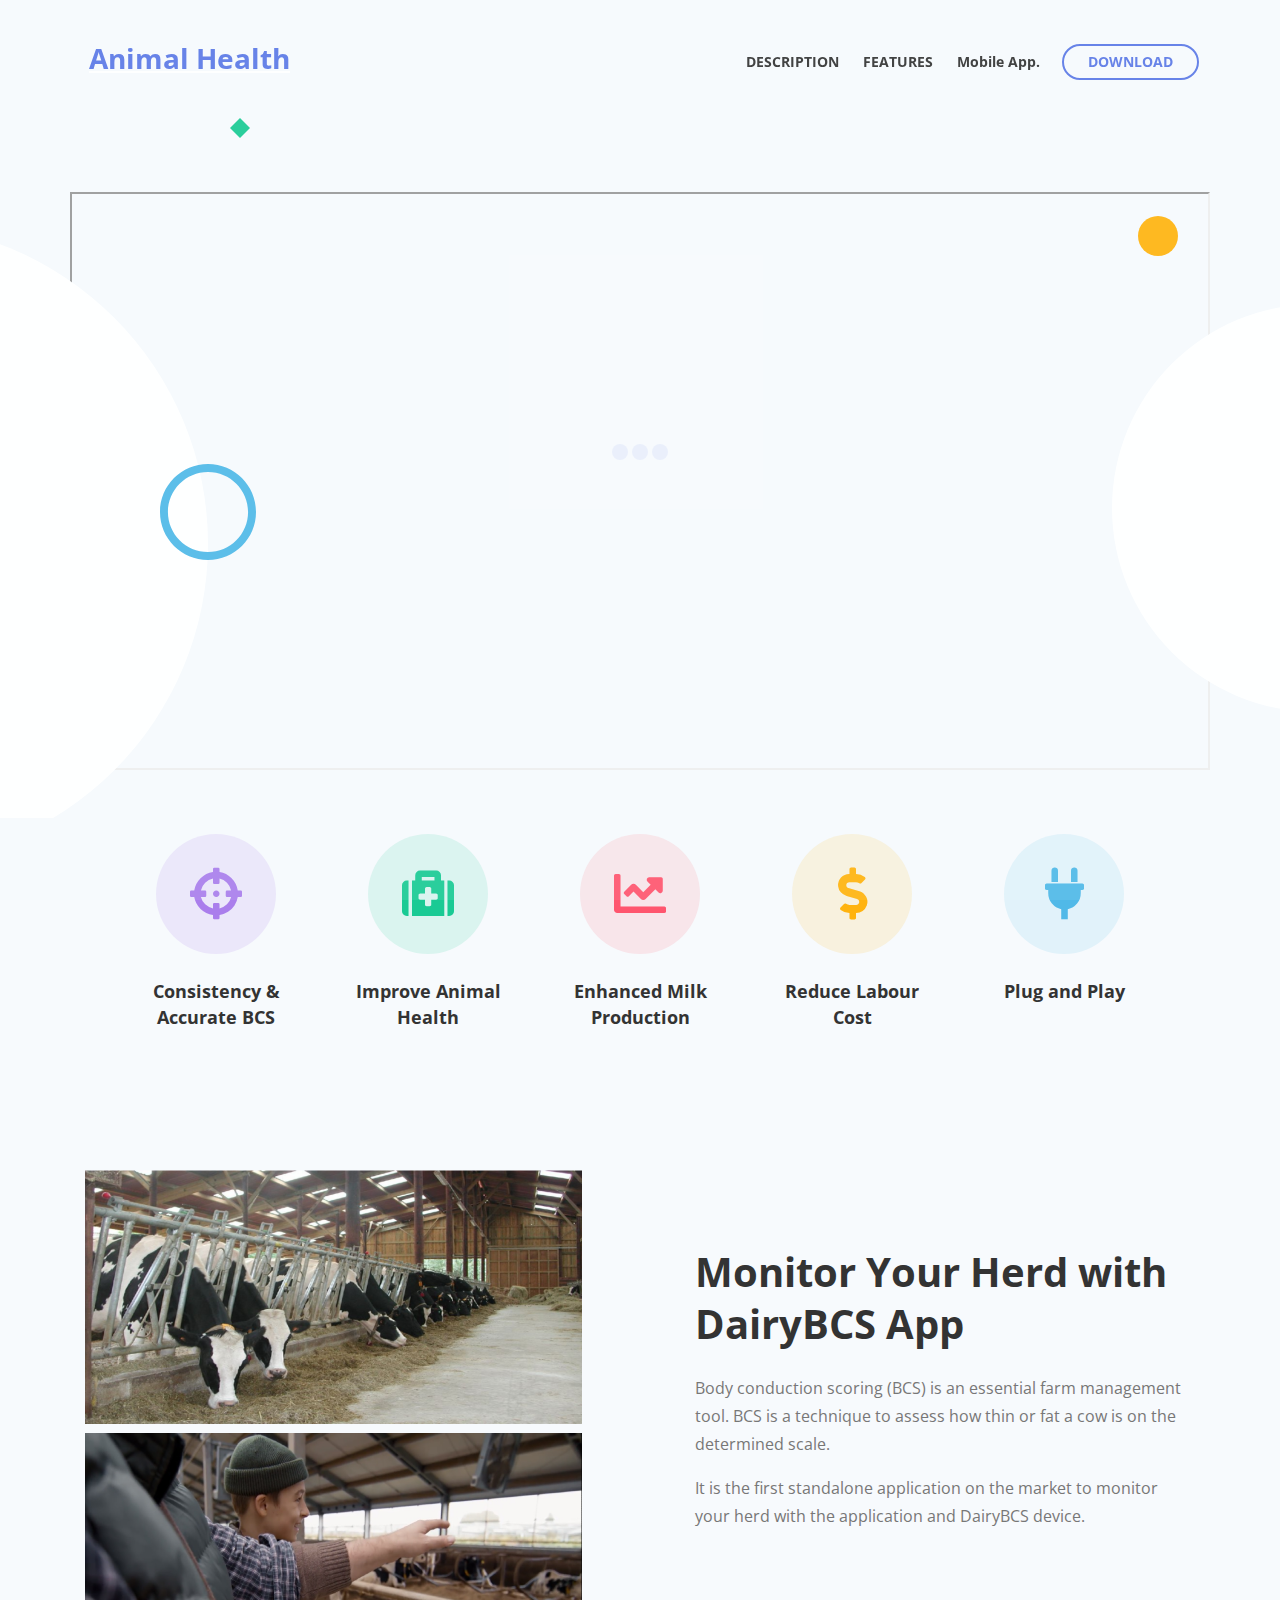
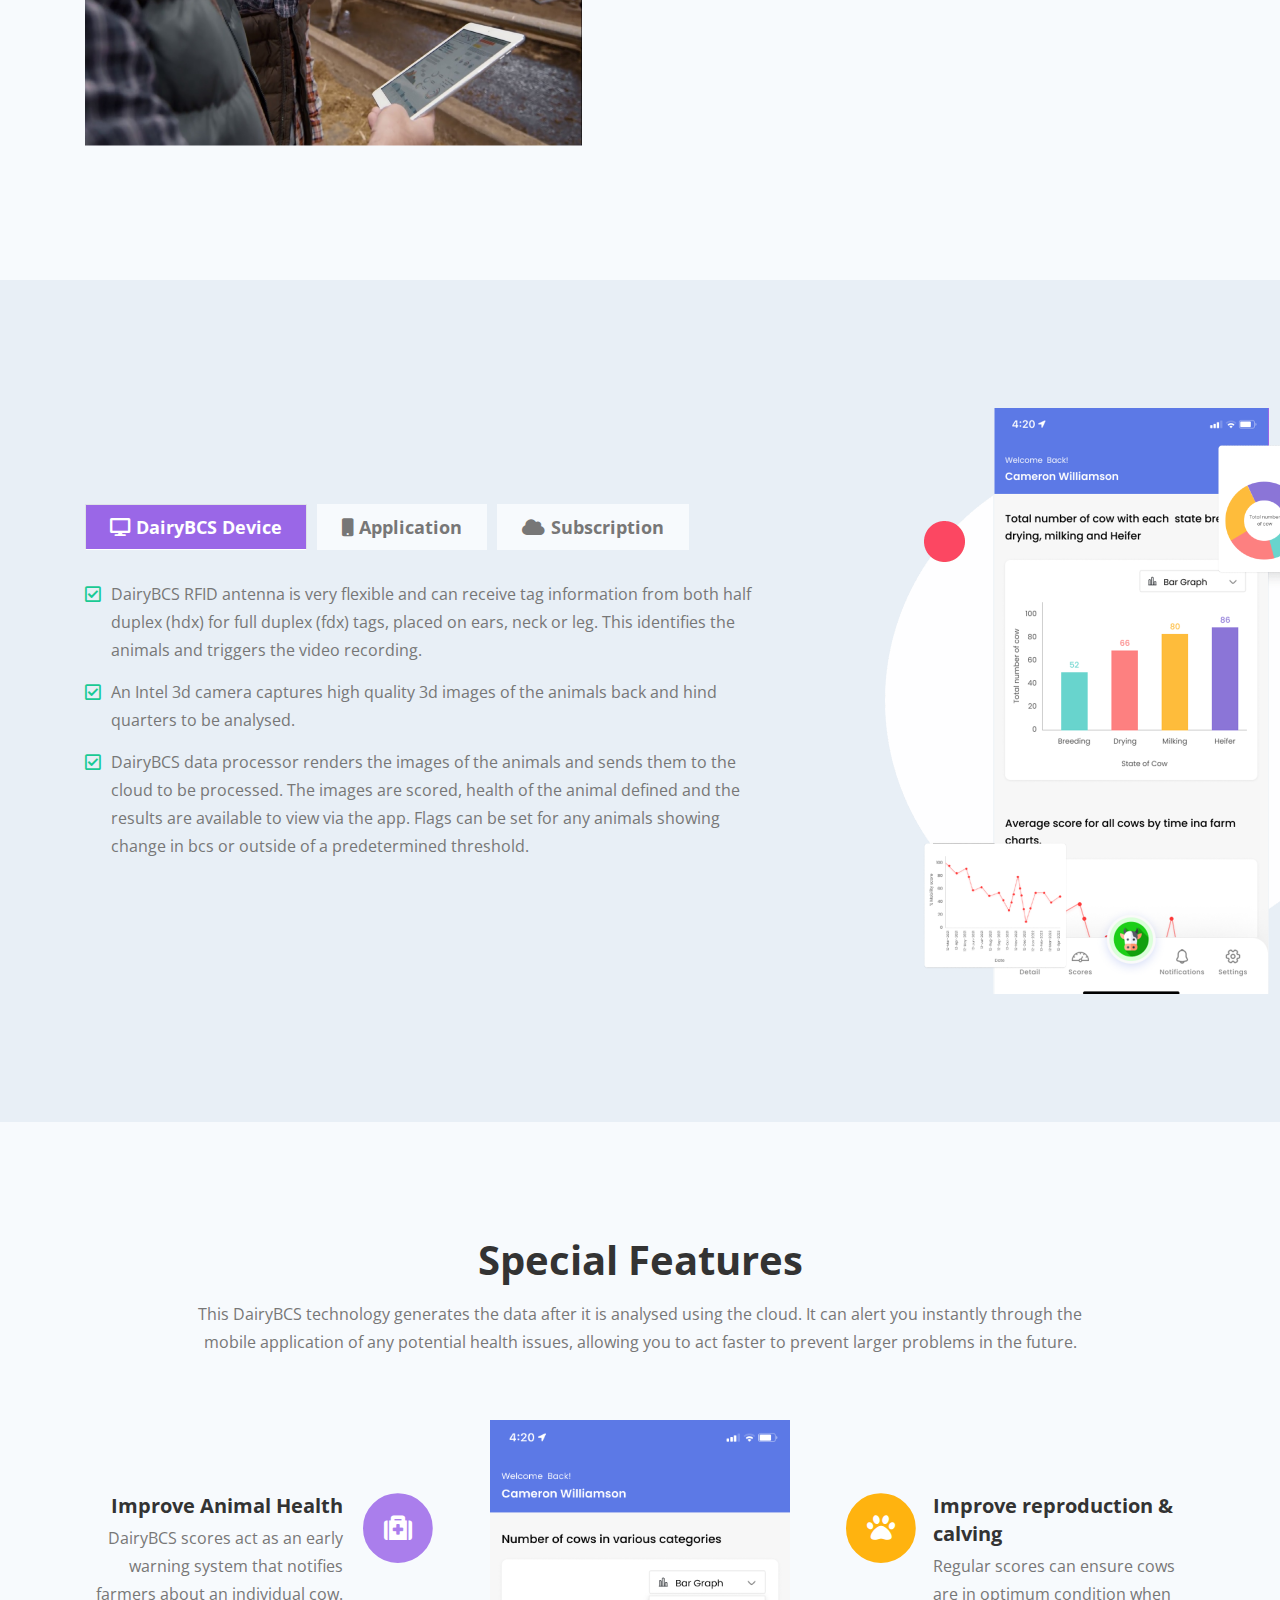
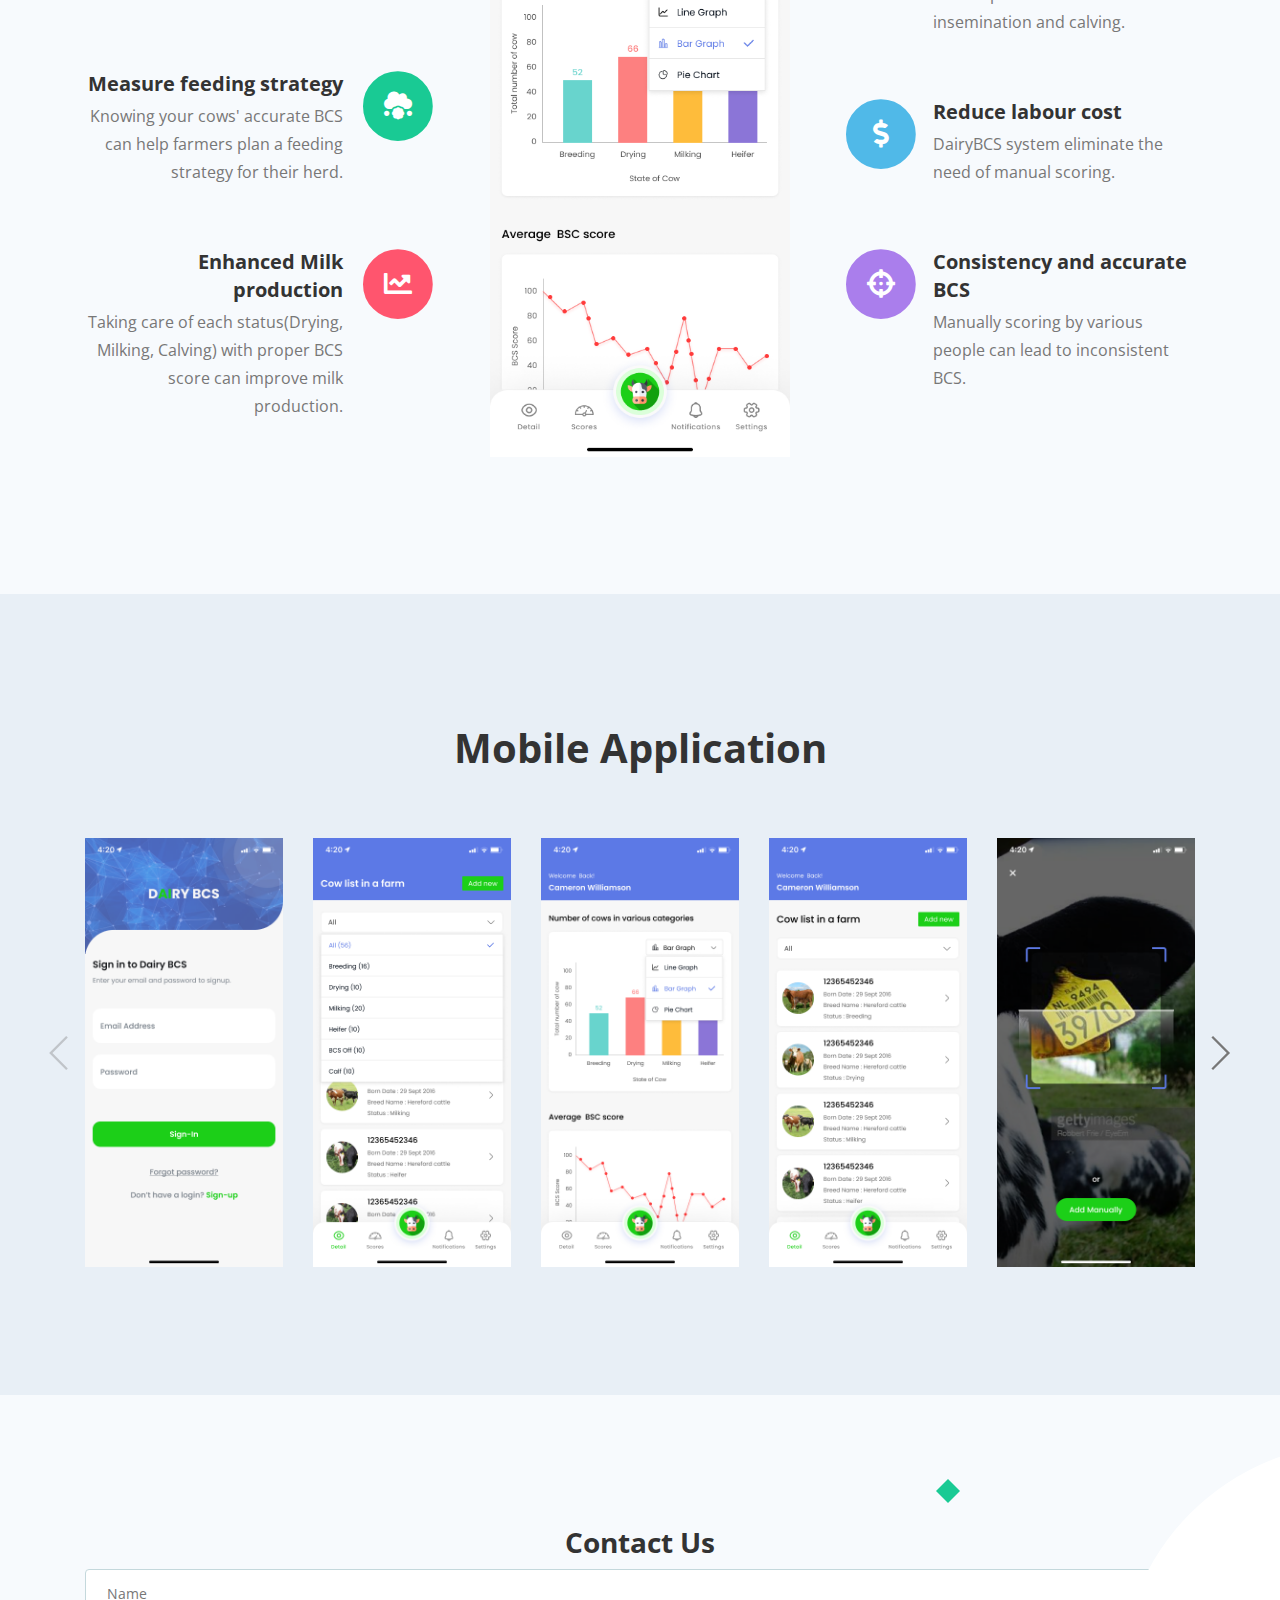
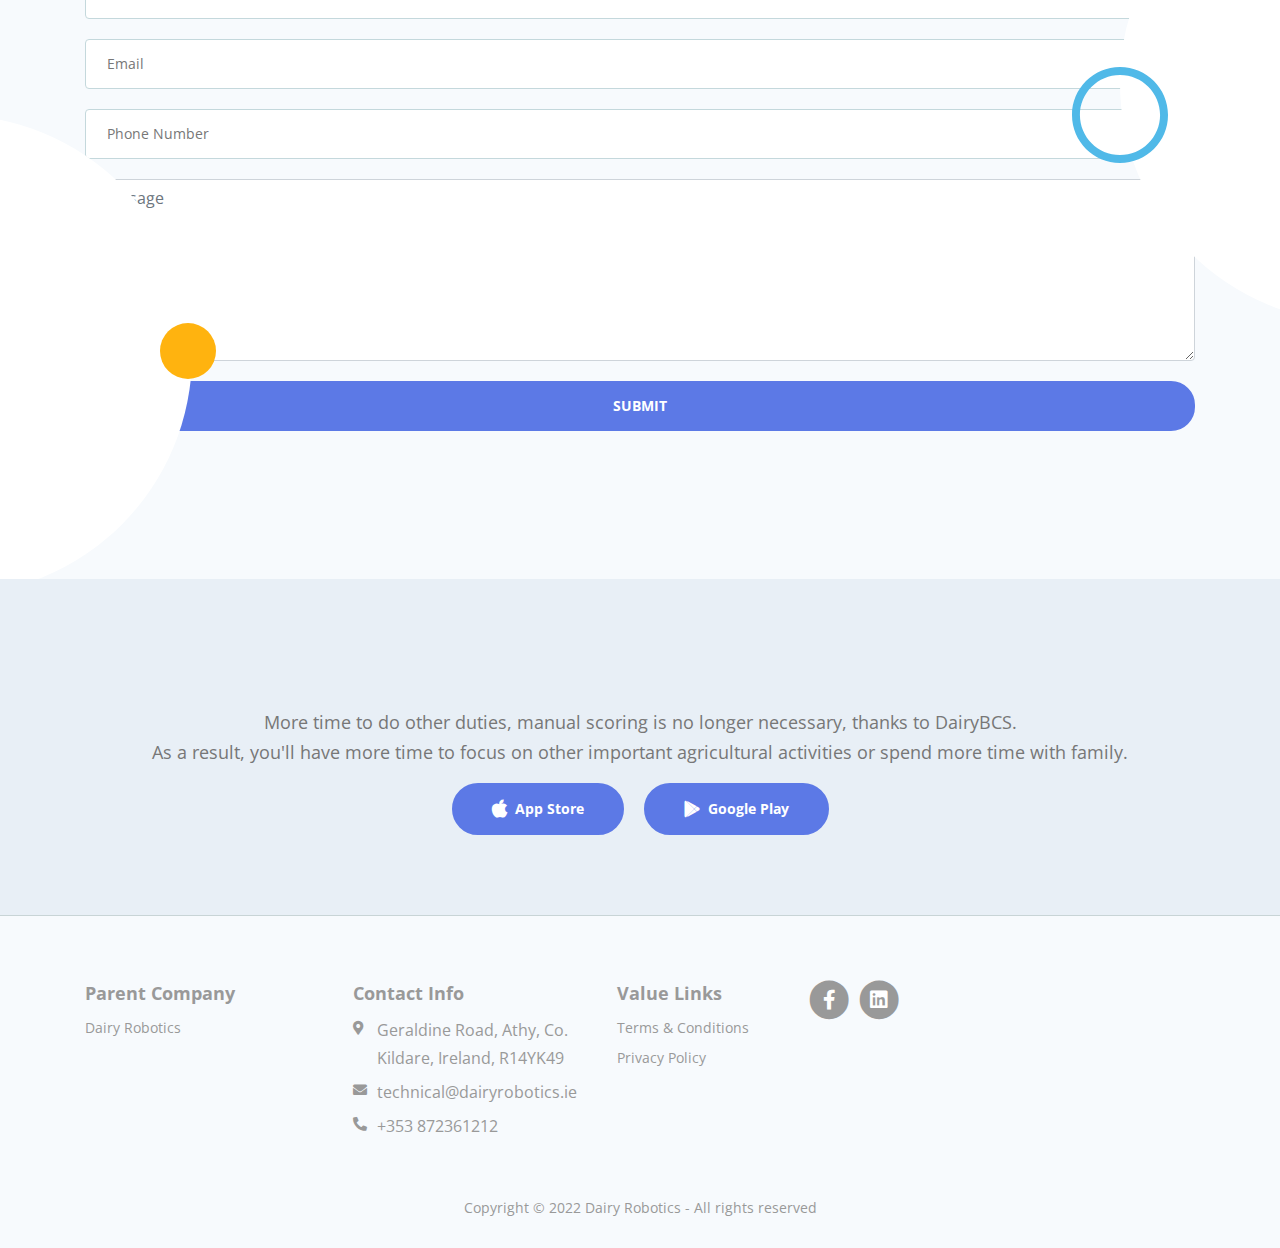
<file: index.html>
<!DOCTYPE html>
<html lang="en">
<head>
    <meta charset="utf-8">
    <meta name="viewport" content="width=device-width, initial-scale=1, shrink-to-fit=no">
    
    <!-- SEO Meta Tags -->
    <meta name="description" content="dairy bcs dairybcs">
    <meta name="author" content="dairyRobotics">
    <meta name="google-site-verification" content="1ugHwO7YHWYn-CmAWvENjt_U1_9eD6QpPOZ2xokNauk" />

    <!-- OG Meta Tags to improve the way the post looks when you share the page on LinkedIn, Facebook, Google+ -->
	<meta property="og:site_name" content="dairybcs" /> <!-- website name -->
	<meta property="og:site" content="http://www.dairybcs.ie/" /> <!-- website link -->
	<meta property="og:title" content="Dairy BCS"/> <!-- title shown in the actual shared post -->
	<meta property="og:description" content="find your cow bcs score" /> <!-- description shown in the actual shared post -->
	<meta property="og:image" content="" /> <!-- image link, make sure it's jpg -->
	<meta property="og:url" content="" /> <!-- where do you want your post to link to -->
	<meta property="og:type" content="article" />
    <meta name="keywords" content="Dairy BCS, Dairybcs, cow, animal health, animal, bcs, body, condiction, score, dairy, bcs score,bcsscore, mobility score,mobilityscore">

    <!-- Webpage Title -->
    <title>Dairy BCS</title>
    
    <!-- Styles -->
    <!-- CSS only -->
    <link href="https://cdn.jsdelivr.net/npm/bootstrap@5.1.3/dist/css/bootstrap.min.css" rel="stylesheet" integrity="sha384-1BmE4kWBq78iYhFldvKuhfTAU6auU8tT94WrHftjDbrCEXSU1oBoqyl2QvZ6jIW3" crossorigin="anonymous">
    <link href="https://fonts.googleapis.com/css?family=Open+Sans:400,400i,700&display=swap&subset=latin-ext" rel="stylesheet">
    <link href="css/bootstrap.css" rel="stylesheet">
    <link href="css/fontawesome-all.css" rel="stylesheet">
    <link href="css/swiper.css" rel="stylesheet">
	<link href="css/magnific-popup.css" rel="stylesheet">
	<link href="css/styles.css" rel="stylesheet">
	
	<!-- Favicon  -->
    <link rel="icon" href="images/favicon.png">

    <style>
        .video-popup {
            z-index: 3;
        }
    </style>

</head>
<body data-spy="scroll" data-target=".fixed-top">
    
    <!-- Preloader -->
	<div class="spinner-wrapper">
        <div class="spinner">
            <div class="bounce1"></div>
            <div class="bounce2"></div>
            <div class="bounce3"></div>
        </div>
    </div>
    <!-- end of preloader -->
    

    <!-- Navigation -->
    <nav class="navbar navbar-expand-lg navbar-dark navbar-custom fixed-top">
        <div class="container">
            <!-- Text Logo - Use this if you don't have a graphic logo -->
            <!-- <a class="navbar-brand logo-text page-scroll" href="index.html">Sync</a> -->

            <!-- Image Logo -->
            <a class="navbar-brand logo-image" href="index.html"><h3 style="color:#5C79E6;">Animal Health</h3></a>
            
            <!-- Mobile Menu Toggle Button -->
            <button class="navbar-toggler" type="button" data-toggle="collapse" data-target="#navbarsExampleDefault" aria-controls="navbarsExampleDefault" aria-expanded="false" aria-label="Toggle navigation">
                <span class="navbar-toggler-awesome fas fa-bars"></span>
                <span class="navbar-toggler-awesome fas fa-times"></span>
            </button>
            <!-- end of mobile menu toggle button -->

            <div class="collapse navbar-collapse" id="navbarsExampleDefault">
                <ul class="navbar-nav ml-auto">
                    <li class="nav-item">
                        <a class="nav-link page-scroll" href="#description">DESCRIPTION <span class="sr-only">(current)</span></a>
                    </li>
                    <li class="nav-item">
                        <a class="nav-link page-scroll" href="#features">FEATURES</a>
                    </li>
                    <li class="nav-item">
                        <a class="nav-link page-scroll" href="#screens">Mobile App.</a>
                    </li>

<!--                    <li class="nav-item">-->
<!--                        <a class="nav-link page-scroll" href="#team">TEAM</a>-->
<!--                    </li>-->

                </ul>
                <span class="nav-item">
                    <a class="btn-outline-sm page-scroll" href="#download">DOWNLOAD</a>
                </span>
            </div>
        </div> <!-- end of container -->
    </nav> <!-- end of navbar -->
    <!-- end of navigation -->


    <!-- Header -->
    <header class="header">
        <div class="container container1">
            <div class="row">
                <div class="col-lg-12">
                    <div class="image-container">
                        <div class="videoWrapper">
                            <iframe class="middle" src="https://www.youtube.com/embed/1RS4-NU4IDQ" allow="autoplay"></iframe>
                        </div>
                    </div> <!-- end of text-container -->
                </div> <!-- end of col -->
            </div> <!-- end of row -->
        </div> <!-- end of container -->

        <div class="deco-white-circle-1">
            <img src="images/decorative-white-circle.svg" alt="alternative">
        </div> <!-- end of deco-white-circle-1 -->
        <div class="deco-white-circle-2">
            <img src="images/decorative-white-circle.svg" alt="alternative">
        </div> <!-- end of deco-white-circle-2 -->
        <div class="deco-blue-circle">
            <img src="images/decorative-blue-circle.svg" alt="alternative">
        </div> <!-- end of deco-blue-circle -->
        <div class="deco-yellow-circle">
            <img src="images/decorative-yellow-circle.svg" alt="alternative">
        </div> <!-- end of deco-yellow-circle -->
        <div class="deco-green-diamond">
            <img src="images/decorative-green-diamond.svg" alt="alternative">
        </div> <!-- end of deco-yellow-circle -->
    </header> <!-- end of header -->
    <!-- end of header -->


    <!-- Small Features -->
    <div class="cards-1">
        <div class="container">
            <div class="row">
                <div class="col-lg-12">
                    
                    <!-- Card -->
                    <div class="card">
                        <div class="card-image">
                            <i class="fas fa-crosshairs"></i>
                        </div>
                        <div class="card-body">
                            <h5 class="card-title">Consistency & Accurate BCS</h5>
                        </div>
                    </div>
                    <!-- end of card -->

                    <!-- Card -->
                    <div class="card">
                        <div class="card-image green">
                            <i class="fas fa-medkit"></i>
                        </div>
                        <div class="card-body">
                            <h5 class="card-title">Improve Animal Health</h5>
                        </div>
                    </div>
                    <!-- end of card -->

                    <!-- Card -->
                    <div class="card">
                        <div class="card-image red">
                            <i class="fas fa-chart-line"></i>
                        </div>
                        <div class="card-body">
                            <h5 class="card-title">Enhanced Milk Production</h5>
                        </div>
                    </div>
                    <!-- end of card -->

                    <!-- Card -->
                    <div class="card">
                        <div class="card-image yellow">
                            <i class="fas fa-dollar-sign"></i>
                        </div>
                        <div class="card-body">
                            <h5 class="card-title">Reduce Labour Cost</h5>
                        </div>
                    </div>
                    <!-- end of card -->

                    <!-- Card -->
                    <div class="card">
                        <div class="card-image blue">
                            <i class="fas fa-plug"></i>
                        </div>
                        <div class="card-body">
                            <h5 class="card-title">Plug and Play</h5>
                        </div>
                    </div>
                    <!-- end of card -->

                </div> <!-- end of col -->
            </div> <!-- end of row -->
        </div> <!-- end of container -->
    </div> <!-- end of cards-1 -->
    <!-- end of small features -->

    <!-- Description 1 -->
    <div id="description" class="basic-1">
        <div class="container">
            <div class="row">
                <div class="col-lg-6">
                    <div class="image-container">
                        <img class="img-fluid" src="images/logo2.png" alt="alternative">
                    </div> <!-- end of image-container -->
                </div> <!-- end of col -->
                <div class="col-lg-6">
                    <div class="text-container">
                        <h2>Monitor Your Herd with DairyBCS App</h2>
                        <p>Body conduction scoring (BCS) is an essential farm management tool. BCS is a technique to assess how thin or fat a cow is on the determined scale.</p>
                        <p>It is the first standalone application on the market to monitor your herd with the application and DairyBCS device.</p>
<!--                        <ul class="list-unstyled li-space-lg">-->
<!--                            <li class="media">-->
<!--                                <i class="fas fa-square"></i>-->
<!--                                <div class="media-body">Accurate feeding</div>-->
<!--                            </li>-->
<!--                            <li class="media">-->
<!--                                <i class="fas fa-square"></i>-->
<!--                                <div class="media-body">Improve breeding and calving</div>-->
<!--                            </li>-->
<!--                            <li class="media">-->
<!--                                <i class="fas fa-square"></i>-->
<!--                                <div class="media-body">See the improved results in no more than a couple of weeks</div>-->
<!--                            </li>-->
<!--                        </ul>-->
<!--                        <a class="btn-solid-reg popup-with-move-anim" href="#description-1-details-lightbox">LIGHTBOX</a>-->
                    </div> <!-- end of text-container -->
                </div> <!-- end of col -->
            </div> <!-- end of row -->
        </div> <!-- end of container -->
    </div> <!-- end of basic-1 -->
    <!-- end of description 1 -->

    <!-- Description 1 Details Lightbox -->
	<!-- Details Lightbox -->
<!--	<div id="description-1-details-lightbox" class="lightbox-basic zoom-anim-dialog mfp-hide">-->
<!--        <div class="row">-->
<!--            <button title="Close (Esc)" type="button" class="mfp-close x-button">×</button>-->
<!--			<div class="col-lg-6">-->
<!--                <div class="image-container">-->
<!--                    <img class="img-fluid" src="images/description-1-details-lightbox.jpg" alt="alternative">-->
<!--                </div> &lt;!&ndash; end of image-container &ndash;&gt;-->
<!--			</div>-->
<!--			<div class="col-lg-6">-->
<!--                <h3>Goals Setting</h3>-->
<!--				<hr>-->
<!--                <p>The app can easily help you track your personal development evolution if you take the time to set it up.</p>-->
<!--                <h4>User Feedback</h4>-->
<!--                <p>This is a great app which can help you save time and make your live easier. And it will help improve your productivity.</p>-->
<!--                <ul class="list-unstyled li-space-lg">-->
<!--                    <li class="media">-->
<!--                        <i class="far fa-check-square"></i><div class="media-body">Splash screen panel</div>-->
<!--                    </li>-->
<!--                    <li class="media">-->
<!--                        <i class="far fa-check-square"></i><div class="media-body">Statistics graph report</div>-->
<!--                    </li>-->
<!--                    <li class="media">-->
<!--                        <i class="far fa-check-square"></i><div class="media-body">Events calendar layout</div>-->
<!--                    </li>-->
<!--                    <li class="media">-->
<!--                        <i class="far fa-check-square"></i><div class="media-body">Location details screen</div>-->
<!--                    </li>-->
<!--                    <li class="media">-->
<!--                        <i class="far fa-check-square"></i><div class="media-body">Onboarding steps interface</div>-->
<!--                    </li>-->
<!--                </ul>-->
<!--                <a class="btn-solid-reg mfp-close page-scroll" href="#download">DOWNLOAD</a> <button class="btn-outline-reg mfp-close as-button" type="button">BACK</button>-->
<!--			</div>-->
<!--		</div> &lt;!&ndash; end of row &ndash;&gt;-->
<!--    </div> &lt;!&ndash; end of lightbox-basic &ndash;&gt;-->
    <!-- end of details lightbox -->
    <!-- end of description 1 details lightbox -->

    <!-- Description 2 -->
    <div class="tabs">
        <div class="container">
            <div class="row">
                <div class="col-lg-8">
                    <div class="tabs-container">

                        <!-- Tabs Links -->
                        <ul class="nav nav-tabs" id="cedoTabs" role="tablist">
                            <li class="nav-item">
                                <a class="nav-link active" id="nav-tab-1" data-toggle="tab" href="#tab-1" role="tab" aria-controls="tab-1" aria-selected="true"><i class="fas fa-desktop"></i>DairyBCS Device</a>
                            </li>
                            <li class="nav-item">
                                <a class="nav-link" id="nav-tab-2" data-toggle="tab" href="#tab-2" role="tab" aria-controls="tab-2" aria-selected="false"><i class="fas fa-mobile"></i>Application</a>
                            </li>
                            <li class="nav-item">
                                <a class="nav-link" id="nav-tab-3" data-toggle="tab" href="#tab-3" role="tab" aria-controls="tab-3" aria-selected="false"><i class="fas fa-cloud"></i>Subscription</a>
                            </li>
                        </ul>
                        <!-- end of tabs links -->
                        
                        <!-- Tabs Content -->
                        <div class="tab-content" id="cedoTabsContent">
                            <!-- Tab -->
                            <div class="tab-pane fade show active" id="tab-1" role="tabpanel" aria-labelledby="tab-1">
<!--                                <p><strong>DairyBCS</strong> comes with an industrialized casing. The hardware needs to install on a plane surface. The hardware consists of : </p>-->
                                <ul class="list-unstyled li-space-lg">
                                    <li class="media">
                                        <i class="far fa-check-square"></i>
                                        <div class="media-body">DairyBCS RFID antenna is very flexible and can receive tag information from both half duplex (hdx) for full duplex (fdx) tags, placed on ears, neck or leg. This identifies the animals and triggers the video recording.</div>
                                    </li>
                                    <li class="media">
                                        <i class="far fa-check-square"></i>
                                        <div class="media-body">An Intel 3d camera captures high quality 3d  images of the animals back and hind quarters to be analysed.</div>
                                    </li>
                                    <li class="media">
                                        <i class="far fa-check-square"></i>
                                        <div class="media-body">DairyBCS data processor  renders the images of the animals and sends them to the cloud to be processed. The images are scored, health of the animal defined and the results are available to view via the app. Flags can be set for any animals showing change in bcs or outside of a predetermined threshold.</div>
                                    </li>
                                </ul>
<!--                                <a class="btn-solid-reg page-scroll" href="terms-conditions.html">TERMS</a> <a class="btn-outline-reg page-scroll" href="privacy-policy.html">PRIVACY</a>-->
                            </div> <!-- end of tab-pane -->
                            <!-- end of tab -->

                            <!-- Tab -->
                            <div class="tab-pane fade" id="tab-2" role="tabpanel" aria-labelledby="tab-2">
                                <p><strong>Keep Track of the health of every animal individually: </strong> This application has the record of each cow passing the camera with its BCS score. Based on Machine Learning algorithms, it notifies the farmer of the critical health status of the cow. Thresholds can be set by the user to define BCS scores in their ideal range, any animals outside of this range will be flagged.</p>
                                <p><strong>Scoring Accuracy: </strong> Our unique system has the ability to be more accurate as we have models of various animal breeds, rating your herd based on a country-specific or global-specific choice of breed.</p>
                                <p><strong>Analysis of the current data against past data: </strong> The DairyBSC Application provides a visual representation of the cow BCS score. The previous records can be helpful to solve or monitor any ongoing health problems or flag anomalies at an early stage.</p>
<!--                                <a class="red" href="terms-conditions.html">Terms & Conditions >></a>-->
                            </div> <!-- end of tab-pane -->
                            <!-- end of tab -->

                            <!-- Tab -->
                            <div class="tab-pane fade" id="tab-3" role="tabpanel" aria-labelledby="tab-3">
                                <p>Dairy BCS works on an annual subscription basis. Register your interest and we will send you an offer as an early adopter of this technology.</p>
<!--                                <ul class="list-unstyled li-space-lg">-->
<!--                                    <li class="media">-->
<!--                                        <i class="far fa-check-square"></i>-->
<!--                                        <div class="media-body">DairyBCS devices send the data to Cloud, and further, the data is processed and stored in the cloud-hosted database.</div>-->
<!--                                    </li>-->
<!--                                    <li class="media">-->
<!--                                        <i class="far fa-check-square"></i>-->
<!--                                        <div class="media-body">Every 3D point, Cloud will get the correct BCS score with Cloud GPU's help.</div>-->
<!--                                    </li>-->

<!--                                    <li class="media">-->
<!--                                        <i class="far fa-check-square"></i>-->
<!--                                        <div class="media-body">The Cloud provides secure end-to-end communication between a DairyBCS device and the cloud. </div>-->
<!--                                    </li>-->
<!--&lt;!&ndash;                                    <li class="media">&ndash;&gt;-->
<!--&lt;!&ndash;                                        <i class="far fa-check-square"></i>&ndash;&gt;-->
<!--&lt;!&ndash;                                        <div class="media-body">Recognized by a lot of trainers and life coaches Sync is the number one tool they recommend time management</div>&ndash;&gt;-->
<!--&lt;!&ndash;                                    </li>&ndash;&gt;-->
<!--                                </ul>-->
                            </div> <!-- end of tab-pane -->
                            <!-- end of tab -->
                        </div> <!-- end of tab-content -->
                        <!-- end of nav tabs content -->
                    
                    </div> <!-- end of tabs-container -->
                </div> <!-- end of col -->
                <div class="col-lg-4">
                    <div class="image-container">
                        <img class="img-fluid" src="images/description-1-app.png" alt="alternative">
                    </div> <!-- end of image-container -->
                </div> <!-- end of col -->
            </div> <!-- end of row -->
        </div> <!-- end of container -->
    </div> <!-- end of tabs -->
    <!-- end of description 2 -->


    <!-- Features -->
    <div id="features" class="basic-2">
        <div class="container">
            <div class="row">
                <div class="col-lg-12">
                    <h2>Special Features</h2>
                    <p class="p-heading">This DairyBCS technology generates the data after it is analysed using the cloud. It can alert you instantly through the mobile application of any potential health issues, allowing you to act faster to prevent larger problems in the future.
</p>
                </div> <!-- end of div -->
            </div> <!-- end of div -->
            <div class="row">
                <div class="col-lg-4">
                    <ul class="list-unstyled li-space-lg first">
                        <li class="media">
                            <span class="fa-stack">
                                <i class="fas fa-circle fa-stack-2x"></i>
                                <i class="fas fa-medkit fa-stack-1x"></i>
                            </span>
                            <div class="media-body">
                                <h4>Improve Animal Health</h4>
                                <p>DairyBCS scores act as an early warning system that notifies farmers about an individual cow.</p>
                            </div>
                        </li>
                        <li class="media">
                            <span class="fa-stack">
                                <i class="fas fa-circle fa-stack-2x green"></i>
                                <i class="fas fa-cloud-meatball fa-stack-1x"></i>
                            </span>
                            <div class="media-body">
                                <h4>Measure feeding strategy</h4>
                                <p>Knowing your cows' accurate BCS can help farmers plan a feeding strategy for their herd.</p>
                            </div>
                        </li>
                        <li class="media">
                            <span class="fa-stack">
                                <i class="fas fa-circle fa-stack-2x red"></i>
                                <i class="fas fa-chart-line fa-stack-1x"></i>
                            </span>
                            <div class="media-body">
                                <h4>Enhanced Milk production</h4>
                                <p>Taking care of each status(Drying, Milking, Calving) with proper BCS score can improve milk production.</p>
                            </div>
                        </li>
                    </ul>
                </div> <!-- end of col -->
                <div class="col-lg-4">
                    <img class="img-fluid" src="images/dairybcs_4.png" alt="alternative">
                </div> <!-- end of col -->
                <div class="col-lg-4">
                    <ul class="list-unstyled li-space-lg">
                        <li class="media">
                            <span class="fa-stack">
                                <i class="fas fa-circle fa-stack-2x yellow"></i>
                                <i class="fas fa-paw fa-stack-1x"></i>
                            </span>
                            <div class="media-body">
                                <h4>Improve reproduction & calving</h4>
                                <p>Regular scores can ensure cows are in optimum condition when insemination and calving.</p>
                            </div>
                        </li>
                        <li class="media">
                            <span class="fa-stack">
                                <i class="fas fa-circle fa-stack-2x blue"></i>
                                <i class="fas fa-dollar-sign fa-stack-1x"></i>
                            </span>
                            <div class="media-body">
                                <h4>Reduce labour cost</h4>
                                <p>DairyBCS system eliminate the need of manual scoring.</p>
                            </div>
                        </li>
                        <li class="media">
                            <span class="fa-stack">
                                <i class="fas fa-circle fa-stack-2x"></i>
                                <i class="fas fa-crosshairs fa-stack-1x"></i>
                            </span>
                            <div class="media-body">
                                <h4>Consistency and accurate BCS</h4>
                                <p>Manually scoring by various people can lead to inconsistent BCS. </p>
                            </div>
                        </li>
                    </ul>
                </div> <!-- end of col -->
            </div> <!-- end of row -->
        </div> <!-- end of container -->
    </div> <!-- end of basic-2 -->
    <!-- end of features -->


    <!-- Screenshots -->
    <div id="screens" class="slider">
        <div class="container">
<!--            <div class="row">-->
<!--                <div class="col-lg-12">-->

<!--                </div> &lt;!&ndash; end of col &ndash;&gt;-->
<!--            </div> &lt;!&ndash; end of row &ndash;&gt;-->
            <div class="row">
                <div class="col-lg-12">
                    <h2 style="text-align: center;">Mobile Application</h2> <br/><br/>
                    <!-- Image Slider -->
                    <div class="slider-container">
                        <div class="swiper-container image-slider">
                            <div class="swiper-wrapper">
                                
                                <!-- Slide -->
                                <div class="swiper-slide">
                                    <a href="images/dairybcs_2.png" class="popup-link" data-effect="fadeIn">
                                        <img class="img-fluid" src="images/dairybcs_2.png" alt="alternative">
                                    </a>
                                </div>
                                <!-- end of slide -->

                                <!-- Slide -->
                                <div class="swiper-slide">
                                    <a href="images/dairybcs_1.png" class="popup-link" data-effect="fadeIn">
                                        <img class="img-fluid" src="images/dairybcs_1.png" alt="alternative">
                                    </a>
                                </div>
                                <!-- end of slide -->

                                <!-- Slide -->
                                <div class="swiper-slide">
                                    <a href="images/dairybcs_4.png" class="popup-link" data-effect="fadeIn">
                                        <img class="img-fluid" src="images/dairybcs_4.png" alt="alternative">
                                    </a>
                                </div>
                                <!-- end of slide -->

                                <!-- Slide -->
                                <div class="swiper-slide">
                                    <a href="images/dairybcs_5.png" class="popup-link" data-effect="fadeIn">
                                        <img class="img-fluid" src="images/dairybcs_5.png" alt="alternative">
                                    </a>
                                </div>
                                <!-- end of slide -->

                                <!-- Slide -->
                                <div class="swiper-slide">
                                    <a href="images/dairybcs_6.png" class="popup-link" data-effect="fadeIn">
                                        <img class="img-fluid" src="images/dairybcs_6.png" alt="alternative">
                                    </a>
                                </div>
                                <!-- end of slide -->

                                <!-- Slide -->
                                <div class="swiper-slide">
                                    <a href="images/dairybcs_9.png" class="popup-link" data-effect="fadeIn">
                                        <img class="img-fluid" src="images/dairybcs_9.png" alt="alternative">
                                    </a>
                                </div>
                                <!-- end of slide -->

                                <!-- Slide -->
                                <div class="swiper-slide">
                                    <a href="images/dairybcs_8.png" class="popup-link" data-effect="fadeIn">
                                        <img class="img-fluid" src="images/dairybcs_8.png" alt="alternative">
                                    </a>
                                </div>
                                <!-- end of slide -->

<!--                                &lt;!&ndash; Slide &ndash;&gt;-->
<!--                                <div class="swiper-slide">-->
<!--                                    <a href="images/screenshot-3.jpg" class="popup-link" data-effect="fadeIn">-->
<!--                                        <img class="img-fluid" src="images/screenshot-8.jpg" alt="alternative">-->
<!--                                    </a>-->
<!--                                </div>-->
<!--                                &lt;!&ndash; end of slide &ndash;&gt;-->

<!--                                &lt;!&ndash; Slide &ndash;&gt;-->
<!--                                <div class="swiper-slide">-->
<!--                                    <a href="images/screenshot-4.jpg" class="popup-link" data-effect="fadeIn">-->
<!--                                        <img class="img-fluid" src="images/screenshot-9.jpg" alt="alternative">-->
<!--                                    </a>-->
<!--                                </div>-->
<!--                                &lt;!&ndash; end of slide &ndash;&gt;-->

<!--                                &lt;!&ndash; Slide &ndash;&gt;-->
<!--                                <div class="swiper-slide">-->
<!--                                    <a href="images/screenshot-5.jpg" class="popup-link" data-effect="fadeIn">-->
<!--                                        <img class="img-fluid" src="images/screenshot-10.jpg" alt="alternative">-->
<!--                                    </a>-->
<!--                                </div>-->
<!--                                &lt;!&ndash; end of slide &ndash;&gt;-->
                                
                            </div> <!-- end of swiper-wrapper -->

                            <!-- Add Arrows -->
                            <div class="swiper-button-next"></div>
                            <div class="swiper-button-prev"></div>
                            <!-- end of add arrows -->

                        </div> <!-- end of swiper-container -->
                    </div> <!-- end of slider-container -->
                    <!-- end of image slider -->

                </div> <!-- end of col -->
            </div> <!-- end of row -->
        </div> <!-- end of container -->
    </div> <!-- end of slider -->
    <!-- end of screenshots -->


    <!-- Statistics -->


    <!-- Download -->
    <div  class="basic-3">
        <div class="container">
            <div class="row">

                <div class="col-lg-12">
                            <div class="form-container">
                                <h3>Contact Us</h3>
                                <form action="https://formspree.io/f/xwkyngya" method="POST" data-focus="false">
                                    <div class="form-group">
                                        <input type="text" class="form-control-input" name="name" id="pname" required>
                                        <label class="label-control" for="pname">Name</label>
                                        <div class="help-block with-errors"></div>
                                    </div>
                                    <div class="form-group">
                                        <input type="email" class="form-control-input" name="email" id="pemail" required>
                                        <label class="label-control" for="pemail">Email</label>
                                        <div class="help-block with-errors"></div>
                                    </div>
                                    <div class="form-group">
                                        <input type="tel" class="form-control-input" name="number" id="penumber" >
                                        <label class="label-control" for="penumber">Phone Number</label>
                                        <div class="help-block with-errors"></div>
                                    </div>

                                    <div class="form-group">
                                        <textarea id="" cols="30" rows="7" class="form-control" placeholder="Message" name="message" spellcheck="false"></textarea>
                                    </div>
<!--                                    <div class="form-group checkbox p-small">-->
<!--                                        <input type="checkbox" id="pterms" value="Agreed-to-Terms" required>I have read and agree to Sync's <a href="privacy-policy.html">Privacy Policy</a> and <a href="terms-conditions.html">Terms Conditions</a>-->
<!--                                        <div class="help-block with-errors"></div>-->
<!--                                    </div>-->
                                    <div class="form-group">
                                        <button type="submit" class="form-control-submit-button">SUBMIT</button>
                                    </div>
                                    <div class="form-message">
                                        <div id="pmsgSubmit" class="h3 text-center hidden"></div>
                                    </div>
                                </form>
                            </div>
                </div>

            </div>
        </div> <!-- end of container -->
        <div class="deco-white-circle-1">
            <img src="images/decorative-white-circle.svg" alt="alternative">
        </div> <!-- end of deco-white-circle-1 -->
        <div class="deco-white-circle-2">
            <img src="images/decorative-white-circle.svg" alt="alternative">
        </div> <!-- end of deco-white-circle-2 -->
        <div class="deco-blue-circle">
            <img src="images/decorative-blue-circle.svg" alt="alternative">
        </div> <!-- end of deco-blue-circle -->
        <div class="deco-yellow-circle">
            <img src="images/decorative-yellow-circle.svg" alt="alternative">
        </div> <!-- end of deco-yellow-circle -->
        <div class="deco-green-diamond">
            <img src="images/decorative-green-diamond.svg" alt="alternative">
        </div> <!-- end of deco-yellow-circle -->
    </div> <!-- end of basic-3 -->
    <!-- end of download -->

     <div class="counter" id="download">
        <div class="container">
            <div class="row">
                <div class="col-lg-12">
                    <div class="text-container">

                        <p class="p-large">More time to do other duties, manual scoring is no longer necessary, thanks to DairyBCS.<br/> As a result, you'll have more time to focus on other important agricultural activities or spend more time with family.</p>
                        <a class="btn-solid-lg" href="#your-link"><i class="fab fa-apple"></i>App Store</a>&nbsp;&nbsp;&nbsp;&nbsp;
                        <a class="btn-solid-lg" href="#your-link"><i class="fab fa-google-play"></i>Google Play</a>
                    </div>
                </div> <!-- end of col -->

                </div> <!-- end of col -->
            </div> <!-- end of row -->
        </div> <!-- end of container -->
    </div> <!-- end of counter -->

    <!-- Footer -->
    <div class="footer">
        <div class="container">
            <div class="row">
                <div class="col-lg-12">
                    <div class="footer-col first">
                        <h5>Parent Company</h5>
                        <ul class="list-unstyled li-space-lg p-small">
                            <li><a href="http://dairyrobotics.ie/" target="_blank">Dairy Robotics</a></li>
                        </ul>
                    </div> <!-- end of footer-col -->
                    <div class="footer-col second">
                        <h5>Contact Info</h5>
                        <ul class="list-unstyled li-space-lg p-smetabolic diseasesmall">
                            <li class="media">
                                <i class="fas fa-map-marker-alt"></i>
                                <div class="media-body">Geraldine Road, Athy, Co. Kildare, Ireland, R14YK49</div>
                            </li>
                            <li class="media">
                                <i class="fas fa-envelope"></i>
                                <div class="media-body"><a href="#your-link">technical@dairyrobotics.ie</a></div>
                            </li>
                            <li class="media">
                                <i class="fas fa-phone-alt"></i>
                                <div class="media-body"><a href="#your-link">+353 872361212</a></div>
                            </li>
                        </ul>
                    </div> <!-- end of footer-col -->
                    <div class="footer-col third">
                        <h5>Value Links</h5>
                        <ul class="list-unstyled li-space-lg p-small">
                            <li><a href="terms-conditions.html">Terms & Conditions</a></li>
                            <li><a href="privacy-policy.html">Privacy Policy</a></li>
                        </ul>
                    </div> <!-- end of footer-col -->
<!--                    <div class="footer-col fourth">-->
<!--                        <h5>Parent Company</h5>-->
<!--                        <ul class="list-unstyled li-space-lg p-small">-->
<!--                            <li><a href="http://dairyrobotics.ie/" target="_blank">Dairy Robotics</a></li>-->
<!--                        </ul>-->
<!--                    </div> &lt;!&ndash; end of footer-col &ndash;&gt;-->
                    <div class="footer-col fourth">
                        <span class="fa-stack">
                            <a href="https://www.facebook.com/dairyrobotics/" target="_blank">
                                <i class="fas fa-circle fa-stack-2x"></i>
                                <i class="fab fa-facebook-f fa-stack-1x"></i>
                            </a>
                        </span>
<!--                        <span class="fa-stack">-->
<!--                            <a href="#your-link">-->
<!--                                <i class="fas fa-circle fa-stack-2x"></i>-->
<!--                                <i class="fab fa-twitter fa-stack-1x"></i>-->
<!--                            </a>-->
<!--                        </span>-->
<!--                        <span class="fa-stack">-->
<!--                            <a href="#your-link">-->
<!--                                <i class="fas fa-circle fa-stack-2x"></i>-->
<!--                                <i class="fab fa-pinterest-p fa-stack-1x"></i>-->
<!--                            </a>-->
<!--                        </span>-->
                        <span class="fa-stack">
                            <a href="https://www.linkedin.com/company/dairy-robotics" target="_blank">
                                <i class="fas fa-circle fa-stack-2x"></i>
                                <i class="fab fa-linkedin fa-stack-1x"></i>
                            </a>
                        </span>
                    </div> <!-- end of footer-col -->
                </div> <!-- end of col -->
            </div> <!-- end of row -->
        </div> <!-- end of container -->
    </div> <!-- end of footer -->  
    <!-- end of footer -->


    <!-- Copyright -->
    <div class="copyright">
        <div class="container">
            <div class="row">
                <div class="col-lg-12">
                    <p class="p-small">Copyright © 2022 <a href="http://dairyrobotics.ie/" >Dairy Robotics</a> - All rights reserved</p>
                </div> <!-- end of col -->
            </div> <!-- enf of row -->
        </div> <!-- end of container -->
    </div> <!-- end of copyright --> 
    <!-- end of copyright -->
    
    	
    <!-- Scripts -->
    <script src="js/jquery.min.js"></script> <!-- jQuery for Bootstrap's JavaScript plugins -->
    <script src="js/popper.min.js"></script> <!-- Popper tooltip library for Bootstrap -->
    <script src="js/bootstrap.min.js"></script> <!-- Bootstrap framework -->
    <script src="js/jquery.easing.min.js"></script> <!-- jQuery Easing for smooth scrolling between anchors -->
    <script src="js/swiper.min.js"></script> <!-- Swiper for image and text sliders -->
    <script src="js/jquery.magnific-popup.js"></script> <!-- Magnific Popup for lightboxes -->
    <script src="js/validator.min.js"></script> <!-- Validator.js - Bootstrap plugin that validates forms -->
    <script src="js/scripts.js"></script> <!-- Custom scripts -->
    <script src="js/video.js"></script> <!-- Custom scripts -->
</body>
</html>
</file>
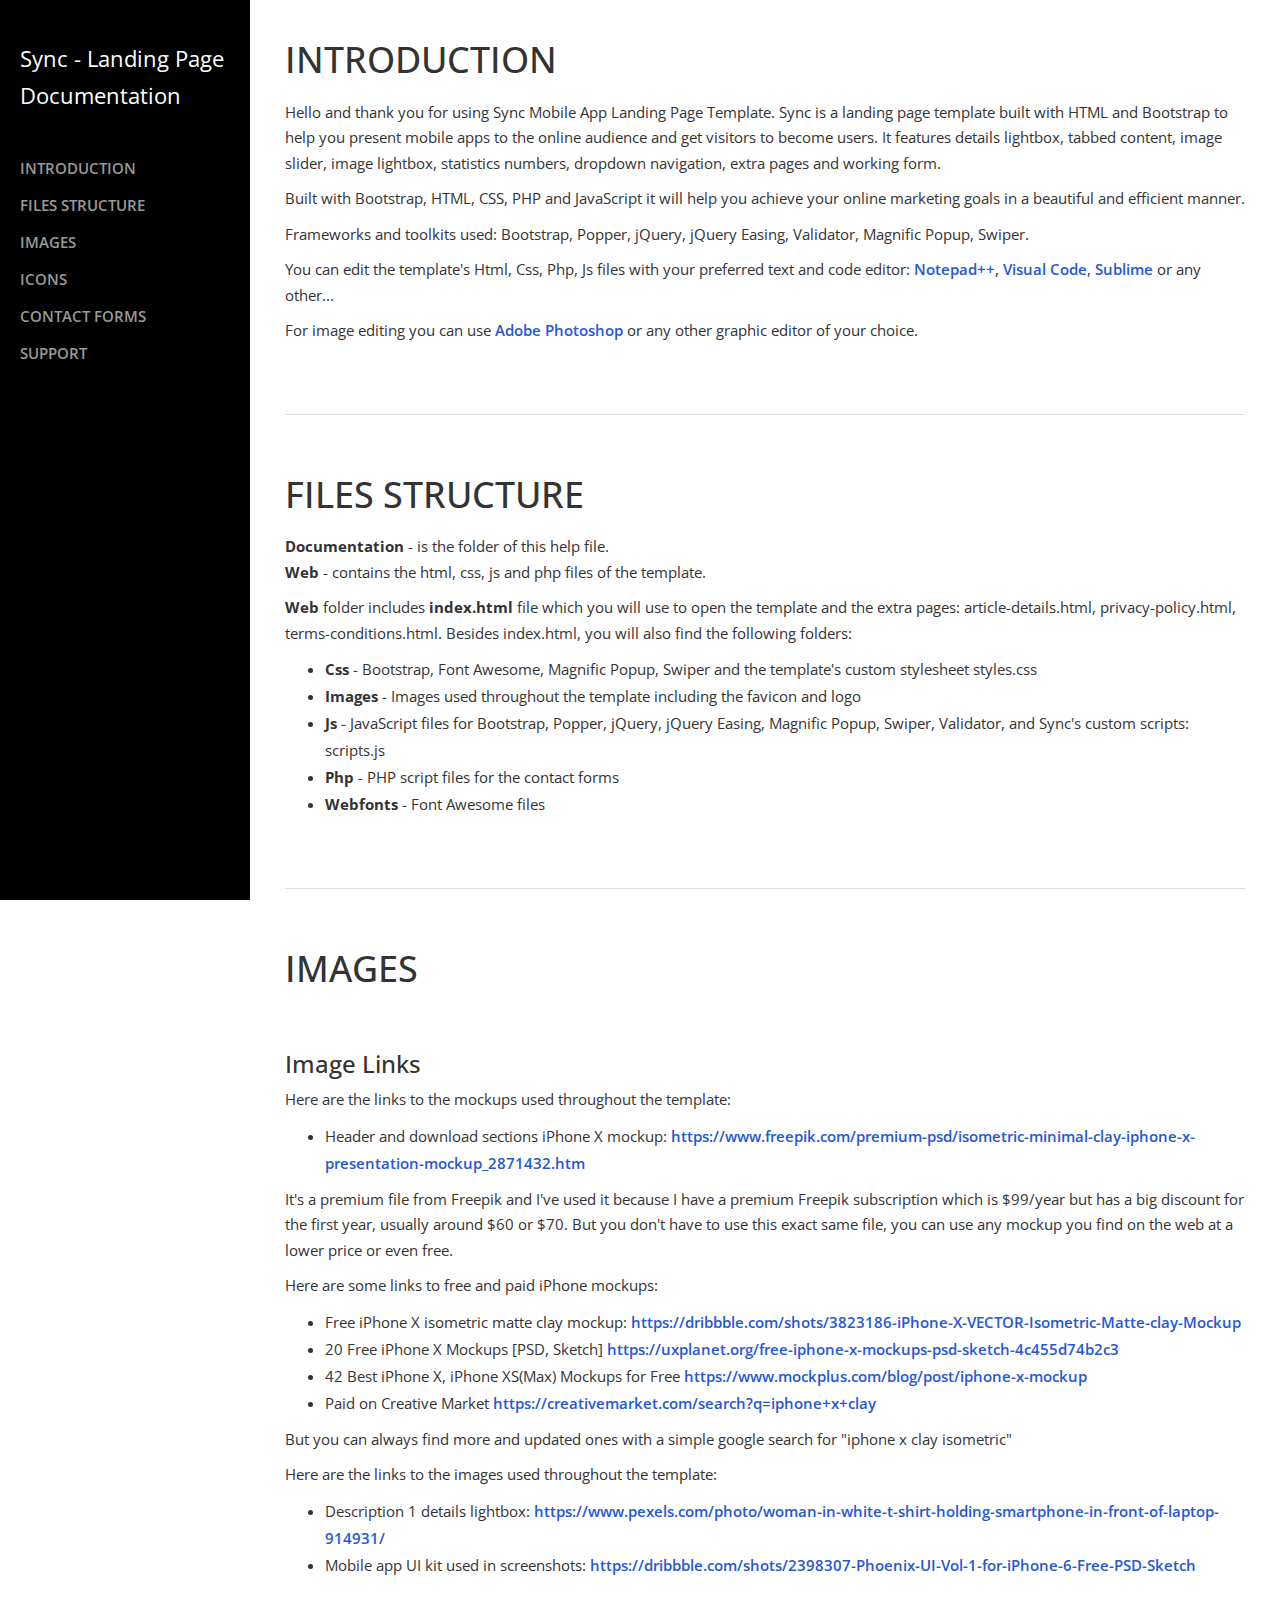
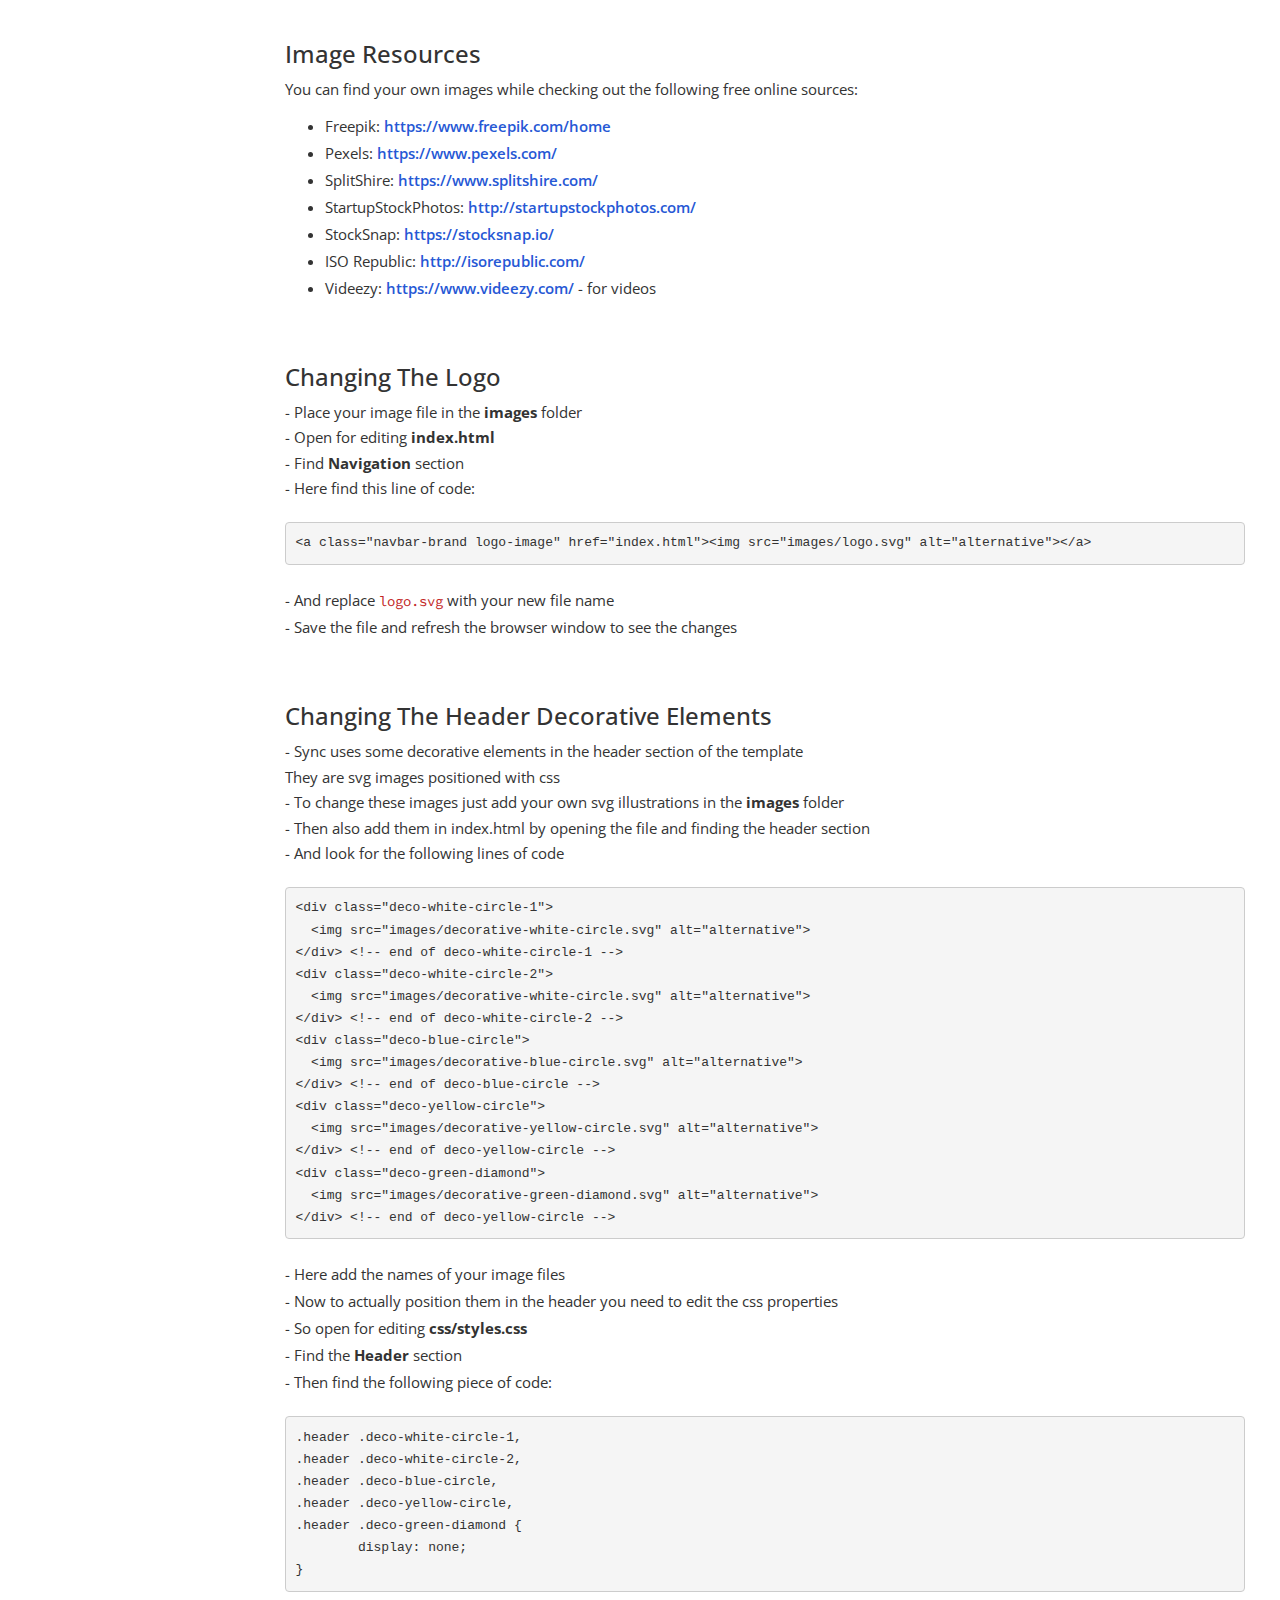
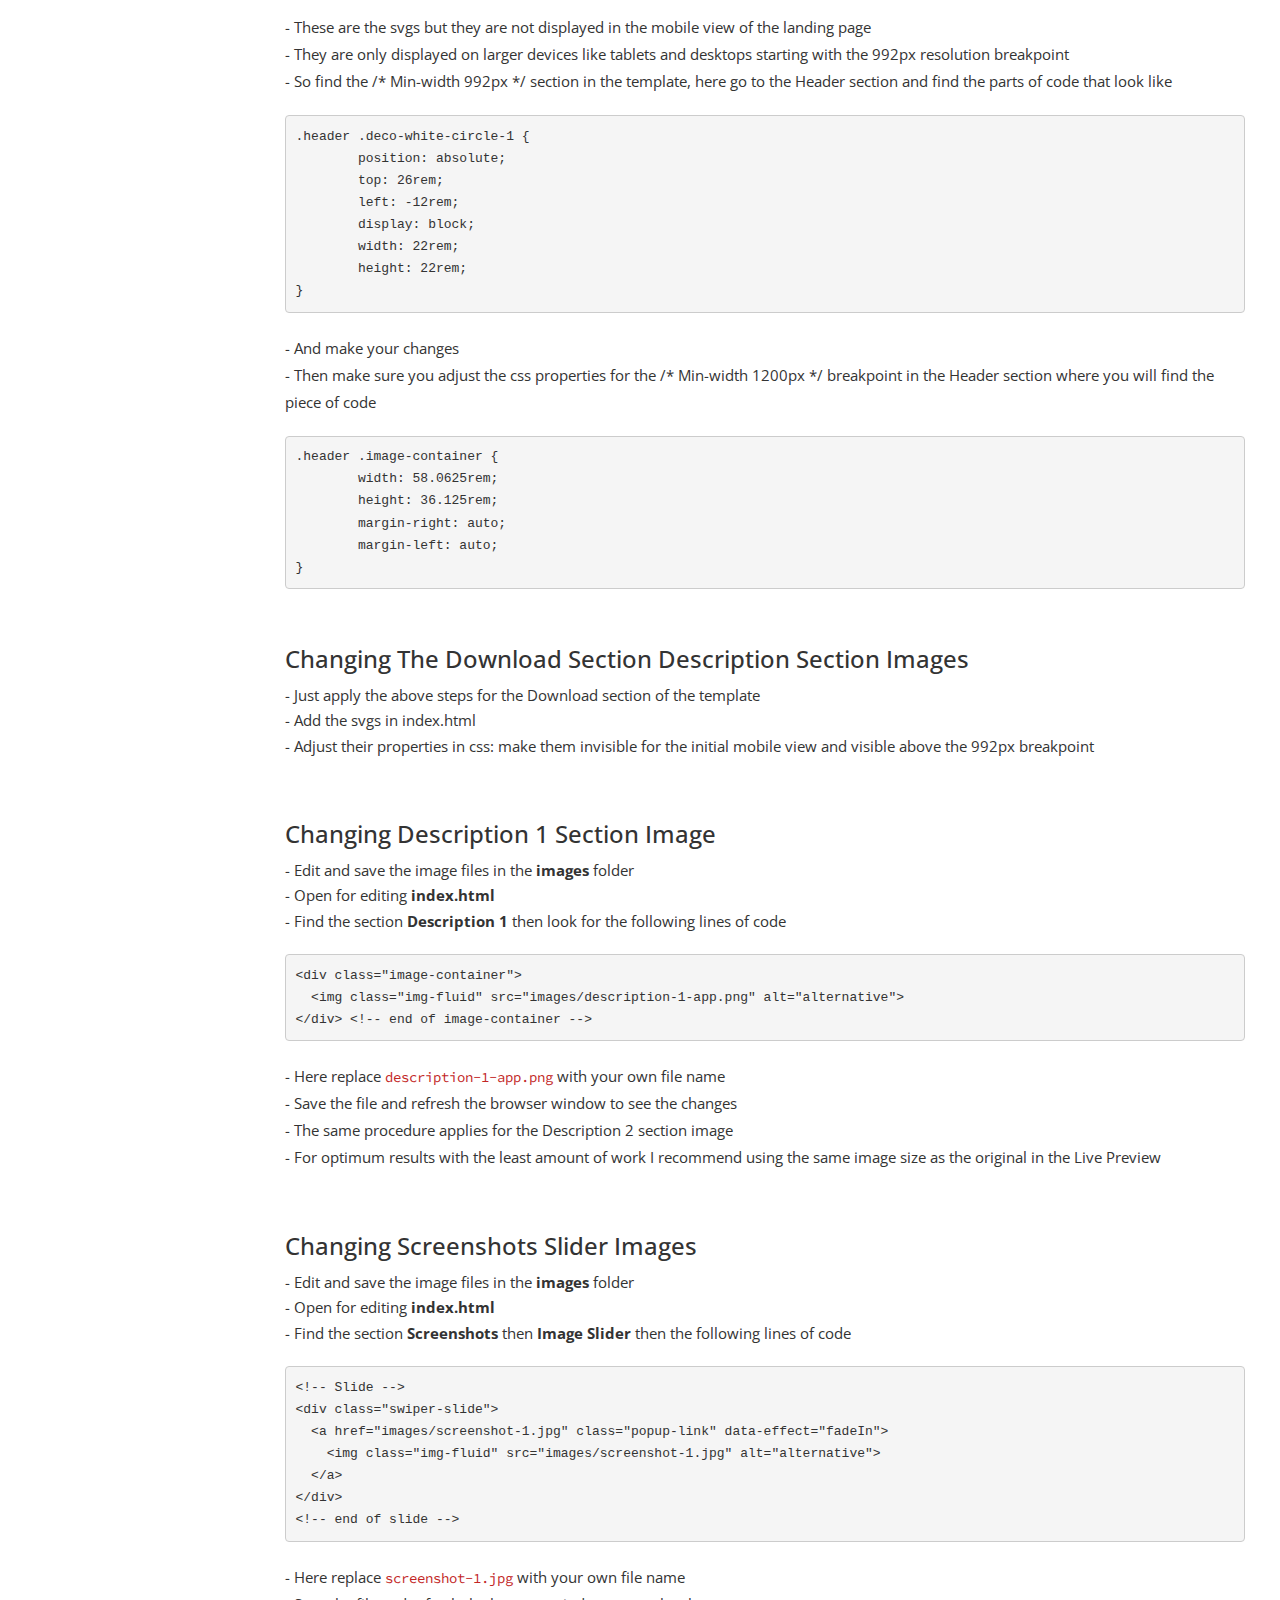
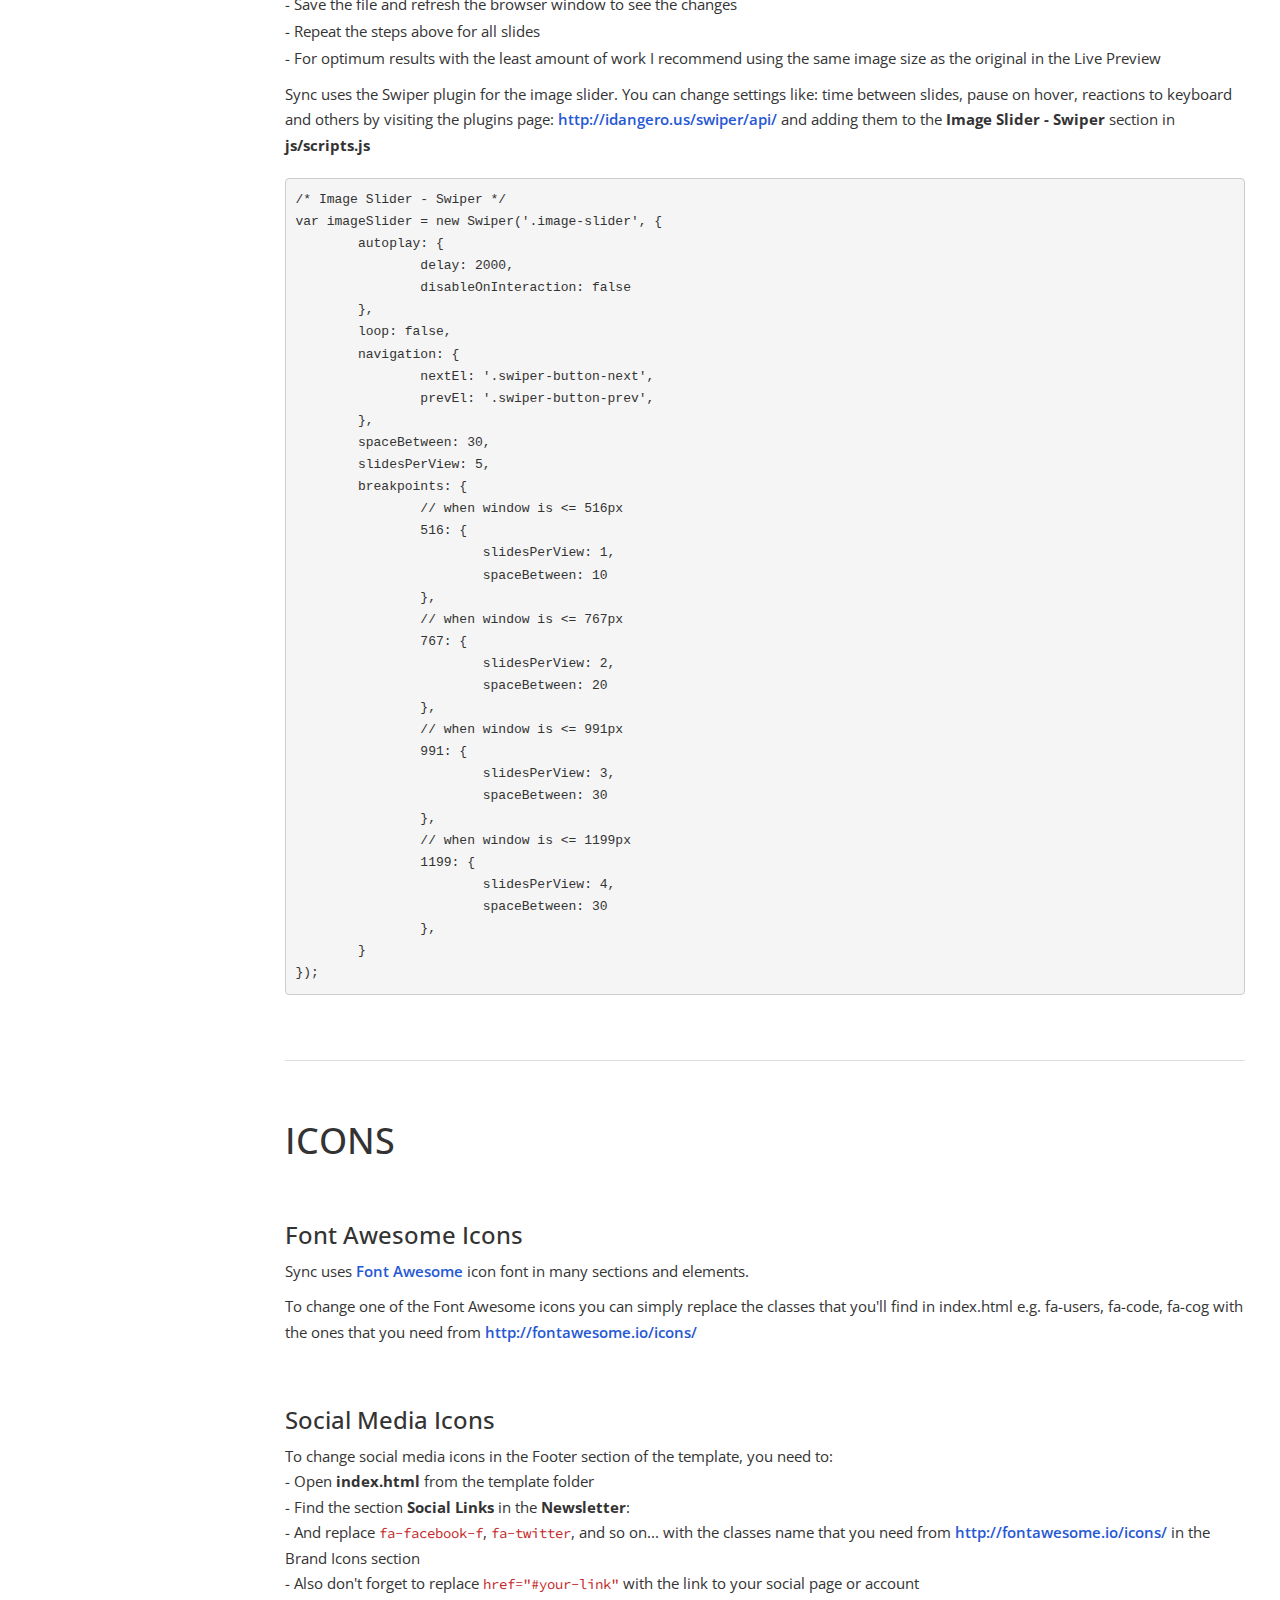
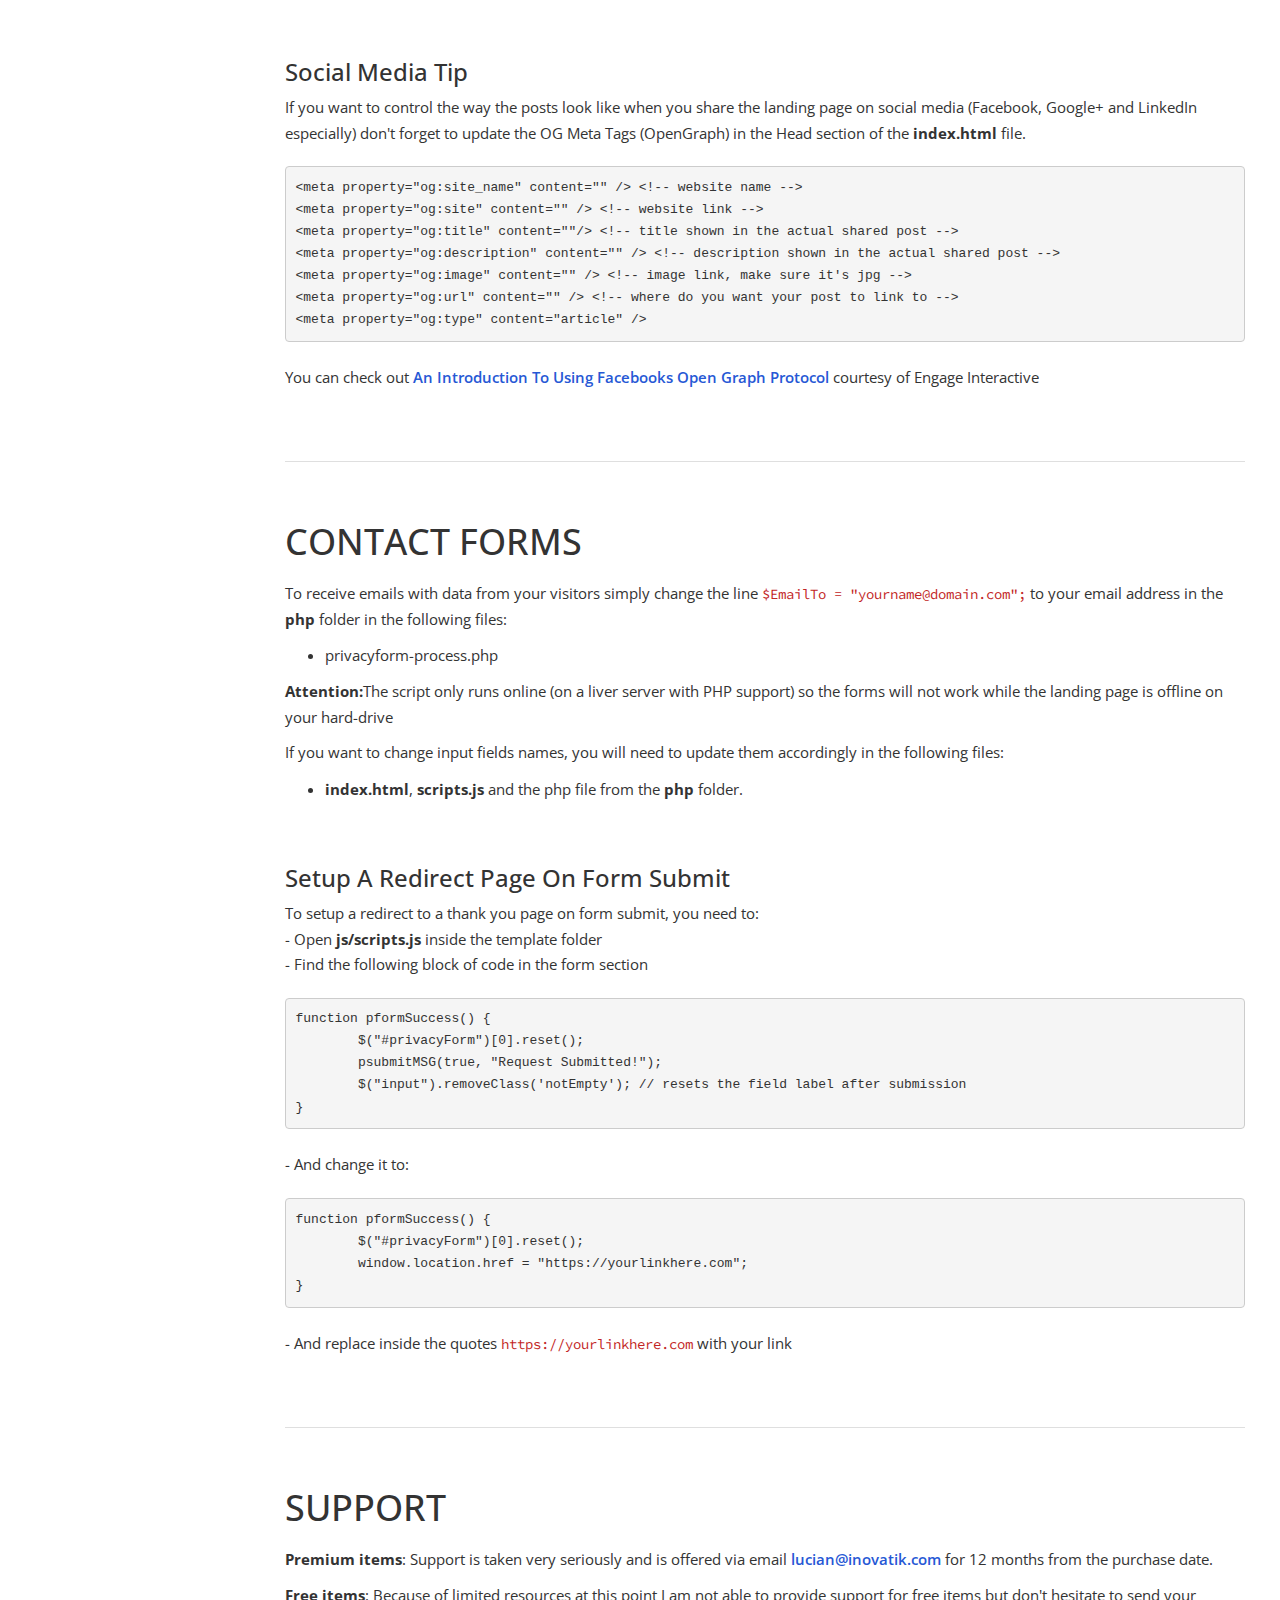
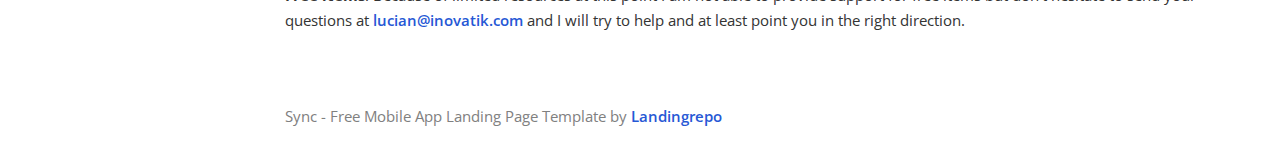
<file: documentation/index.html>
<!DOCTYPE html>
<html lang="en">
<head>

    <meta charset="utf-8">
    <meta http-equiv="X-UA-Compatible" content="IE=edge">
    <meta name="viewport" content="width=device-width, shrink-to-fit=no, initial-scale=1">
    <meta name="description" content="">
    <meta name="author" content="">
    <title>Documentation - Sync Mobile App Landing Page Template</title>

    <!-- Styles -->
	<link href="https://fonts.googleapis.com/css?family=Source+Code+Pro:300,400,600" rel="stylesheet">
	<link href="https://fonts.googleapis.com/css?family=Open+Sans:300,400,600" rel="stylesheet">
    <link href="css/bootstrap.min.css" rel="stylesheet">
    <link href="css/styles.css" rel="stylesheet">

    <!-- HTML5 Shim and Respond.js IE8 support of HTML5 elements and media queries -->
    <!-- WARNING: Respond.js doesn't work if you view the page via file:// -->
    <!--[if lt IE 9]>
        <script src="https://oss.maxcdn.com/libs/html5shiv/3.7.0/html5shiv.js"></script>
        <script src="https://oss.maxcdn.com/libs/respond.js/1.4.2/respond.min.js"></script>
    <![endif]-->

</head>
<body>
    <div id="wrapper">

        <!-- Sidebar -->
        <div id="sidebar-wrapper">
			<p>Sync - Landing Page<br> Documentation</p>
            <ul class="sidebar-nav">
                <li class="sidebar-brand">
                </li>
                <li>
                    <a href="#introduction">INTRODUCTION</a>
                </li>
                <li>
                    <a href="#files">FILES STRUCTURE</a>
				</li>
				<li>
                    <a href="#images">IMAGES</a>
                </li>
                <li>
                    <a href="#icons">ICONS</a>
				</li>
				<li>
                    <a href="#forms">CONTACT FORMS</a>
                </li>
				<li>
                    <a href="#support">SUPPORT</a>
                </li>
            </ul>
        </div>
        <!-- end of sidebar wrapper -->


        <!-- Page Content -->
        <div id="page-content-wrapper">
            <div class="container-fluid">
                <div class="row">
                    <div id="introduction" class="col-lg-12">
                        <h1>INTRODUCTION</h1>
                        <p>Hello and thank you for using Sync Mobile App Landing Page Template. Sync is a landing page template built with HTML and Bootstrap to help you present mobile apps to the online audience and get visitors to become users. It features details lightbox, tabbed content, image slider, image lightbox, statistics numbers, dropdown navigation, extra pages and working form.</p>
						<p>Built with Bootstrap, HTML, CSS, PHP and JavaScript it will help you achieve your online marketing goals in a beautiful and efficient manner.</p>
						<p>Frameworks and toolkits used: Bootstrap, Popper, jQuery, jQuery Easing, Validator, Magnific Popup, Swiper.</p>
						<p>You can edit the template's Html, Css, Php, Js files with your preferred text and code editor: <a href="https://notepad-plus-plus.org/">Notepad++</a>, <a href="https://code.visualstudio.com/">Visual Code</a>, <a href="https://www.sublimetext.com/">Sublime</a> or any other...</p>
						<p>For image editing you can use <a href="http://www.adobe.com/products/photoshop.html">Adobe Photoshop</a> or any other graphic editor of your choice.</p>
					</div> <!-- end of introduction -->
					
					
					<div class="col-lg-12"><hr></div> <!-- gray separator line -->
					
					
					<div id="files" class="col-lg-12">
                        <h1>FILES STRUCTURE</h1>
						<p>
							<b>Documentation</b> - is the folder of this help file.
							<br><b>Web</b> - contains the html, css, js and php files of the template.
						</p>
						<p><b>Web</b> folder includes <b>index.html</b> file which you will use to open the template and the extra pages: article-details.html, privacy-policy.html, terms-conditions.html. Besides index.html, you will also find the following folders:
							<ul>
								<li><b>Css</b> - Bootstrap, Font Awesome, Magnific Popup, Swiper and the template's custom stylesheet styles.css</li>
								<li><b>Images</b> - Images used throughout the template including the favicon and logo</li>
								<li><b>Js</b> - JavaScript files for Bootstrap, Popper, jQuery, jQuery Easing, Magnific Popup, Swiper, Validator, and Sync's custom scripts: scripts.js</li>
								<li><b>Php</b> - PHP script files for the contact forms</li>
								<li><b>Webfonts</b> - Font Awesome files</li>
							</ul>
						</p>
					</div> <!-- end of files structure -->


					<div class="col-lg-12"><hr></div> <!-- gray separator line -->


					<div id="images" class="col-lg-12">
						<h1>IMAGES</h1>
						<h3>Image Links</h3>
						<p>Here are the links to the mockups used throughout the template:
							<ul>
								<li>Header and download sections iPhone X mockup: <a href="https://www.freepik.com/premium-psd/isometric-minimal-clay-iphone-x-presentation-mockup_2871432.htm">https://www.freepik.com/premium-psd/isometric-minimal-clay-iphone-x-presentation-mockup_2871432.htm</a></li>
							</ul>
						</p>
						<p>It's a premium file from Freepik and I've used it because I have a premium Freepik subscription which is $99/year but has a big discount for the first year, usually around $60 or $70. But you don't have to use this exact same file, you can use any mockup you find on the web at a lower price or even free.</p>
						<p>Here are some links to free and paid iPhone mockups:
							<ul>
								<li>Free iPhone X isometric matte clay mockup: <a href="https://dribbble.com/shots/3823186-iPhone-X-VECTOR-Isometric-Matte-clay-Mockup">https://dribbble.com/shots/3823186-iPhone-X-VECTOR-Isometric-Matte-clay-Mockup</a></li>
								<li>20 Free iPhone X Mockups [PSD, Sketch] <a href="https://uxplanet.org/free-iphone-x-mockups-psd-sketch-4c455d74b2c3">https://uxplanet.org/free-iphone-x-mockups-psd-sketch-4c455d74b2c3</a></li>
								<li>42 Best iPhone X, iPhone XS(Max) Mockups for Free <a href="https://www.mockplus.com/blog/post/iphone-x-mockup">https://www.mockplus.com/blog/post/iphone-x-mockup</a></li>
								<li>Paid on Creative Market <a href="https://creativemarket.com/search?q=iphone+x+clay">https://creativemarket.com/search?q=iphone+x+clay</a></li>
							</ul>
						</p>
						<p>But you can always find more and updated ones with a simple google search for "iphone x clay isometric"</p>
						<p>Here are the links to the images used throughout the template:
							<ul>
								<li>Description 1 details lightbox: <a href="https://www.pexels.com/photo/woman-in-white-t-shirt-holding-smartphone-in-front-of-laptop-914931/">https://www.pexels.com/photo/woman-in-white-t-shirt-holding-smartphone-in-front-of-laptop-914931/</a></li>
								<li>Mobile app UI kit used in screenshots: <a href="https://dribbble.com/shots/2398307-Phoenix-UI-Vol-1-for-iPhone-6-Free-PSD-Sketch">https://dribbble.com/shots/2398307-Phoenix-UI-Vol-1-for-iPhone-6-Free-PSD-Sketch</a></li>
							</ul>
						</p>
							
						<h3>Image Resources</h3>
						<p>You can find your own images while checking out the following free online sources:
							<ul>
								<li>Freepik: <a href="https://www.pexels.com/">https://www.freepik.com/home</a></li>
								<li>Pexels: <a href="https://www.pexels.com/">https://www.pexels.com/</a></li>
								<li>SplitShire: <a href="https://www.splitshire.com/">https://www.splitshire.com/</a></li>
								<li>StartupStockPhotos: <a href="http://startupstockphotos.com/">http://startupstockphotos.com/</a></li>
								<li>StockSnap: <a href="https://stocksnap.io/">https://stocksnap.io/</a></li>
								<li>ISO Republic: <a href="http://isorepublic.com/">http://isorepublic.com/</a></li>
								<li>Videezy: <a href="https://www.videezy.com/">https://www.videezy.com/</a> - for videos</li>
							</ul>
						</p>

						<h3>Changing The Logo</h3>
						<p>
							- Place your image file in the <b>images</b> folder
							<br>- Open for editing <b>index.html</b>
							<br>- Find <b>Navigation</b> section
							<br>- Here find this line of code:
<pre class="code-format">
&lt;a class=&quot;navbar-brand logo-image&quot; href=&quot;index.html&quot;&gt;&lt;img src=&quot;images/logo.svg&quot; alt=&quot;alternative&quot;&gt;&lt;/a&gt;  
</pre>							
							<br>- And replace <span class="code">logo.svg</span> with your new file name
							<br>- Save the file and refresh the browser window to see the changes
						</p>
						
						<h3>Changing The Header Decorative Elements</h3>
						<p>
							- Sync uses some decorative elements in the header section of the template
							<br>They are svg images positioned with css
							<br>- To change these images just add your own svg illustrations in the <b>images</b> folder
							<br>- Then also add them in index.html by opening the file and finding the header section 
							<br>- And look for the following lines of code
<pre class="code-format">
&lt;div class=&quot;deco-white-circle-1&quot;&gt;
  &lt;img src=&quot;images/decorative-white-circle.svg&quot; alt=&quot;alternative&quot;&gt;
&lt;/div&gt; &lt;!-- end of deco-white-circle-1 --&gt;
&lt;div class=&quot;deco-white-circle-2&quot;&gt;
  &lt;img src=&quot;images/decorative-white-circle.svg&quot; alt=&quot;alternative&quot;&gt;
&lt;/div&gt; &lt;!-- end of deco-white-circle-2 --&gt;
&lt;div class=&quot;deco-blue-circle&quot;&gt;
  &lt;img src=&quot;images/decorative-blue-circle.svg&quot; alt=&quot;alternative&quot;&gt;
&lt;/div&gt; &lt;!-- end of deco-blue-circle --&gt;
&lt;div class=&quot;deco-yellow-circle&quot;&gt;
  &lt;img src=&quot;images/decorative-yellow-circle.svg&quot; alt=&quot;alternative&quot;&gt;
&lt;/div&gt; &lt;!-- end of deco-yellow-circle --&gt;
&lt;div class=&quot;deco-green-diamond&quot;&gt;
  &lt;img src=&quot;images/decorative-green-diamond.svg&quot; alt=&quot;alternative&quot;&gt;
&lt;/div&gt; &lt;!-- end of deco-yellow-circle --&gt;
</pre>							
							<br>- Here add the names of your image files
							<br>- Now to actually position them in the header you need to edit the css properties
							<br>- So open for editing <b>css/styles.css</b>
							<br>- Find the <b>Header</b> section
							<br>- Then find the following piece of code:
<pre class="code-format">
.header .deco-white-circle-1,
.header .deco-white-circle-2,
.header .deco-blue-circle,
.header .deco-yellow-circle,
.header .deco-green-diamond {
	display: none;
}
</pre>						
							<br>- These are the svgs but they are not displayed in the mobile view of the landing page
							<br>- They are only displayed on larger devices like tablets and desktops starting with the 992px resolution breakpoint
							<br>- So find the /* Min-width 992px */ section in the template, here go to the Header section and find the parts of code that look like
<pre class="code-format">
.header .deco-white-circle-1 {
	position: absolute;
	top: 26rem;
	left: -12rem;
	display: block;
	width: 22rem;
	height: 22rem;
}
</pre>
						<br>- And make your changes
						<br>- Then make sure you adjust the css properties for the /* Min-width 1200px */ breakpoint in the Header section where you will find the piece of code
<pre class="code-format">
.header .image-container {
	width: 58.0625rem;
	height: 36.125rem;
	margin-right: auto;
	margin-left: auto;
}
</pre>
						</p>

						<h3>Changing The Download Section Description Section Images</h3>
						<p>
							- Just apply the above steps for the Download section of the template
							<br>- Add the svgs in index.html
							<br>- Adjust their properties in css: make them invisible for the initial mobile view and visible above the 992px breakpoint
						</p>

						<h3>Changing Description 1 Section Image</h3>
						<p>
							- Edit and save the image files in the <b>images</b> folder
							<br>- Open for editing <b>index.html</b>
							<br>- Find the section <b>Description 1</b> then look for the following lines of code
<pre class="code-format">
&lt;div class=&quot;image-container&quot;&gt;
  &lt;img class=&quot;img-fluid&quot; src=&quot;images/description-1-app.png&quot; alt=&quot;alternative&quot;&gt;
&lt;/div&gt; &lt;!-- end of image-container --&gt;
</pre>							
							<br>- Here replace <span class="code">description-1-app.png</span> with your own file name
							<br>- Save the file and refresh the browser window to see the changes
							<br>- The same procedure applies for the Description 2 section image
							<br>- For optimum results with the least amount of work I recommend using the same image size as the original in the Live Preview
						</p>

						<h3>Changing Screenshots Slider Images</h3>
						<p>
							- Edit and save the image files in the <b>images</b> folder
							<br>- Open for editing <b>index.html</b>
							<br>- Find the section <b>Screenshots</b> then <b>Image Slider</b> then the following lines of code
<pre class="code-format">
&lt;!-- Slide --&gt;
&lt;div class=&quot;swiper-slide&quot;&gt;
  &lt;a href=&quot;images/screenshot-1.jpg&quot; class=&quot;popup-link&quot; data-effect=&quot;fadeIn&quot;&gt;
    &lt;img class=&quot;img-fluid&quot; src=&quot;images/screenshot-1.jpg&quot; alt=&quot;alternative&quot;&gt;
  &lt;/a&gt;
&lt;/div&gt;
&lt;!-- end of slide --&gt;
</pre>							
							<br>- Here replace <span class="code">screenshot-1.jpg</span> with your own file name
							<br>- Save the file and refresh the browser window to see the changes
							<br>- Repeat the steps above for all slides
							<br>- For optimum results with the least amount of work I recommend using the same image size as the original in the Live Preview
						</p>
						<p>
							Sync uses the Swiper plugin for the image slider. You can change settings like: time between slides, pause on hover, reactions to keyboard and others by visiting the plugins page: <a href="http://idangero.us/swiper/api/">http://idangero.us/swiper/api/</a> and adding them to the <b>Image Slider - Swiper</b> section in <b>js/scripts.js</b>
<pre class="code-format">
/* Image Slider - Swiper */
var imageSlider = new Swiper('.image-slider', {
	autoplay: {
		delay: 2000,
		disableOnInteraction: false
	},
	loop: false,
	navigation: {
		nextEl: '.swiper-button-next',
		prevEl: '.swiper-button-prev',
	},
	spaceBetween: 30,
	slidesPerView: 5,
	breakpoints: {
		// when window is <= 516px
		516: {
			slidesPerView: 1,
			spaceBetween: 10
		},
		// when window is <= 767px
		767: {
			slidesPerView: 2,
			spaceBetween: 20
		},
		// when window is <= 991px
		991: {
			slidesPerView: 3,
			spaceBetween: 30
		},
		// when window is <= 1199px
		1199: {
			slidesPerView: 4,
			spaceBetween: 30
		},
	}
});
</pre>
						</p>
					</div> <!-- end of images -->


					<div class="col-lg-12"><hr></div> <!-- gray separator line -->
					
					
					<div id="icons" class="col-lg-12">
                        <h1>ICONS</h1>
						<h3>Font Awesome Icons</h3>
						<p>Sync uses <a href="http://fontawesome.io/">Font Awesome</a> icon font in many sections and elements.
						<p>To change one of the Font Awesome icons you can simply replace the classes that you'll find in index.html e.g. fa-users, fa-code, fa-cog with the ones that you need from <a href="http://fontawesome.io/icons/">http://fontawesome.io/icons/</a></p>

						<h3>Social Media Icons</h3>
						<p>To change social media icons in the Footer section of the template, you need to: 
							<br>- Open <b>index.html</b> from the template folder
							<br>- Find the section <b>Social Links</b> in the <b>Newsletter</b>:
							<br>- And replace <span class="code">fa-facebook-f</span>, <span class="code">fa-twitter</span>, and so on... with the classes name that you need from <a href="http://fontawesome.io/icons/">http://fontawesome.io/icons/</a> in the Brand Icons section
							<br>- Also don't forget to replace <span class="code">href="#your-link"</span> with the link to your social page or account
						</p>

						<h3>Social Media Tip</h3>
						<p>If you want to control the way the posts look like when you share the landing page on social media (Facebook, Google+ and LinkedIn especially) don't forget to update the OG Meta Tags (OpenGraph) in the Head section of the <b>index.html</b> file.
<pre class="code-format">
&lt;meta property="og:site_name" content="" /&gt; &lt;!-- website name --&gt;
&lt;meta property="og:site" content="" /&gt; &lt;!-- website link --&gt;
&lt;meta property="og:title" content=""/&gt; &lt;!-- title shown in the actual shared post --&gt;
&lt;meta property="og:description" content="" /&gt; &lt;!-- description shown in the actual shared post --&gt;
&lt;meta property="og:image" content="" /&gt; &lt;!-- image link, make sure it's jpg --&gt;
&lt;meta property="og:url" content="" /&gt; &lt;!-- where do you want your post to link to --&gt;
&lt;meta property="og:type" content="article" /&gt;
</pre>
						<br>You can check out <a href="http://engageinteractive.co.uk/blog/an-introduction-to-using-facebooks-open-graph-protocol">An Introduction To Using Facebooks Open Graph Protocol</a> courtesy of Engage Interactive</p>
                    </div> <!-- end of icons -->
					

					<div class="col-lg-12"><hr></div> <!-- gray separator line -->
					

					<div id="forms" class="col-lg-12">
                        <h1>CONTACT FORMS</h1>
                        <p>To receive emails with data from your visitors simply change the line <span class="code">$EmailTo = "yourname@domain.com";</span> to your email address in the <b>php</b> folder in the following files:</p>
						<ul>
							<li>privacyform-process.php</li>
						</ul>
						<p><b>Attention:</b>The script only runs online (on a liver server with PHP support) so the forms will not work while the landing page is offline on your hard-drive</p>
						<p>If you want to change input fields names, you will need to update them accordingly in the following files:</p>
						<ul>
							<li><b>index.html</b>, <b>scripts.js</b> and the php file from the <b>php</b> folder.</li>
						</ul>

						<h3>Setup A Redirect Page On Form Submit</h3>
						<p>
							To setup a redirect to a thank you page on form submit, you need to: 
							<br>- Open <b>js/scripts.js</b> inside the template folder
							<br>- Find the following block of code in the form section 
<pre class="code-format">
function pformSuccess() {
	$("#privacyForm")[0].reset();
	psubmitMSG(true, "Request Submitted!");
	$("input").removeClass('notEmpty'); // resets the field label after submission
}
</pre>
							<br>- And change it to:
<pre class="code-format">
function pformSuccess() {
	$("#privacyForm")[0].reset();
	window.location.href = "https://yourlinkhere.com";
}
</pre>
							<br>- And replace inside the quotes <span class="code">https://yourlinkhere.com</span> with your link
						</p>
					</div> <!-- end of contact form and privacy policy form -->
						
					
					<div class="col-lg-12"><hr></div> <!-- gray separator line -->

					
					<div id="support" class="col-lg-12">
						<h1>SUPPORT</h1>
						<p><b>Premium items</b>: Support is taken very seriously and is offered via email <a href="mailto:lucian@inovatik.com">lucian@inovatik.com</a> for 12 months from the purchase date.</p>
						<p><b>Free items</b>: Because of limited resources at this point I am not able to provide support for free items but don't hesitate to send your questions at <a href="mailto:lucian@inovatik.com">lucian@inovatik.com</a> and I will try to help and at least point you in the right direction.</p>
					</div> <!-- end of support -->
										
					<div class="col-lg-12">
						<p class="footer">Sync - Free Mobile App Landing Page Template by <a href="https://landingrepo.com">Landingrepo</a></p>
					</div>
                </div>
            </div>
        </div> <!-- end of page content wrapper -->
    </div> <!-- end of wrapper -->
    

    <!-- Scripts Libraries -->
    <script src="js/jquery.js" type="text/javascript"></script>
    <script src="js/bootstrap.min.js" type="text/javascript"></script>

	
	<!-- Custom Scripts -->
    <script>
    <!-- Menu Toggle Script -->
	$("#menu-toggle").click(function(e) {
        e.preventDefault();
        $("#wrapper").toggleClass("toggled");
    });
	
	/* Smooth Scrolling To Anchors  */
		$(function() {
			$('a[href*="#"]:not([data-toggle="tab"])').click(function() {
				if (location.pathname.replace(/^\//,'') == this.pathname.replace(/^\//,'') && location.hostname == this.hostname) {
					var target = $(this.hash);
					target = target.length ? target : $('[name=' + this.hash.slice(1) +']');
					if (target.length) {
						$('html, body').animate({
							scrollTop: target.offset().top
						}, 700);
						return false;
					}
				}
			});
		});
	</script>

</body>
</html>
</file>
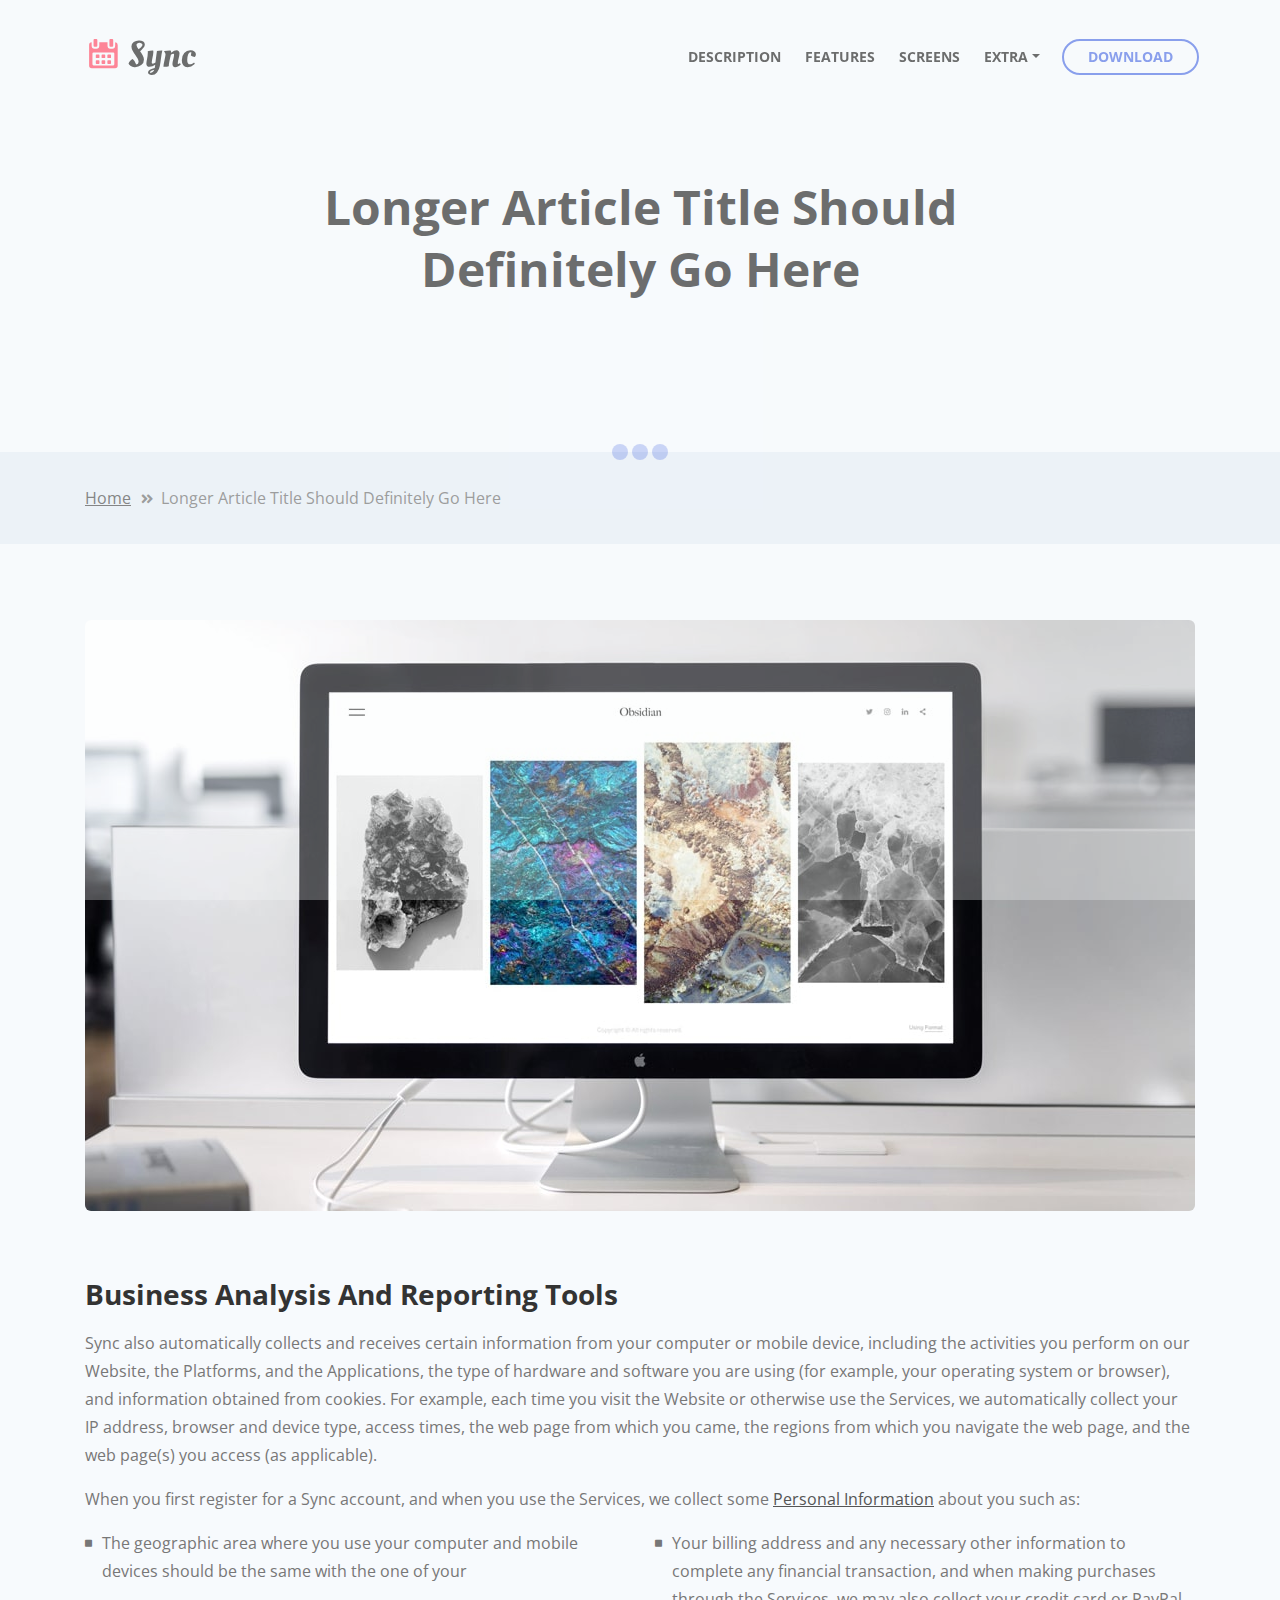
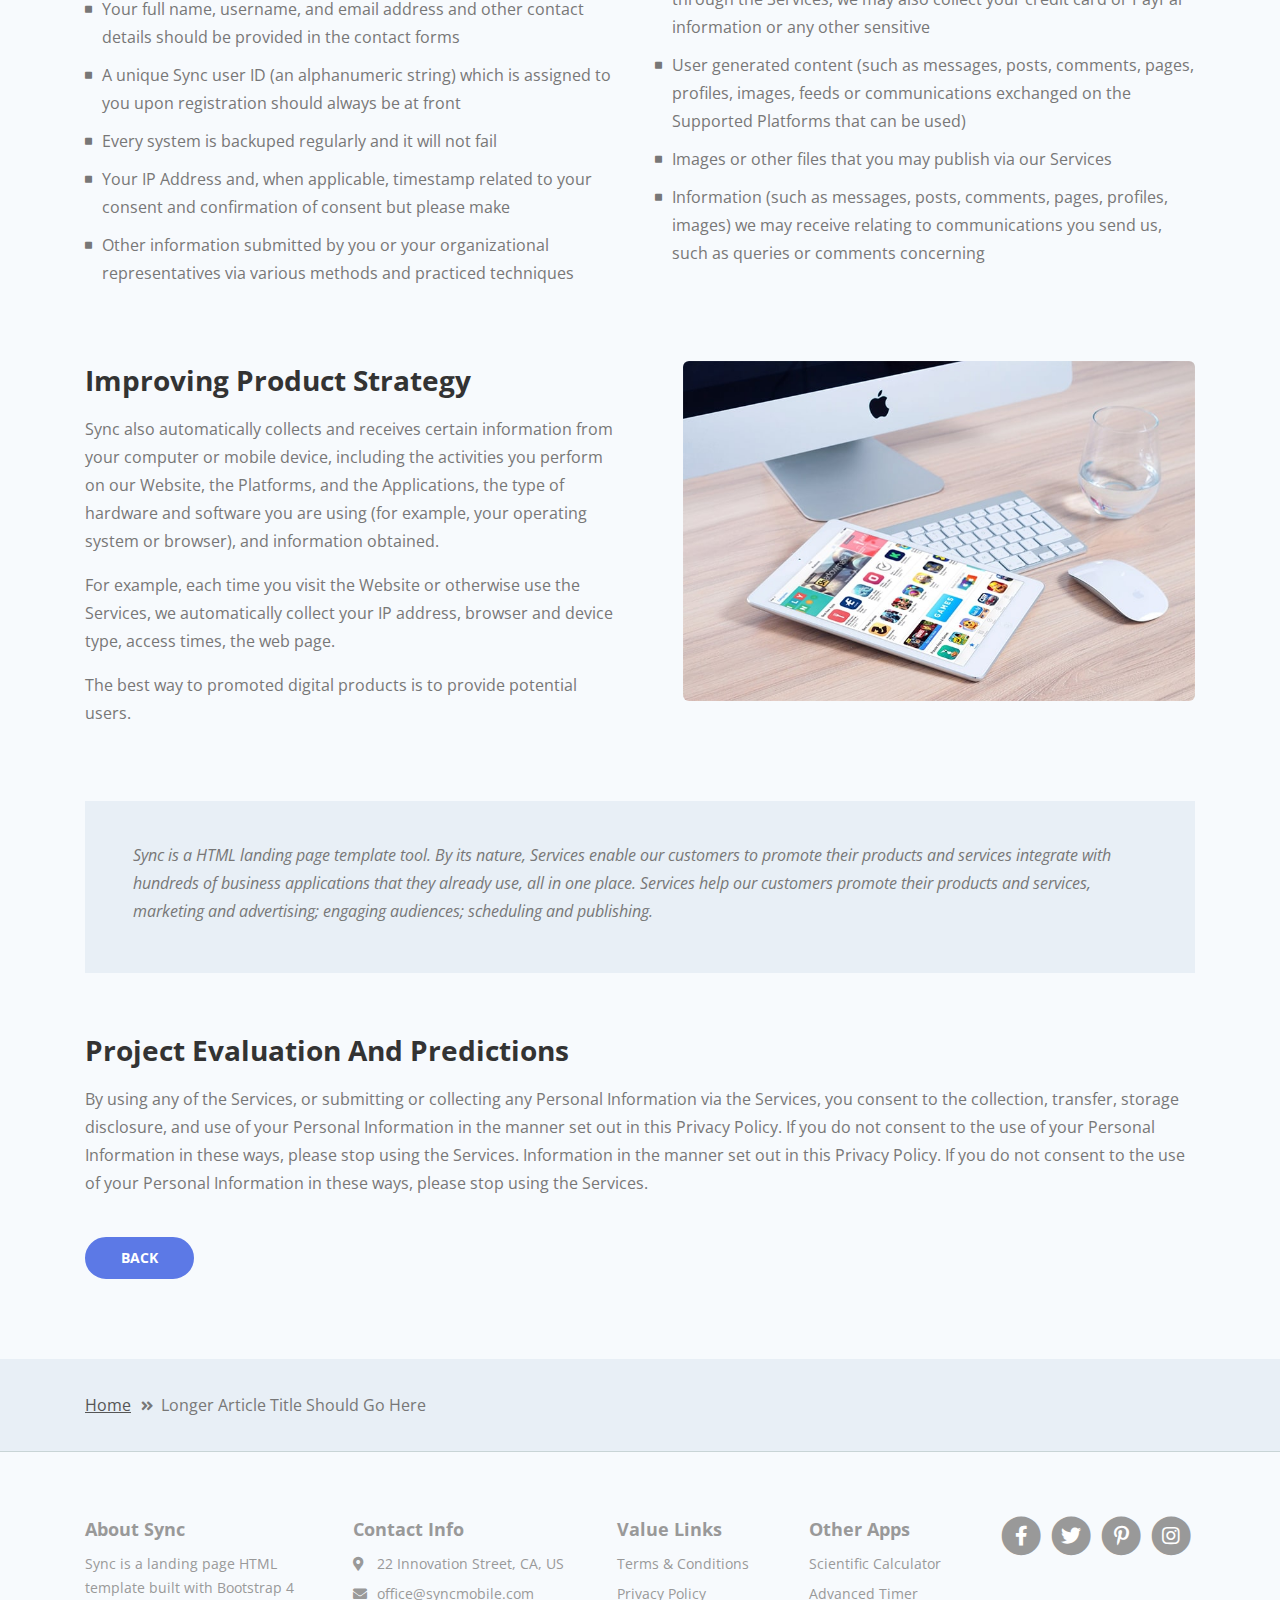
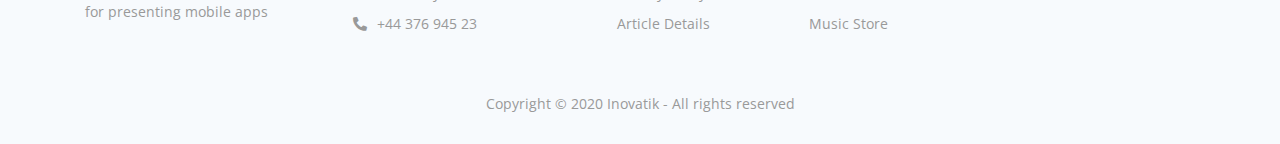
<file: article-details.html>
<!DOCTYPE html>
<html lang="en">
<head>
    <meta charset="utf-8">
    <meta name="viewport" content="width=device-width, initial-scale=1, shrink-to-fit=no">
    
    <!-- SEO Meta Tags -->
    <meta name="description" content="Sync is a landing page HTML template built with Bootstrap 4 for presenting mobile apps to the online audience and for getting visitors to become users.">
    <meta name="author" content="Inovatik">

    <!-- OG Meta Tags to improve the way the post looks when you share the page on LinkedIn, Facebook, Google+ -->
	<meta property="og:site_name" content="" /> <!-- website name -->
	<meta property="og:site" content="" /> <!-- website link -->
	<meta property="og:title" content=""/> <!-- title shown in the actual shared post -->
	<meta property="og:description" content="" /> <!-- description shown in the actual shared post -->
	<meta property="og:image" content="" /> <!-- image link, make sure it's jpg -->
	<meta property="og:url" content="" /> <!-- where do you want your post to link to -->
	<meta property="og:type" content="article" />

    <!-- Webpage Title -->
    <title>Article Details - Sync</title>
    
    <!-- Styles -->
    <link href="https://fonts.googleapis.com/css?family=Open+Sans:400,400i,700&display=swap&subset=latin-ext" rel="stylesheet">
    <link href="css/bootstrap.css" rel="stylesheet">
    <link href="css/fontawesome-all.css" rel="stylesheet">
    <link href="css/swiper.css" rel="stylesheet">
	<link href="css/magnific-popup.css" rel="stylesheet">
    <link href="css/styles.css" rel="stylesheet">
	
	<!-- Favicon  -->
    <link rel="icon" href="images/favicon.png">
</head>
<body data-spy="scroll" data-target=".fixed-top">
    
    <!-- Preloader -->
	<div class="spinner-wrapper">
        <div class="spinner">
            <div class="bounce1"></div>
            <div class="bounce2"></div>
            <div class="bounce3"></div>
        </div>
    </div>
    <!-- end of preloader -->
    

    <!-- Navigation -->
    <nav class="navbar navbar-expand-lg navbar-dark navbar-custom fixed-top">
        <div class="container">
            <!-- Text Logo - Use this if you don't have a graphic logo -->
            <!-- <a class="navbar-brand logo-text page-scroll" href="index.html">Sync</a> -->

            <!-- Image Logo -->
            <a class="navbar-brand logo-image" href="index.html"><img src="images/logo.svg" alt="alternative"></a>

            <!-- Mobile Menu Toggle Button -->
            <button class="navbar-toggler" type="button" data-toggle="collapse" data-target="#navbarsExampleDefault" aria-controls="navbarsExampleDefault" aria-expanded="false" aria-label="Toggle navigation">
                <span class="navbar-toggler-awesome fas fa-bars"></span>
                <span class="navbar-toggler-awesome fas fa-times"></span>
            </button>
            <!-- end of mobile menu toggle button -->

            <div class="collapse navbar-collapse" id="navbarsExampleDefault">
                <ul class="navbar-nav ml-auto">
                    <li class="nav-item">
                        <a class="nav-link page-scroll" href="index.html#description">DESCRIPTION <span class="sr-only">(current)</span></a>
                    </li>
                    <li class="nav-item">
                        <a class="nav-link page-scroll" href="index.html#features">FEATURES</a>
                    </li>
                    <li class="nav-item">
                        <a class="nav-link page-scroll" href="index.html#screens">SCREENS</a>
                    </li>

                    <!-- Dropdown Menu -->
                    <li class="nav-item dropdown">
                        <a class="nav-link dropdown-toggle page-scroll" id="navbarDropdown" role="button" aria-haspopup="true" aria-expanded="false">EXTRA</a>
                        <div class="dropdown-menu" aria-labelledby="navbarDropdown">
                            <a class="dropdown-item" href="article-details.html"><span class="item-text">ARTICLE DETAILS</span></a>
                            <div class="dropdown-divider"></div>
                            <a class="dropdown-item" href="terms-conditions.html"><span class="item-text">TERMS CONDITIONS</span></a>
                            <div class="dropdown-divider"></div>
                            <a class="dropdown-item" href="privacy-policy.html"><span class="item-text">PRIVACY POLICY</span></a>
                        </div>
                    </li>
                    <!-- end of dropdown menu -->

                </ul>
                <span class="nav-item">
                    <a class="btn-outline-sm page-scroll" href="#download">DOWNLOAD</a>
                </span>
            </div>
        </div> <!-- end of container -->
    </nav> <!-- end of navbar -->
    <!-- end of navigation -->


    <!-- Header -->
    <header id="header" class="ex-header">
        <div class="container">
            <div class="row">
                <div class="col-md-12">
                    <h1>Longer Article Title Should Definitely Go Here</h1>
                </div> <!-- end of col -->
            </div> <!-- end of row -->
        </div> <!-- end of container -->
    </header> <!-- end of ex-header -->
    <!-- end of header -->


    <!-- Breadcrumbs -->
    <div class="ex-basic-1">
        <div class="container">
            <div class="row">
                <div class="col-lg-12">
                    <div class="breadcrumbs">
                        <a href="index.html">Home</a><i class="fa fa-angle-double-right"></i><span>Longer Article Title Should Definitely Go Here</span>
                    </div> <!-- end of breadcrumbs -->
                </div> <!-- end of col -->
            </div> <!-- end of row -->
        </div> <!-- end of container -->
    </div> <!-- end of ex-basic-1 -->
    <!-- end of breadcrumbs -->


    <!-- Privacy Content -->
    <div class="ex-basic-2">
        <div class="container">
            <div class="row">
                <div class="col-lg-12">
                    <div class="image-container-large">
                        <img class="img-fluid" src="images/article-details-large.jpg" alt="alternative">
                    </div> <!-- end of image-container-large -->
                    <div class="text-container">
                        <h3>Business Analysis And Reporting Tools</h3>
                        <p>Sync also automatically collects and receives certain information from your computer or mobile device, including the activities you perform on our Website, the Platforms, and the Applications, the type of hardware and software you are using (for example, your operating system or browser), and information obtained from cookies. For example, each time you visit the Website or otherwise use the Services, we automatically collect your IP address, browser and device type, access times, the web page from which you came, the regions from which you navigate the web page, and the web page(s) you access (as applicable).</p>
                        <p>When you first register for a Sync account, and when you use the Services, we collect some <a href="#your-link">Personal Information</a> about you such as:</p>
                        <div class="row">
                            <div class="col-md-6">
                                <ul class="list-unstyled li-space-lg">
                                    <li class="media">
                                        <i class="fas fa-square"></i>
                                        <div class="media-body">The geographic area where you use your computer and mobile devices should be the same with the one of your</div>
                                    </li>
                                    <li class="media">
                                        <i class="fas fa-square"></i>
                                        <div class="media-body">Your full name, username, and email address and other contact details should be provided in the contact forms</div>
                                    </li>
                                    <li class="media">
                                        <i class="fas fa-square"></i>
                                        <div class="media-body">A unique Sync user ID (an alphanumeric string) which is assigned to you upon registration should always be at front</div>
                                    </li>
                                    <li class="media">
                                        <i class="fas fa-square"></i>
                                        <div class="media-body">Every system is backuped regularly and it will not fail</div>
                                    </li>
                                    <li class="media">
                                        <i class="fas fa-square"></i>
                                        <div class="media-body">Your IP Address and, when applicable, timestamp related to your consent and confirmation of consent but please make</div>
                                    </li>
                                    <li class="media">
                                        <i class="fas fa-square"></i>
                                        <div class="media-body">Other information submitted by you or your organizational representatives via various methods and practiced techniques</div>
                                    </li>
                                </ul>
                            </div> <!-- end of col -->

                            <div class="col-md-6">
                                <ul class="list-unstyled li-space-lg">
                                    <li class="media">
                                        <i class="fas fa-square"></i>
                                        <div class="media-body">Your billing address and any necessary other information to complete any financial transaction, and when making purchases through the Services, we may also collect your credit card or PayPal information or any other sensitive</div>
                                    </li>
                                    <li class="media">
                                        <i class="fas fa-square"></i>
                                        <div class="media-body">User generated content (such as messages, posts, comments, pages, profiles, images, feeds or communications exchanged on the Supported Platforms that can be used)</div>
                                    </li>
                                    <li class="media">
                                        <i class="fas fa-square"></i>
                                        <div class="media-body">Images or other files that you may publish via our Services</div>
                                    </li>
                                    <li class="media">
                                        <i class="fas fa-square"></i>
                                        <div class="media-body">Information (such as messages, posts, comments, pages, profiles, images) we may receive relating to communications you send us, such as queries or comments concerning</div>
                                    </li>
                                </ul>
                            </div> <!-- end of col -->
                        </div> <!-- end of row -->
                    </div> <!-- end of text-container-->
                    
                    <div class="text-container">
                        <div class="row">
                            <div class="col-md-6">
                                <h3>Improving Product Strategy</h3>
                                <p>Sync also automatically collects and receives certain information from your computer or mobile device, including the activities you perform on our Website, the Platforms, and the Applications, the type of hardware and software you are using (for example, your operating system or browser), and information obtained.</p>
                                <p>For example, each time you visit the Website or otherwise use the Services, we automatically collect your IP address, browser and device type, access times, the web page.</p>
                                <p>The best way to promoted digital products is to provide potential users.</p>
                            </div> <!-- end of col -->
                            <div class="col-md-6">
                                <div class="image-container-small">
                                    <img class="img-fluid" src="images/article-details-small.jpg" alt="alternative">
                                </div> <!-- end of image-container-small -->
                            </div> <!-- end of col -->
                        </div> <!-- end of row -->
                    </div> <!-- end of text-container -->

                    <div class="text-container dark">
                        <p class="testimonial-text">Sync is a HTML landing page template tool. By its nature, Services enable our customers to promote their products and services integrate with hundreds of business applications that they already use, all in one place. Services help our customers promote their products and services, marketing and advertising; engaging audiences; scheduling and publishing.</p>
                    </div> <!-- end of text container -->

                    <div class="text-container last">
                        <h3>Project Evaluation And Predictions</h3>
					    <p>By using any of the Services, or submitting or collecting any Personal Information via the Services, you consent to the collection, transfer, storage disclosure, and use of your Personal Information in the manner set out in this Privacy Policy. If you do not consent to the use of your Personal Information in these ways, please stop using the Services. Information in the manner set out in this Privacy Policy. If you do not consent to the use of your Personal Information in these ways, please stop using the Services.</p>
                    </div> <!-- end of text-container -->
                    <a class="btn-solid-reg" href="index.html">BACK</a>
                </div> <!-- end of col-->
            </div> <!-- end of row -->
        </div> <!-- end of container -->
    </div> <!-- end of ex-basic-2 -->
    <!-- end of privacy content -->


    <!-- Breadcrumbs -->
    <div class="ex-basic-1">
        <div class="container">
            <div class="row">
                <div class="col-lg-12">
                    <div class="breadcrumbs">
                        <a href="index.html">Home</a><i class="fa fa-angle-double-right"></i><span>Longer Article Title Should Go Here</span>
                    </div> <!-- end of breadcrumbs -->
                </div> <!-- end of col -->
            </div> <!-- end of row -->
        </div> <!-- end of container -->
    </div> <!-- end of ex-basic-1 -->
    <!-- end of breadcrumbs -->

    
    <!-- Footer -->
    <div class="footer">
        <div class="container">
            <div class="row">
                <div class="col-lg-12">
                    <div class="footer-col first">
                        <h5>About Sync</h5>
                        <p class="p-small">Sync is a landing page HTML template built with Bootstrap 4 for presenting mobile apps</p>
                    </div> <!-- end of footer-col -->
                    <div class="footer-col second">
                        <h5>Contact Info</h5>
                        <ul class="list-unstyled li-space-lg p-small">
                            <li class="media">
                                <i class="fas fa-map-marker-alt"></i>
                                <div class="media-body">22 Innovation Street, CA, US</div>
                            </li>
                            <li class="media">
                                <i class="fas fa-envelope"></i>
                                <div class="media-body"><a href="#your-link">office@syncmobile.com</a></div>
                            </li>
                            <li class="media">
                                <i class="fas fa-phone-alt"></i>
                                <div class="media-body"><a href="#your-link">+44 376 945 23</a></div>
                            </li>
                        </ul>
                    </div> <!-- end of footer-col -->
                    <div class="footer-col third">
                        <h5>Value Links</h5>
                        <ul class="list-unstyled li-space-lg p-small">
                            <li><a href="terms-conditions.html">Terms & Conditions</a></li>
                            <li><a href="privacy-policy.html">Privacy Policy</a></li>
                            <li><a href="article-details.html">Article Details</a></li>
                        </ul>
                    </div> <!-- end of footer-col -->
                    <div class="footer-col fourth">
                        <h5>Other Apps</h5>
                        <ul class="list-unstyled li-space-lg p-small">
                            <li><a href="#your-link">Scientific Calculator</a></li>
                            <li><a href="#your-link">Advanced Timer</a></li>
                            <li><a href="#your-link">Music Store</a></li>
                        </ul>
                    </div> <!-- end of footer-col -->
                    <div class="footer-col fifth">
                        <span class="fa-stack">
                            <a href="#your-link">
                                <i class="fas fa-circle fa-stack-2x"></i>
                                <i class="fab fa-facebook-f fa-stack-1x"></i>
                            </a>
                        </span>
                        <span class="fa-stack">
                            <a href="#your-link">
                                <i class="fas fa-circle fa-stack-2x"></i>
                                <i class="fab fa-twitter fa-stack-1x"></i>
                            </a>
                        </span>
                        <span class="fa-stack">
                            <a href="#your-link">
                                <i class="fas fa-circle fa-stack-2x"></i>
                                <i class="fab fa-pinterest-p fa-stack-1x"></i>
                            </a>
                        </span>
                        <span class="fa-stack">
                            <a href="#your-link">
                                <i class="fas fa-circle fa-stack-2x"></i>
                                <i class="fab fa-instagram fa-stack-1x"></i>
                            </a>
                        </span>
                    </div> <!-- end of footer-col -->
                </div> <!-- end of col -->
            </div> <!-- end of row -->
        </div> <!-- end of container -->
    </div> <!-- end of footer -->  
    <!-- end of footer -->


    <!-- Copyright -->
    <div class="copyright">
        <div class="container">
            <div class="row">
                <div class="col-lg-12">
                    <p class="p-small">Copyright © 2020 <a href="https://inovatik.com">Inovatik</a> - All rights reserved</p>
                </div> <!-- end of col -->
            </div> <!-- enf of row -->
        </div> <!-- end of container -->
    </div> <!-- end of copyright --> 
    <!-- end of copyright -->
    
        
    <!-- Scripts -->
    <script src="js/jquery.min.js"></script> <!-- jQuery for Bootstrap's JavaScript plugins -->
    <script src="js/popper.min.js"></script> <!-- Popper tooltip library for Bootstrap -->
    <script src="js/bootstrap.min.js"></script> <!-- Bootstrap framework -->
    <script src="js/jquery.easing.min.js"></script> <!-- jQuery Easing for smooth scrolling between anchors -->
    <script src="js/swiper.min.js"></script> <!-- Swiper for image and text sliders -->
    <script src="js/jquery.magnific-popup.js"></script> <!-- Magnific Popup for lightboxes -->
    <script src="js/validator.min.js"></script> <!-- Validator.js - Bootstrap plugin that validates forms -->
    <script src="js/scripts.js"></script> <!-- Custom scripts -->
</body>
</html>
</file>
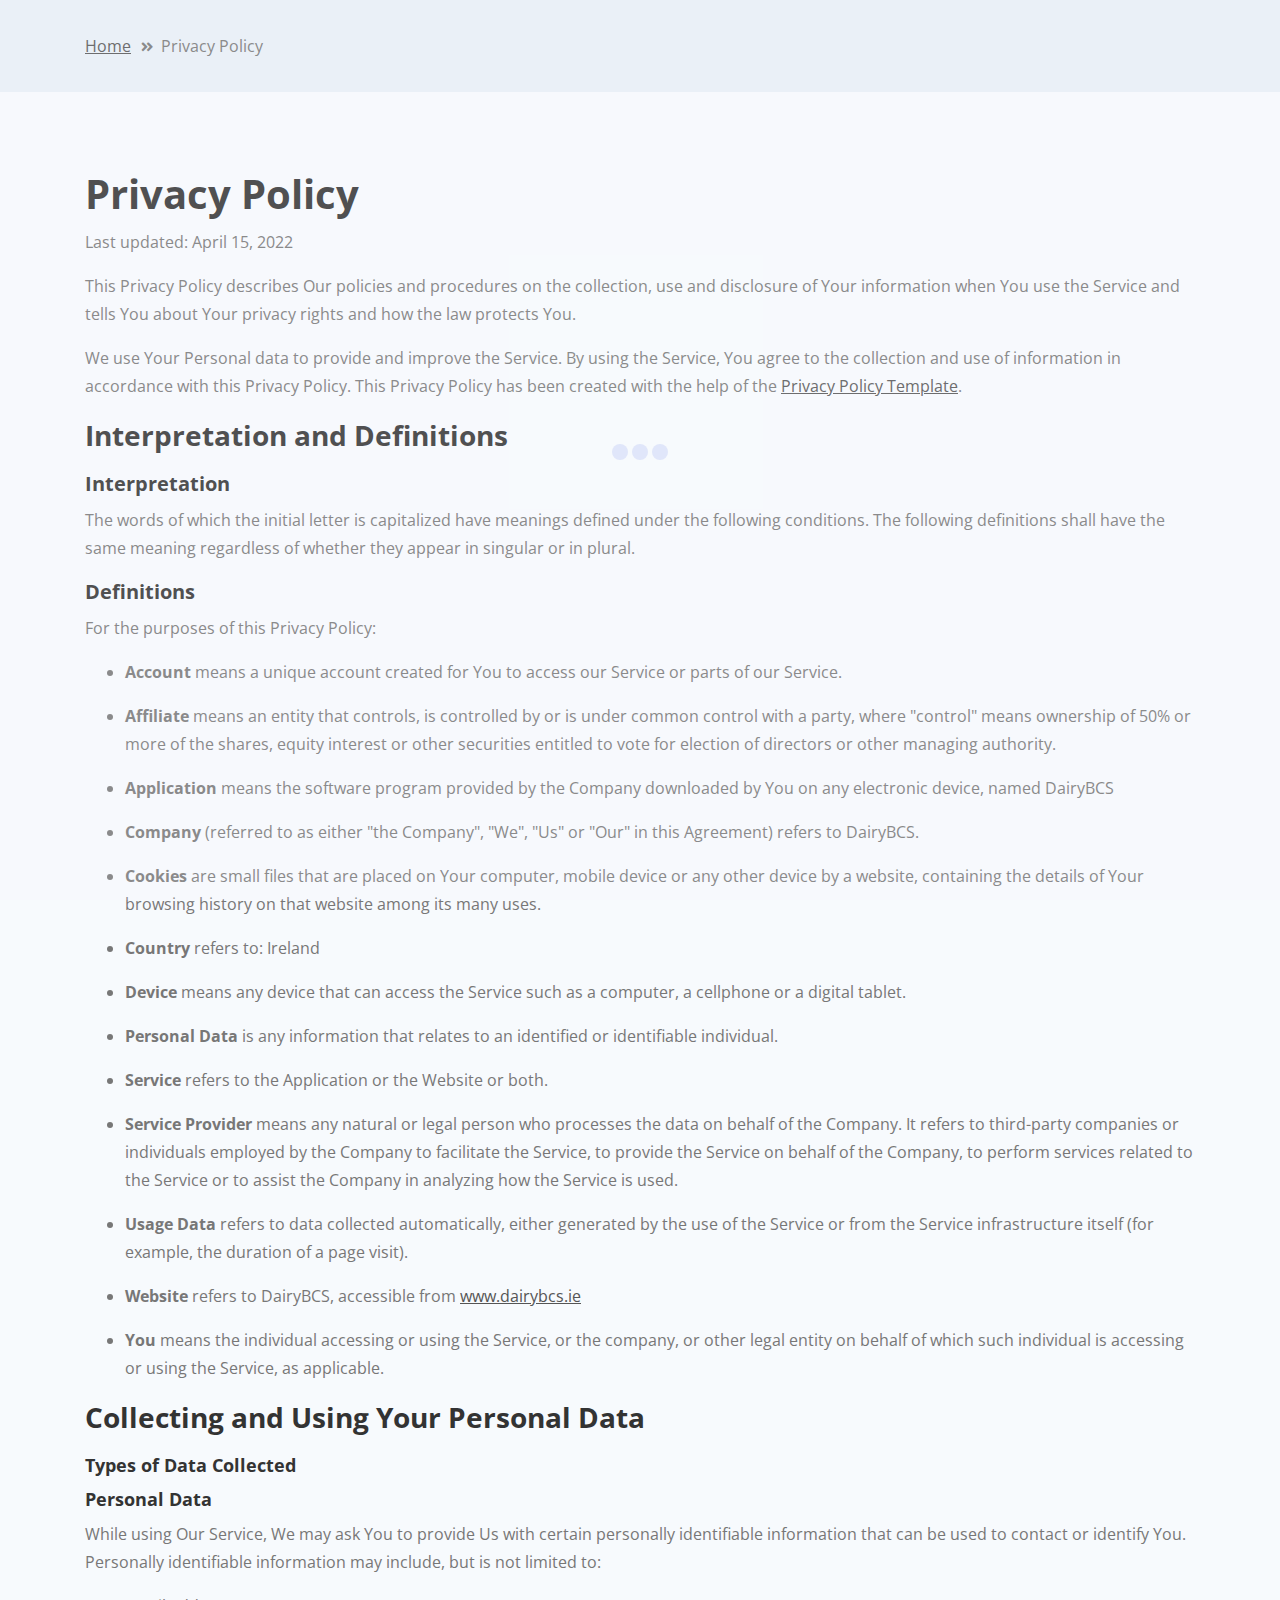
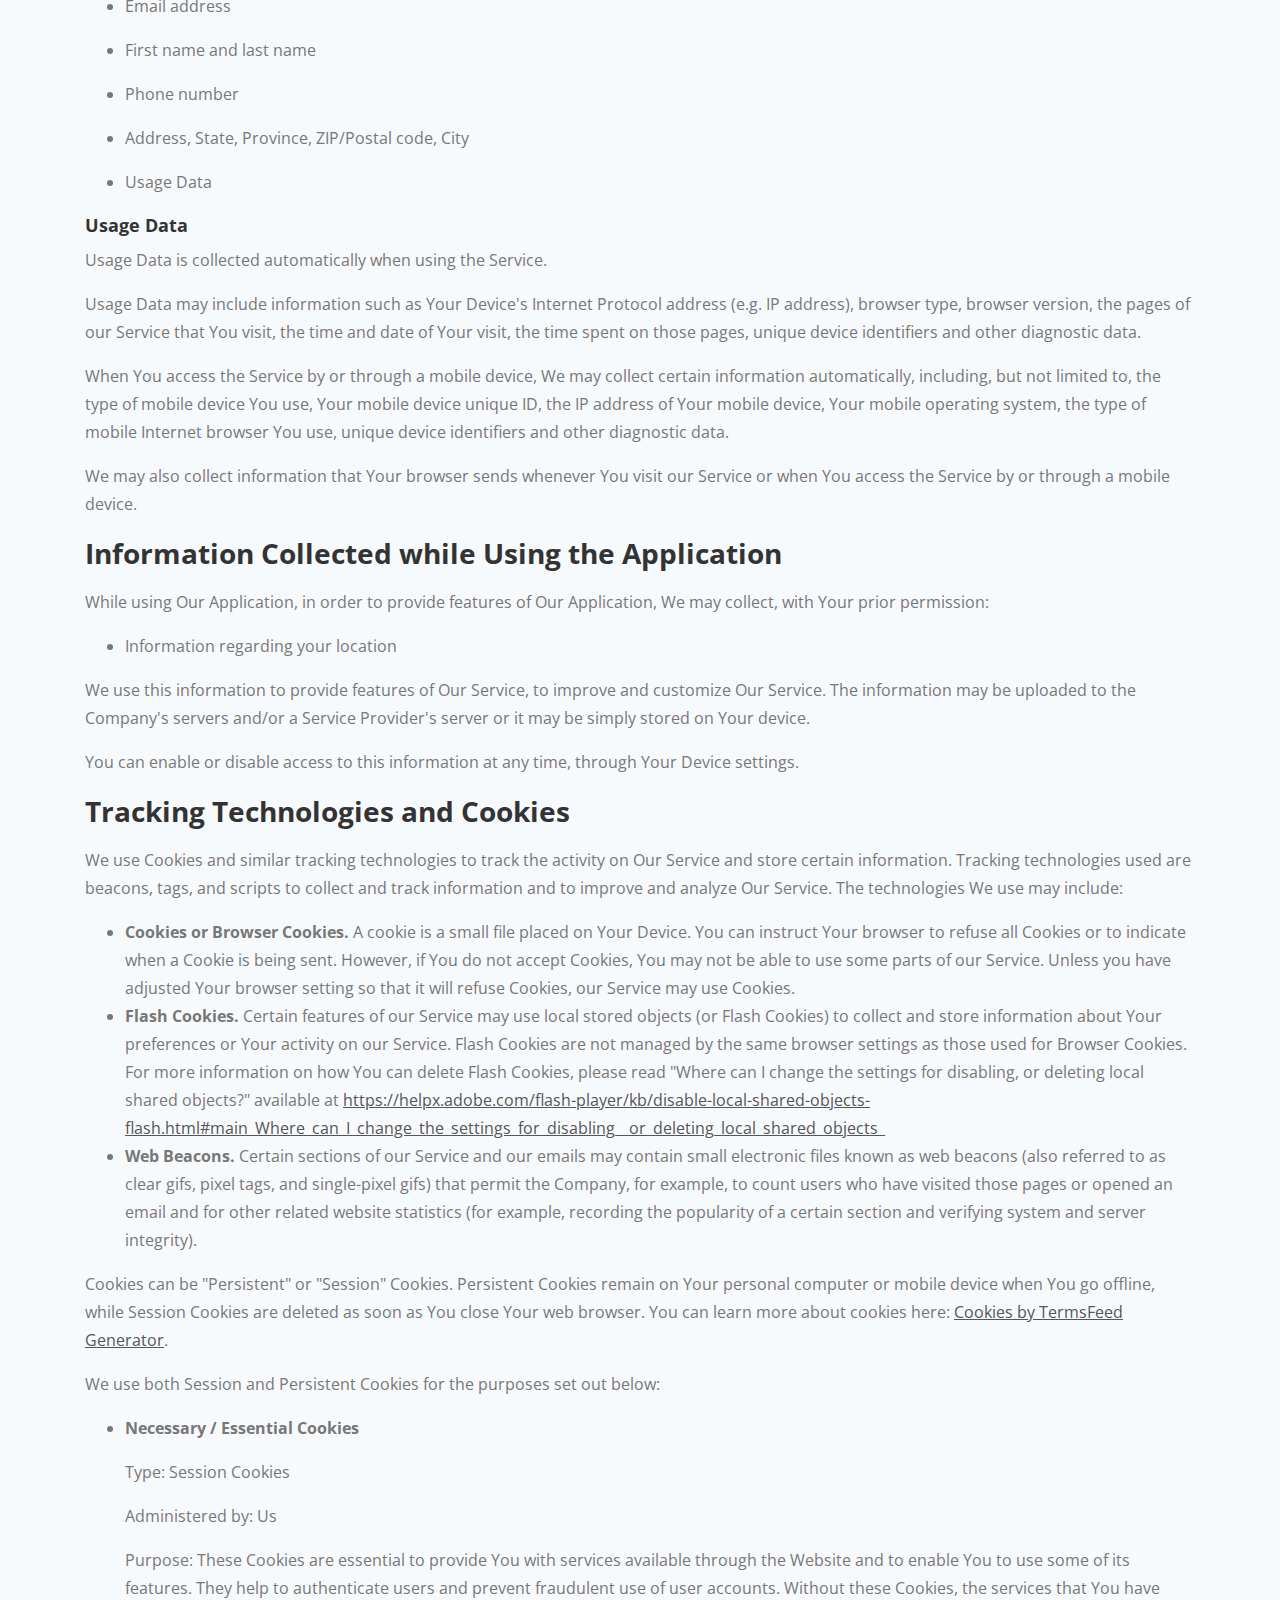
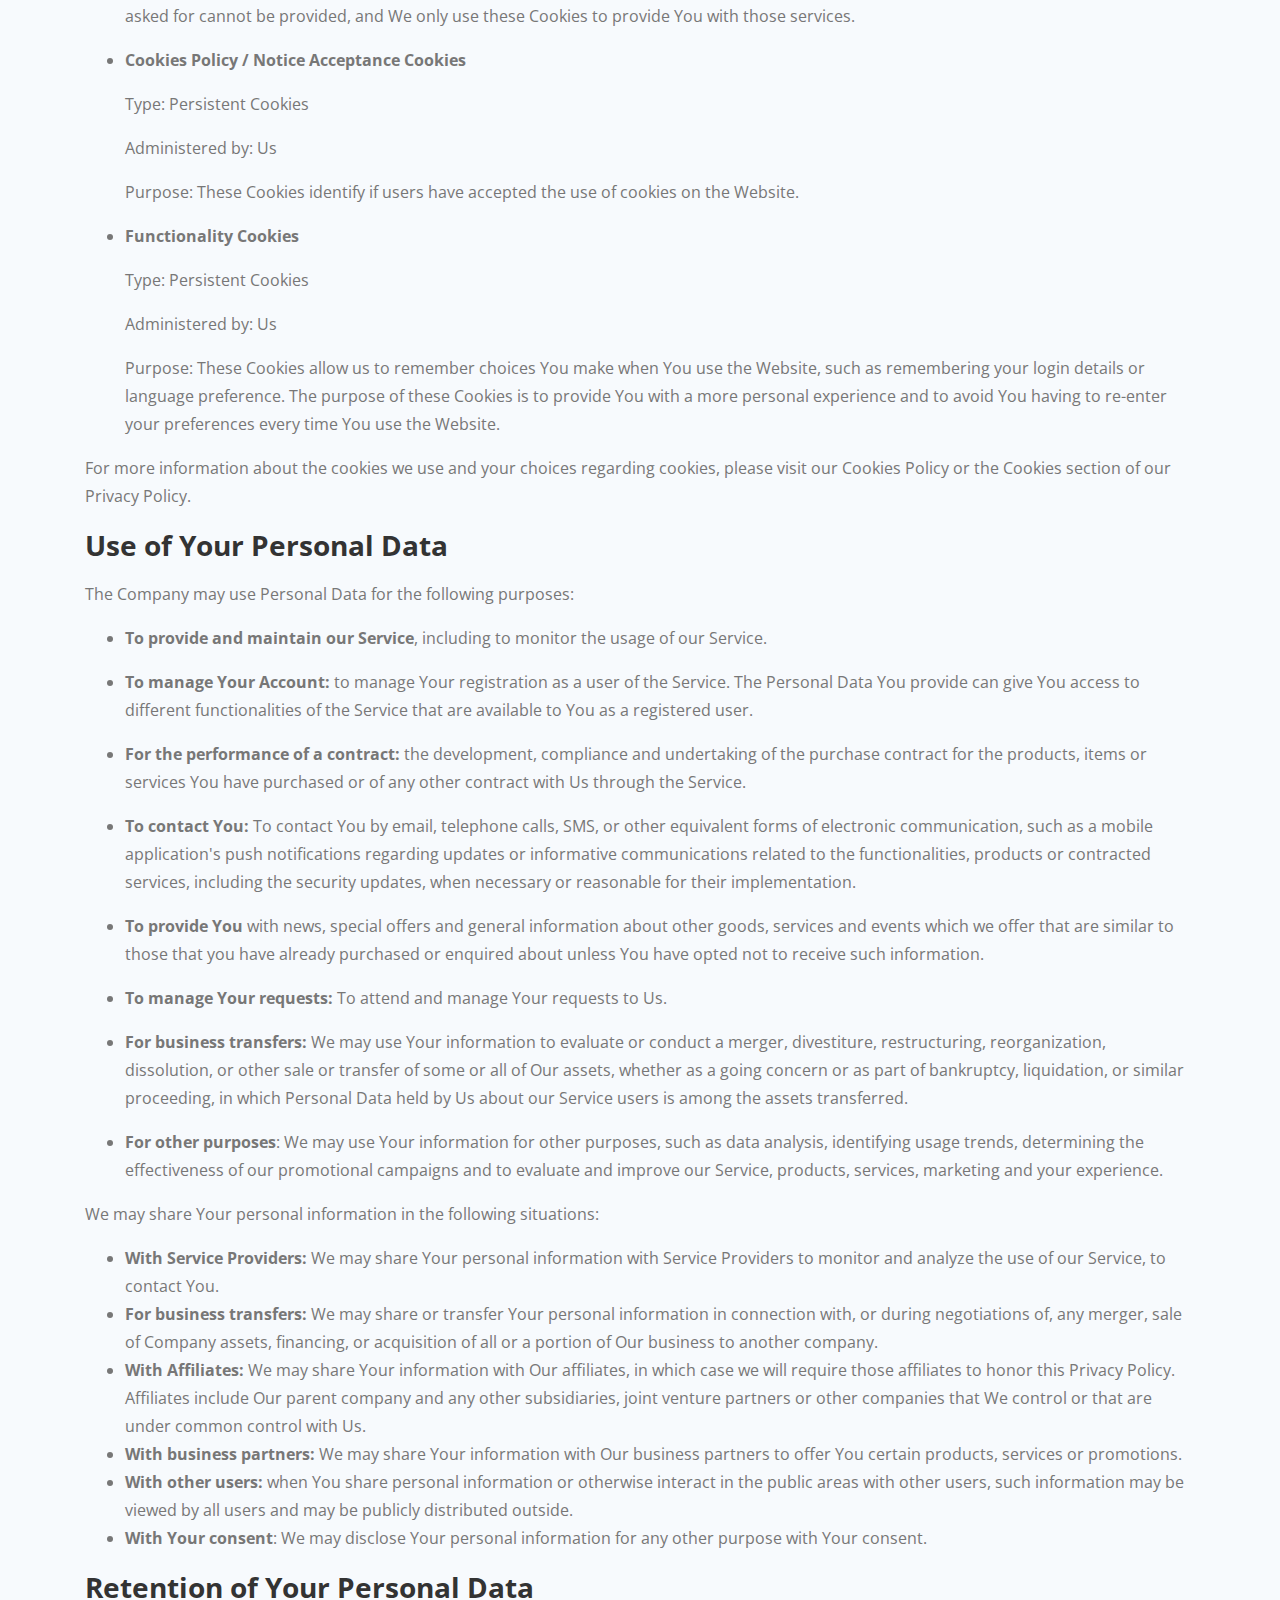
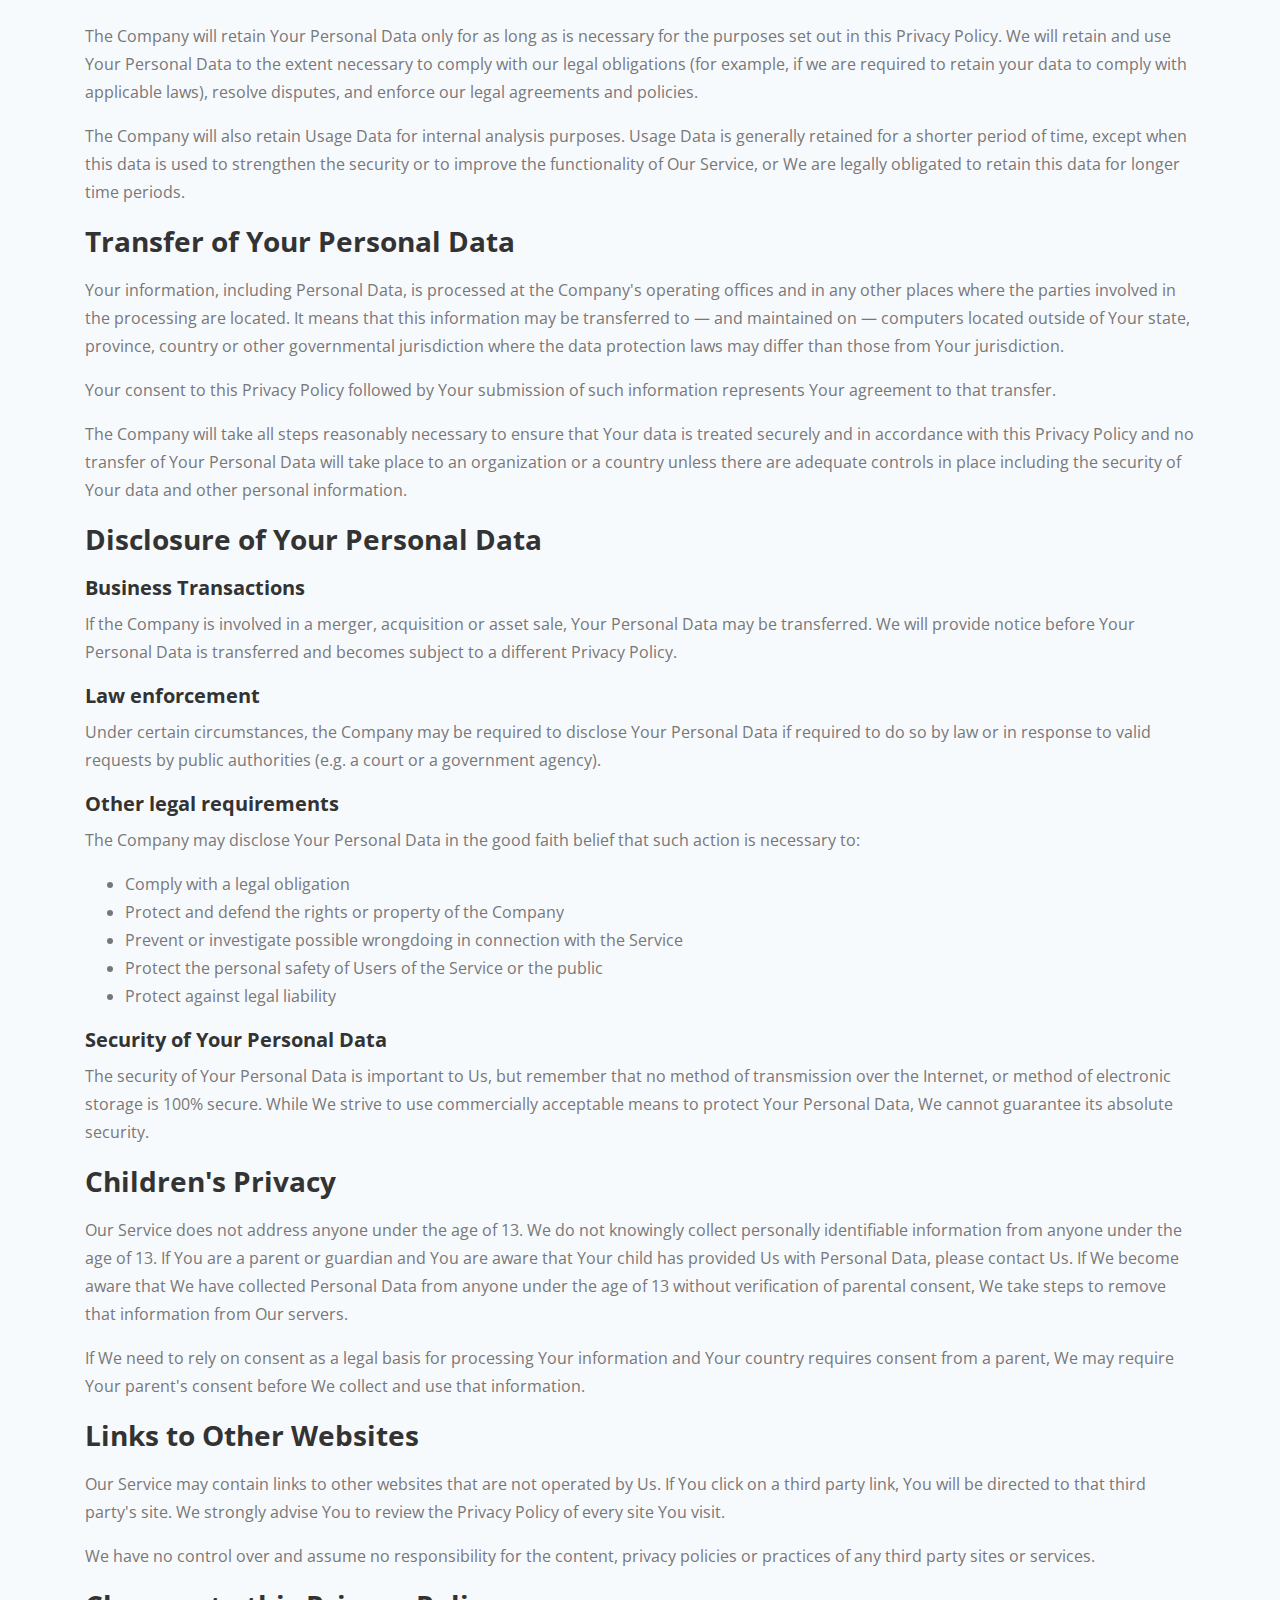
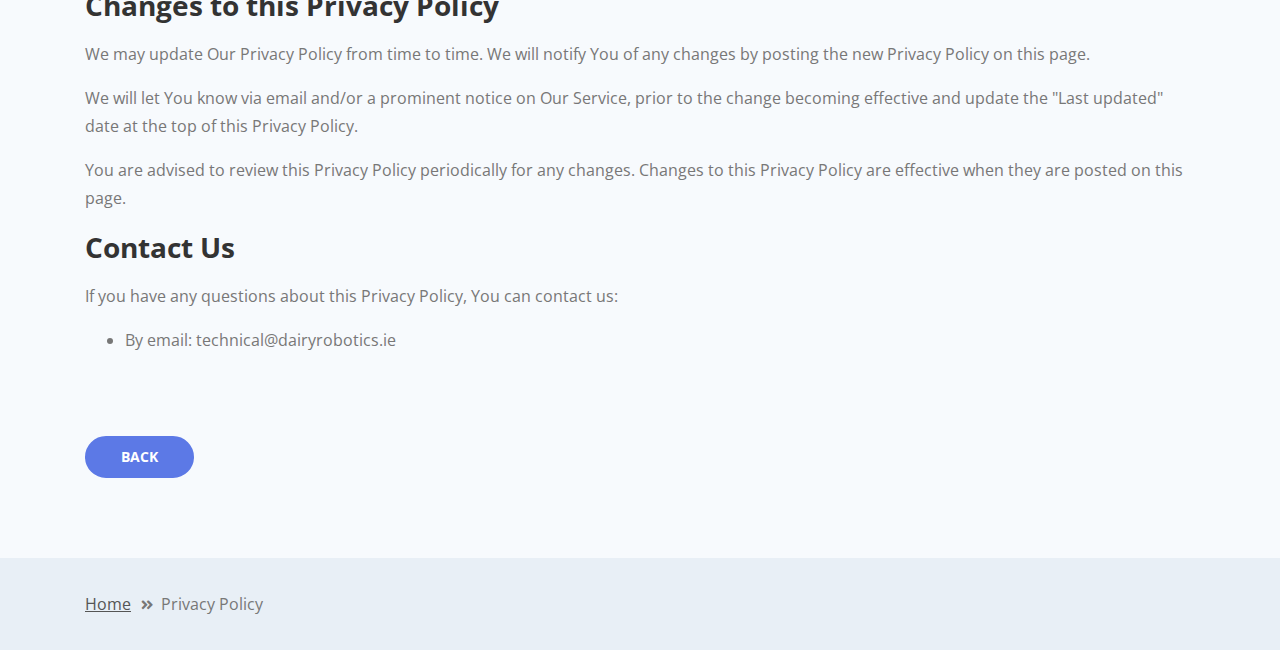
<file: privacy-policy.html>
<!DOCTYPE html>
<html lang="en">
<head>
    <meta charset="utf-8">
    <meta name="viewport" content="width=device-width, initial-scale=1, shrink-to-fit=no">

    <!-- SEO Meta Tags -->
    <meta name="description"
          content="Sync is a landing page HTML template built with Bootstrap 4 for presenting mobile apps to the online audience and for getting visitors to become users.">
    <meta name="author" content="Inovatik">

    <!-- OG Meta Tags to improve the way the post looks when you share the page on LinkedIn, Facebook, Google+ -->
    <meta property="og:site_name" content=""/> <!-- website name -->
    <meta property="og:site" content=""/> <!-- website link -->
    <meta property="og:title" content=""/> <!-- title shown in the actual shared post -->
    <meta property="og:description" content=""/> <!-- description shown in the actual shared post -->
    <meta property="og:image" content=""/> <!-- image link, make sure it's jpg -->
    <meta property="og:url" content=""/> <!-- where do you want your post to link to -->
    <meta property="og:type" content="article"/>

    <!-- Webpage Title -->
    <title>Privacy Policy - Sync</title>

    <!-- Styles -->
    <link href="https://fonts.googleapis.com/css?family=Open+Sans:400,400i,700&display=swap&subset=latin-ext"
          rel="stylesheet">
    <link href="css/bootstrap.css" rel="stylesheet">
    <link href="css/fontawesome-all.css" rel="stylesheet">
    <link href="css/swiper.css" rel="stylesheet">
    <link href="css/magnific-popup.css" rel="stylesheet">
    <link href="css/styles.css" rel="stylesheet">

    <!-- Favicon  -->
    <link rel="icon" href="images/favicon.png">
</head>
<body data-spy="scroll" data-target=".fixed-top">

<!-- Preloader -->
<div class="spinner-wrapper">
    <div class="spinner">
        <div class="bounce1"></div>
        <div class="bounce2"></div>
        <div class="bounce3"></div>
    </div>
</div>
<!-- end of preloader -->


<!-- Navigation -->

<!-- end of navigation -->



<!-- Breadcrumbs -->
<div class="ex-basic-1">
    <div class="container">
        <div class="row">
            <div class="col-lg-12">
                <div class="breadcrumbs">
                    <a href="index.html">Home</a><i class="fa fa-angle-double-right"></i><span>Privacy Policy</span>
                </div> <!-- end of breadcrumbs -->
            </div> <!-- end of col -->
        </div> <!-- end of row -->
    </div> <!-- end of container -->
</div> <!-- end of ex-basic-1 -->
<!-- end of breadcrumbs -->


<!-- Privacy Content -->
<div class="ex-basic-2">
    <div class="container">
        <div class="row">
            <div class="col-lg-12">
                <div class="text-container">
                    <h2>Privacy Policy</h2>
                    <p>Last updated: April 15, 2022</p>
                    <p>This Privacy Policy describes Our policies and procedures on the collection, use and disclosure
                        of Your information when You use the Service and tells You about Your privacy rights and how the
                        law protects You.</p>
                    <p>We use Your Personal data to provide and improve the Service. By using the Service, You agree to
                        the collection and use of information in accordance with this Privacy Policy. This Privacy
                        Policy has been created with the help of the <a
                                href="https://www.termsfeed.com/blog/sample-privacy-policy-template/" target="_blank">Privacy
                            Policy Template</a>.</p>
                    <h3>Interpretation and Definitions</h3>
                    <h4>Interpretation</h4>
                    <p>The words of which the initial letter is capitalized have meanings defined under the following
                        conditions. The following definitions shall have the same meaning regardless of whether they
                        appear in singular or in plural.</p>
                    <h4>Definitions</h4>
                    <p>For the purposes of this Privacy Policy:</p>
                    <ul>
                        <li>
                            <p><strong>Account</strong> means a unique account created for You to access our Service or
                                parts of our Service.</p>
                        </li>
                        <li>
                            <p><strong>Affiliate</strong> means an entity that controls, is controlled by or is under
                                common control with a party, where &quot;control&quot; means ownership of 50% or more of
                                the shares, equity interest or other securities entitled to vote for election of
                                directors or other managing authority.</p>
                        </li>
                        <li>
                            <p><strong>Application</strong> means the software program provided by the Company
                                downloaded by You on any electronic device, named DairyBCS</p>
                        </li>
                        <li>
                            <p><strong>Company</strong> (referred to as either &quot;the Company&quot;, &quot;We&quot;,
                                &quot;Us&quot; or &quot;Our&quot; in this Agreement) refers to DairyBCS.</p>
                        </li>
                        <li>
                            <p><strong>Cookies</strong> are small files that are placed on Your computer, mobile device
                                or any other device by a website, containing the details of Your browsing history on
                                that website among its many uses.</p>
                        </li>
                        <li>
                            <p><strong>Country</strong> refers to: Ireland</p>
                        </li>
                        <li>
                            <p><strong>Device</strong> means any device that can access the Service such as a computer,
                                a cellphone or a digital tablet.</p>
                        </li>
                        <li>
                            <p><strong>Personal Data</strong> is any information that relates to an identified or
                                identifiable individual.</p>
                        </li>
                        <li>
                            <p><strong>Service</strong> refers to the Application or the Website or both.</p>
                        </li>
                        <li>
                            <p><strong>Service Provider</strong> means any natural or legal person who processes the
                                data on behalf of the Company. It refers to third-party companies or individuals
                                employed by the Company to facilitate the Service, to provide the Service on behalf of
                                the Company, to perform services related to the Service or to assist the Company in
                                analyzing how the Service is used.</p>
                        </li>
                        <li>
                            <p><strong>Usage Data</strong> refers to data collected automatically, either generated by
                                the use of the Service or from the Service infrastructure itself (for example, the
                                duration of a page visit).</p>
                        </li>
                        <li>
                            <p><strong>Website</strong> refers to DairyBCS, accessible from <a href="www.dairybcs.ie"
                                                                                               rel="external nofollow noopener"
                                                                                               target="_blank">www.dairybcs.ie</a>
                            </p>
                        </li>
                        <li>
                            <p><strong>You</strong> means the individual accessing or using the Service, or the company,
                                or other legal entity on behalf of which such individual is accessing or using the
                                Service, as applicable.</p>
                        </li>
                    </ul>
                    <h3>Collecting and Using Your Personal Data</h3>
                    <h5>Types of Data Collected</h5>
                    <h5>Personal Data</h5>
                    <p>While using Our Service, We may ask You to provide Us with certain personally identifiable
                        information that can be used to contact or identify You. Personally identifiable information may
                        include, but is not limited to:</p>
                    <ul>
                        <li>
                            <p>Email address</p>
                        </li>
                        <li>
                            <p>First name and last name</p>
                        </li>
                        <li>
                            <p>Phone number</p>
                        </li>
                        <li>
                            <p>Address, State, Province, ZIP/Postal code, City</p>
                        </li>
                        <li>
                            <p>Usage Data</p>
                        </li>
                    </ul>
                    <h5>Usage Data</h5>
                    <p>Usage Data is collected automatically when using the Service.</p>
                    <p>Usage Data may include information such as Your Device's Internet Protocol address (e.g. IP
                        address), browser type, browser version, the pages of our Service that You visit, the time and
                        date of Your visit, the time spent on those pages, unique device identifiers and other
                        diagnostic data.</p>
                    <p>When You access the Service by or through a mobile device, We may collect certain information
                        automatically, including, but not limited to, the type of mobile device You use, Your mobile
                        device unique ID, the IP address of Your mobile device, Your mobile operating system, the type
                        of mobile Internet browser You use, unique device identifiers and other diagnostic data.</p>
                    <p>We may also collect information that Your browser sends whenever You visit our Service or when
                        You access the Service by or through a mobile device.</p>
                    <h3>Information Collected while Using the Application</h3>
                    <p>While using Our Application, in order to provide features of Our Application, We may collect,
                        with Your prior permission:</p>
                    <ul>
                        <li>Information regarding your location</li>
                    </ul>
                    <p>We use this information to provide features of Our Service, to improve and customize Our Service.
                        The information may be uploaded to the Company's servers and/or a Service Provider's server or
                        it may be simply stored on Your device.</p>
                    <p>You can enable or disable access to this information at any time, through Your Device
                        settings.</p>
                    <h3>Tracking Technologies and Cookies</h3>
                    <p>We use Cookies and similar tracking technologies to track the activity on Our Service and store
                        certain information. Tracking technologies used are beacons, tags, and scripts to collect and
                        track information and to improve and analyze Our Service. The technologies We use may
                        include:</p>
                    <ul>
                        <li><strong>Cookies or Browser Cookies.</strong> A cookie is a small file placed on Your Device.
                            You can instruct Your browser to refuse all Cookies or to indicate when a Cookie is being
                            sent. However, if You do not accept Cookies, You may not be able to use some parts of our
                            Service. Unless you have adjusted Your browser setting so that it will refuse Cookies, our
                            Service may use Cookies.
                        </li>
                        <li><strong>Flash Cookies.</strong> Certain features of our Service may use local stored objects
                            (or Flash Cookies) to collect and store information about Your preferences or Your activity
                            on our Service. Flash Cookies are not managed by the same browser settings as those used for
                            Browser Cookies. For more information on how You can delete Flash Cookies, please read
                            &quot;Where can I change the settings for disabling, or deleting local shared objects?&quot;
                            available at <a
                                    href="https://helpx.adobe.com/flash-player/kb/disable-local-shared-objects-flash.html#main_Where_can_I_change_the_settings_for_disabling__or_deleting_local_shared_objects_"
                                    rel="external nofollow noopener" target="_blank">https://helpx.adobe.com/flash-player/kb/disable-local-shared-objects-flash.html#main_Where_can_I_change_the_settings_for_disabling__or_deleting_local_shared_objects_</a>
                        </li>
                        <li><strong>Web Beacons.</strong> Certain sections of our Service and our emails may contain
                            small electronic files known as web beacons (also referred to as clear gifs, pixel tags, and
                            single-pixel gifs) that permit the Company, for example, to count users who have visited
                            those pages or opened an email and for other related website statistics (for example,
                            recording the popularity of a certain section and verifying system and server integrity).
                        </li>
                    </ul>
                    <p>Cookies can be &quot;Persistent&quot; or &quot;Session&quot; Cookies. Persistent Cookies remain
                        on Your personal computer or mobile device when You go offline, while Session Cookies are
                        deleted as soon as You close Your web browser. You can learn more about cookies here: <a
                                href="https://www.termsfeed.com/privacy-policy-generator/#faq-8" target="_blank">Cookies
                            by TermsFeed Generator</a>.</p>
                    <p>We use both Session and Persistent Cookies for the purposes set out below:</p>
                    <ul>
                        <li>
                            <p><strong>Necessary / Essential Cookies</strong></p>
                            <p>Type: Session Cookies</p>
                            <p>Administered by: Us</p>
                            <p>Purpose: These Cookies are essential to provide You with services available through the
                                Website and to enable You to use some of its features. They help to authenticate users
                                and prevent fraudulent use of user accounts. Without these Cookies, the services that
                                You have asked for cannot be provided, and We only use these Cookies to provide You with
                                those services.</p>
                        </li>
                        <li>
                            <p><strong>Cookies Policy / Notice Acceptance Cookies</strong></p>
                            <p>Type: Persistent Cookies</p>
                            <p>Administered by: Us</p>
                            <p>Purpose: These Cookies identify if users have accepted the use of cookies on the
                                Website.</p>
                        </li>
                        <li>
                            <p><strong>Functionality Cookies</strong></p>
                            <p>Type: Persistent Cookies</p>
                            <p>Administered by: Us</p>
                            <p>Purpose: These Cookies allow us to remember choices You make when You use the Website,
                                such as remembering your login details or language preference. The purpose of these
                                Cookies is to provide You with a more personal experience and to avoid You having to
                                re-enter your preferences every time You use the Website.</p>
                        </li>
                    </ul>
                    <p>For more information about the cookies we use and your choices regarding cookies, please visit
                        our Cookies Policy or the Cookies section of our Privacy Policy.</p>
                    <h3>Use of Your Personal Data</h3>
                    <p>The Company may use Personal Data for the following purposes:</p>
                    <ul>
                        <li>
                            <p><strong>To provide and maintain our Service</strong>, including to monitor the usage of
                                our Service.</p>
                        </li>
                        <li>
                            <p><strong>To manage Your Account:</strong> to manage Your registration as a user of the
                                Service. The Personal Data You provide can give You access to different functionalities
                                of the Service that are available to You as a registered user.</p>
                        </li>
                        <li>
                            <p><strong>For the performance of a contract:</strong> the development, compliance and
                                undertaking of the purchase contract for the products, items or services You have
                                purchased or of any other contract with Us through the Service.</p>
                        </li>
                        <li>
                            <p><strong>To contact You:</strong> To contact You by email, telephone calls, SMS, or other
                                equivalent forms of electronic communication, such as a mobile application's push
                                notifications regarding updates or informative communications related to the
                                functionalities, products or contracted services, including the security updates, when
                                necessary or reasonable for their implementation.</p>
                        </li>
                        <li>
                            <p><strong>To provide You</strong> with news, special offers and general information about
                                other goods, services and events which we offer that are similar to those that you have
                                already purchased or enquired about unless You have opted not to receive such
                                information.</p>
                        </li>
                        <li>
                            <p><strong>To manage Your requests:</strong> To attend and manage Your requests to Us.</p>
                        </li>
                        <li>
                            <p><strong>For business transfers:</strong> We may use Your information to evaluate or
                                conduct a merger, divestiture, restructuring, reorganization, dissolution, or other sale
                                or transfer of some or all of Our assets, whether as a going concern or as part of
                                bankruptcy, liquidation, or similar proceeding, in which Personal Data held by Us about
                                our Service users is among the assets transferred.</p>
                        </li>
                        <li>
                            <p><strong>For other purposes</strong>: We may use Your information for other purposes, such
                                as data analysis, identifying usage trends, determining the effectiveness of our
                                promotional campaigns and to evaluate and improve our Service, products, services,
                                marketing and your experience.</p>
                        </li>
                    </ul>
                    <p>We may share Your personal information in the following situations:</p>
                    <ul>
                        <li><strong>With Service Providers:</strong> We may share Your personal information with Service
                            Providers to monitor and analyze the use of our Service, to contact You.
                        </li>
                        <li><strong>For business transfers:</strong> We may share or transfer Your personal information
                            in connection with, or during negotiations of, any merger, sale of Company assets,
                            financing, or acquisition of all or a portion of Our business to another company.
                        </li>
                        <li><strong>With Affiliates:</strong> We may share Your information with Our affiliates, in
                            which case we will require those affiliates to honor this Privacy Policy. Affiliates include
                            Our parent company and any other subsidiaries, joint venture partners or other companies
                            that We control or that are under common control with Us.
                        </li>
                        <li><strong>With business partners:</strong> We may share Your information with Our business
                            partners to offer You certain products, services or promotions.
                        </li>
                        <li><strong>With other users:</strong> when You share personal information or otherwise interact
                            in the public areas with other users, such information may be viewed by all users and may be
                            publicly distributed outside.
                        </li>
                        <li><strong>With Your consent</strong>: We may disclose Your personal information for any other
                            purpose with Your consent.
                        </li>
                    </ul>
                    <h3>Retention of Your Personal Data</h3>
                    <p>The Company will retain Your Personal Data only for as long as is necessary for the purposes set
                        out in this Privacy Policy. We will retain and use Your Personal Data to the extent necessary to
                        comply with our legal obligations (for example, if we are required to retain your data to comply
                        with applicable laws), resolve disputes, and enforce our legal agreements and policies.</p>
                    <p>The Company will also retain Usage Data for internal analysis purposes. Usage Data is generally
                        retained for a shorter period of time, except when this data is used to strengthen the security
                        or to improve the functionality of Our Service, or We are legally obligated to retain this data
                        for longer time periods.</p>
                    <h3>Transfer of Your Personal Data</h3>
                    <p>Your information, including Personal Data, is processed at the Company's operating offices and in
                        any other places where the parties involved in the processing are located. It means that this
                        information may be transferred to — and maintained on — computers located outside of Your state,
                        province, country or other governmental jurisdiction where the data protection laws may differ
                        than those from Your jurisdiction.</p>
                    <p>Your consent to this Privacy Policy followed by Your submission of such information represents
                        Your agreement to that transfer.</p>
                    <p>The Company will take all steps reasonably necessary to ensure that Your data is treated securely
                        and in accordance with this Privacy Policy and no transfer of Your Personal Data will take place
                        to an organization or a country unless there are adequate controls in place including the
                        security of Your data and other personal information.</p>
                    <h3>Disclosure of Your Personal Data</h3>
                    <h4>Business Transactions</h4>
                    <p>If the Company is involved in a merger, acquisition or asset sale, Your Personal Data may be
                        transferred. We will provide notice before Your Personal Data is transferred and becomes subject
                        to a different Privacy Policy.</p>
                    <h4>Law enforcement</h4>
                    <p>Under certain circumstances, the Company may be required to disclose Your Personal Data if
                        required to do so by law or in response to valid requests by public authorities (e.g. a court or
                        a government agency).</p>
                    <h4>Other legal requirements</h4>
                    <p>The Company may disclose Your Personal Data in the good faith belief that such action is
                        necessary to:</p>
                    <ul>
                        <li>Comply with a legal obligation</li>
                        <li>Protect and defend the rights or property of the Company</li>
                        <li>Prevent or investigate possible wrongdoing in connection with the Service</li>
                        <li>Protect the personal safety of Users of the Service or the public</li>
                        <li>Protect against legal liability</li>
                    </ul>
                    <h4>Security of Your Personal Data</h4>
                    <p>The security of Your Personal Data is important to Us, but remember that no method of
                        transmission over the Internet, or method of electronic storage is 100% secure. While We strive
                        to use commercially acceptable means to protect Your Personal Data, We cannot guarantee its
                        absolute security.</p>
                    <h3>Children's Privacy</h3>
                    <p>Our Service does not address anyone under the age of 13. We do not knowingly collect personally
                        identifiable information from anyone under the age of 13. If You are a parent or guardian and
                        You are aware that Your child has provided Us with Personal Data, please contact Us. If We
                        become aware that We have collected Personal Data from anyone under the age of 13 without
                        verification of parental consent, We take steps to remove that information from Our servers.</p>
                    <p>If We need to rely on consent as a legal basis for processing Your information and Your country
                        requires consent from a parent, We may require Your parent's consent before We collect and use
                        that information.</p>
                    <h3>Links to Other Websites</h3>
                    <p>Our Service may contain links to other websites that are not operated by Us. If You click on a
                        third party link, You will be directed to that third party's site. We strongly advise You to
                        review the Privacy Policy of every site You visit.</p>
                    <p>We have no control over and assume no responsibility for the content, privacy policies or
                        practices of any third party sites or services.</p>
                    <h3>Changes to this Privacy Policy</h3>
                    <p>We may update Our Privacy Policy from time to time. We will notify You of any changes by posting
                        the new Privacy Policy on this page.</p>
                    <p>We will let You know via email and/or a prominent notice on Our Service, prior to the change
                        becoming effective and update the &quot;Last updated&quot; date at the top of this Privacy
                        Policy.</p>
                    <p>You are advised to review this Privacy Policy periodically for any changes. Changes to this
                        Privacy Policy are effective when they are posted on this page.</p>
                    <h3>Contact Us</h3>
                    <p>If you have any questions about this Privacy Policy, You can contact us:</p>
                    <ul>
                        <li>By email: technical@dairyrobotics.ie</li>
                    </ul>
                </div> <!-- end of text-container-->


                <a class="btn-solid-reg" href="index.html">BACK</a>
            </div> <!-- end of col-->
        </div> <!-- end of row -->
    </div> <!-- end of container -->
</div> <!-- end of ex-basic-2 -->
<!-- end of privacy content -->


<!-- Breadcrumbs -->
<div class="ex-basic-1">
    <div class="container">
        <div class="row">
            <div class="col-lg-12">
                <div class="breadcrumbs">
                    <a href="index.html">Home</a><i class="fa fa-angle-double-right"></i><span>Privacy Policy</span>
                </div> <!-- end of breadcrumbs -->
            </div> <!-- end of col -->
        </div> <!-- end of row -->
    </div> <!-- end of container -->
</div> <!-- end of ex-basic-1 -->
<!-- end of breadcrumbs -->




<!-- Scripts -->
<script src="js/jquery.min.js"></script> <!-- jQuery for Bootstrap's JavaScript plugins -->
<script src="js/popper.min.js"></script> <!-- Popper tooltip library for Bootstrap -->
<script src="js/bootstrap.min.js"></script> <!-- Bootstrap framework -->
<script src="js/jquery.easing.min.js"></script> <!-- jQuery Easing for smooth scrolling between anchors -->
<script src="js/swiper.min.js"></script> <!-- Swiper for image and text sliders -->
<script src="js/jquery.magnific-popup.js"></script> <!-- Magnific Popup for lightboxes -->
<script src="js/validator.min.js"></script> <!-- Validator.js - Bootstrap plugin that validates forms -->
<script src="js/scripts.js"></script> <!-- Custom scripts -->
</body>
</html>
</file>
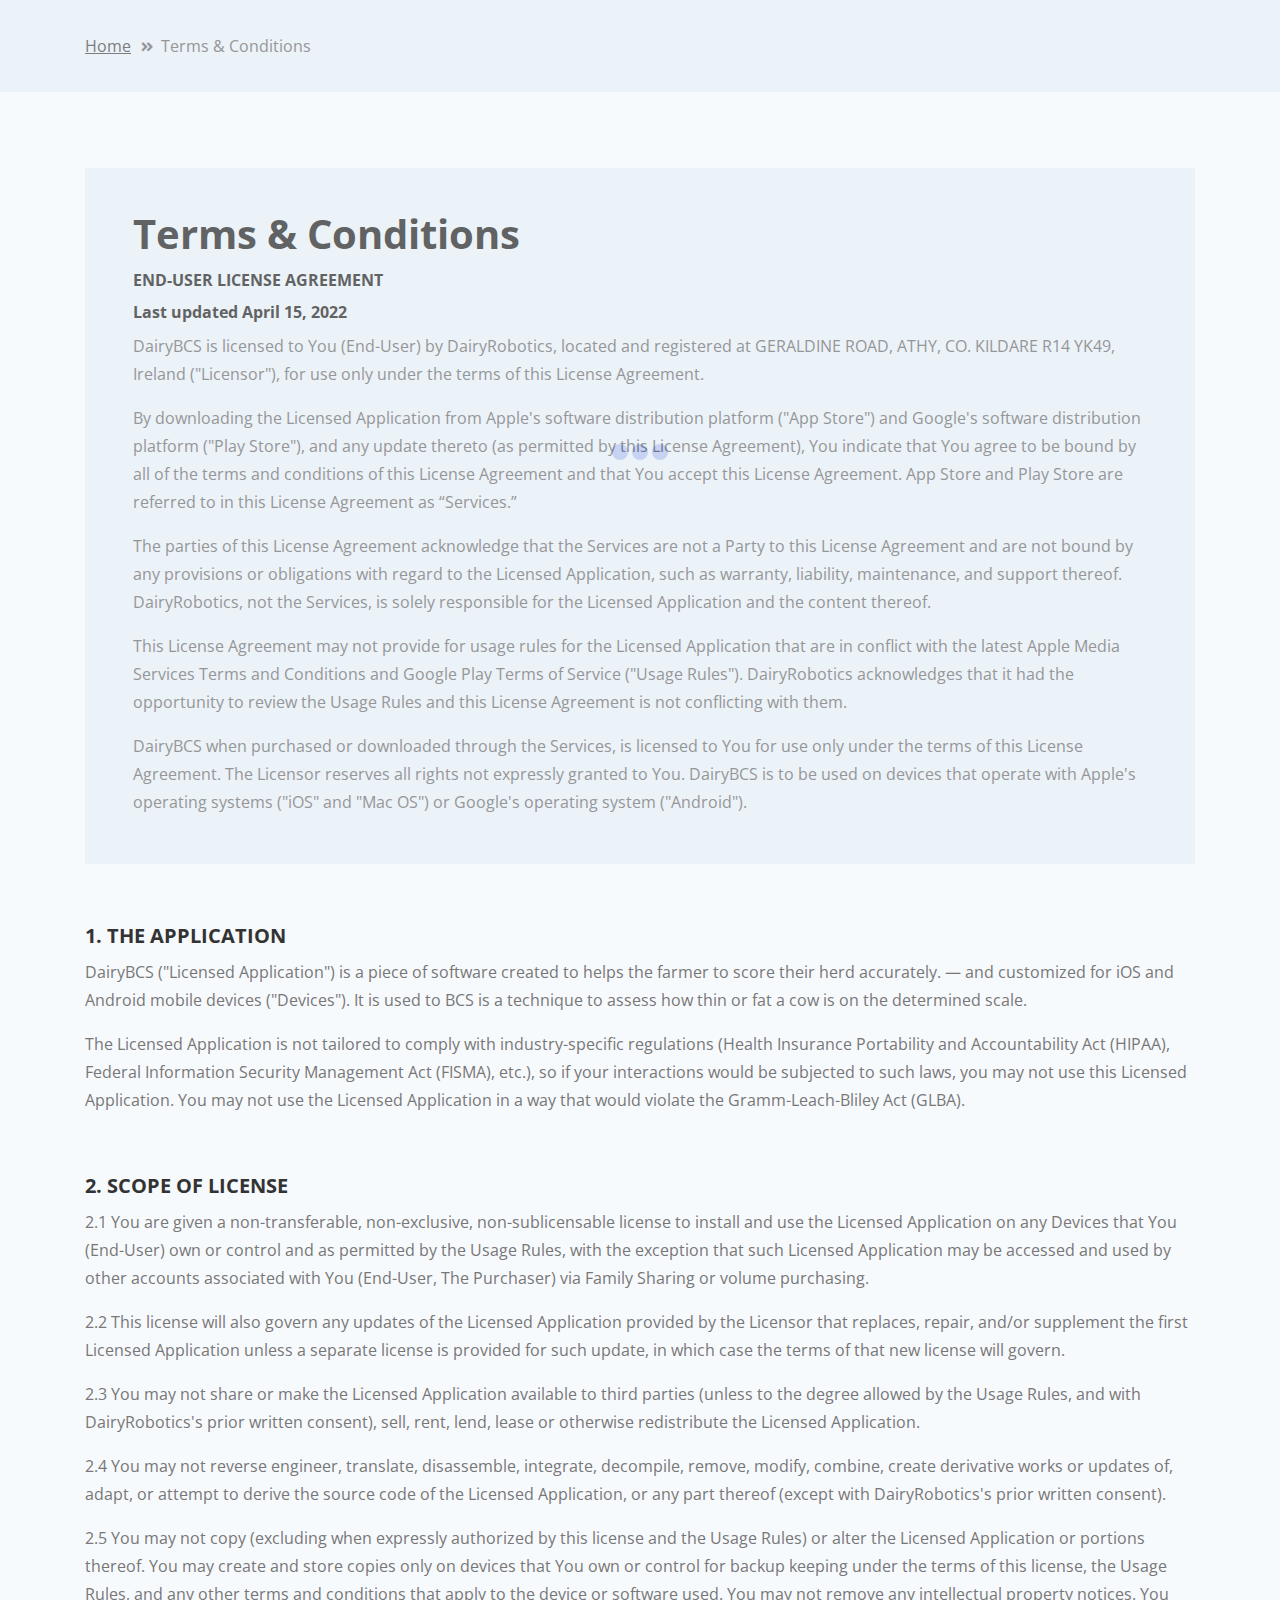
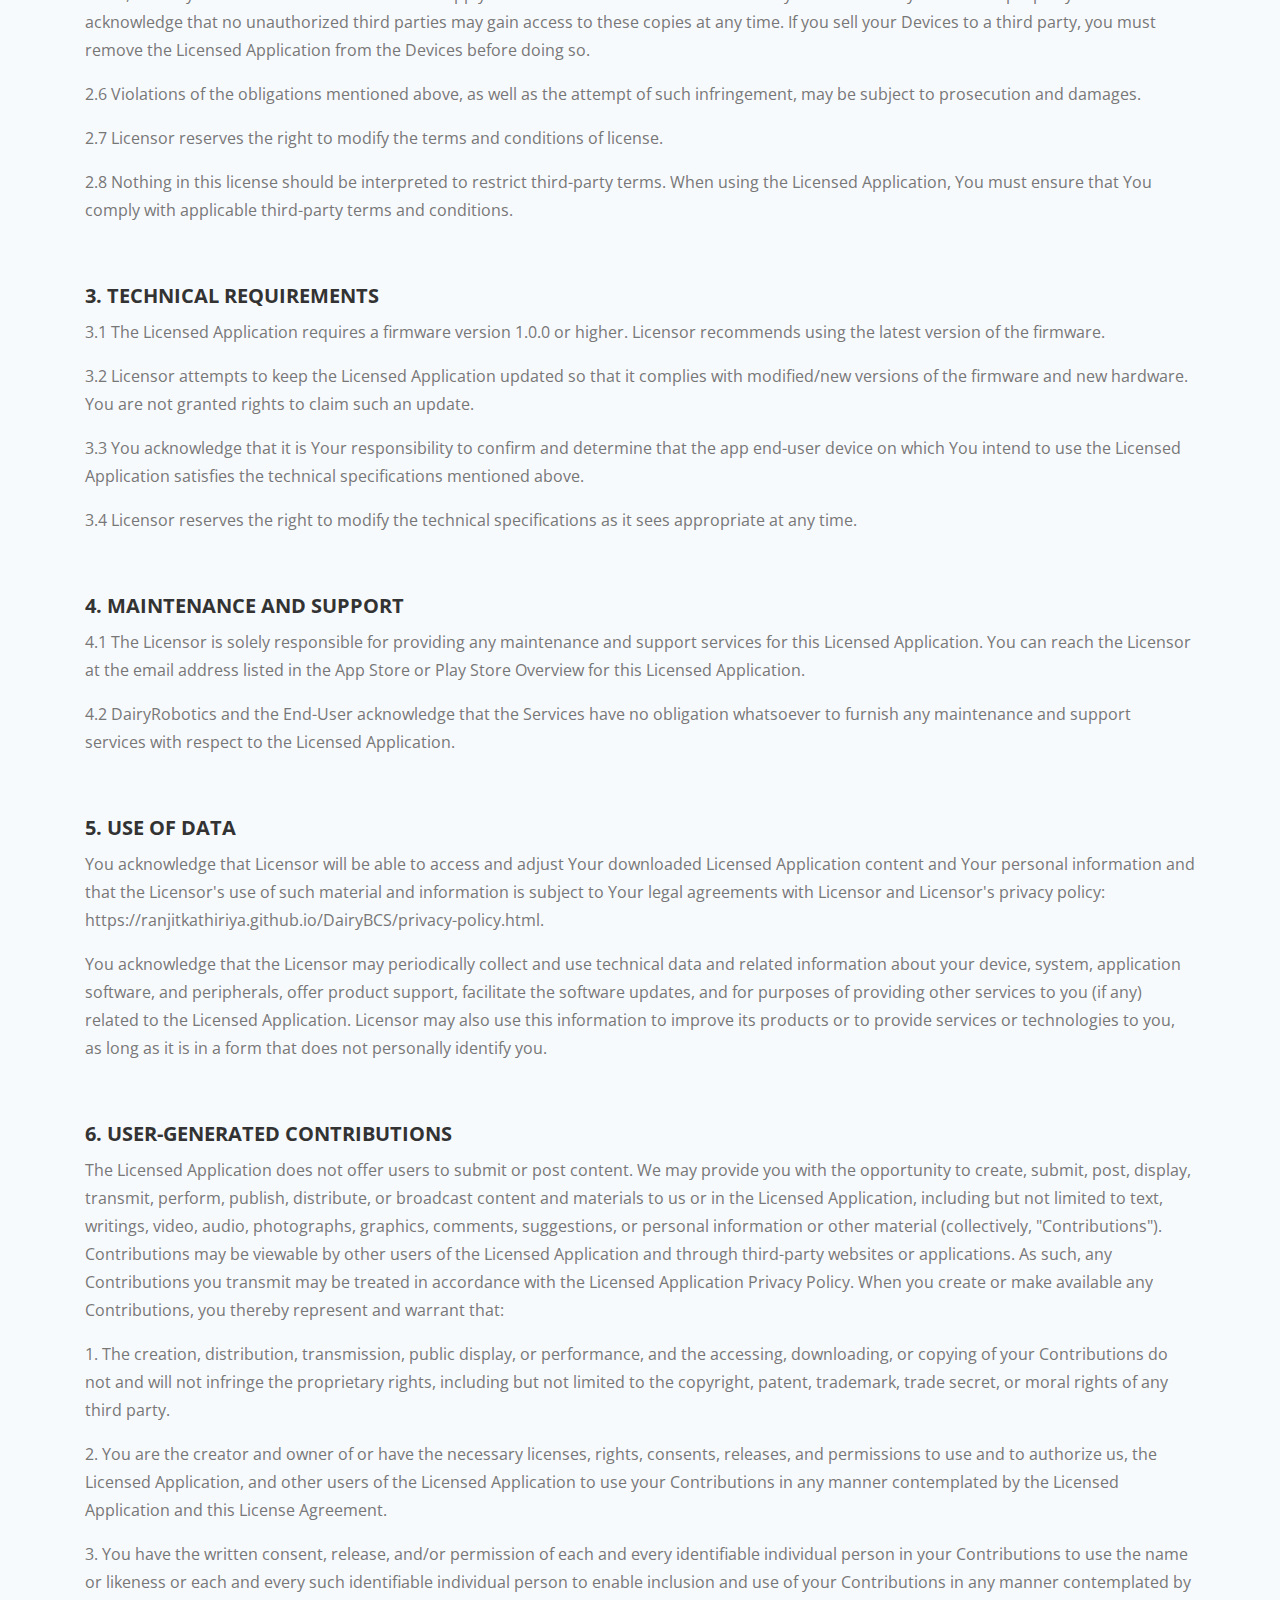
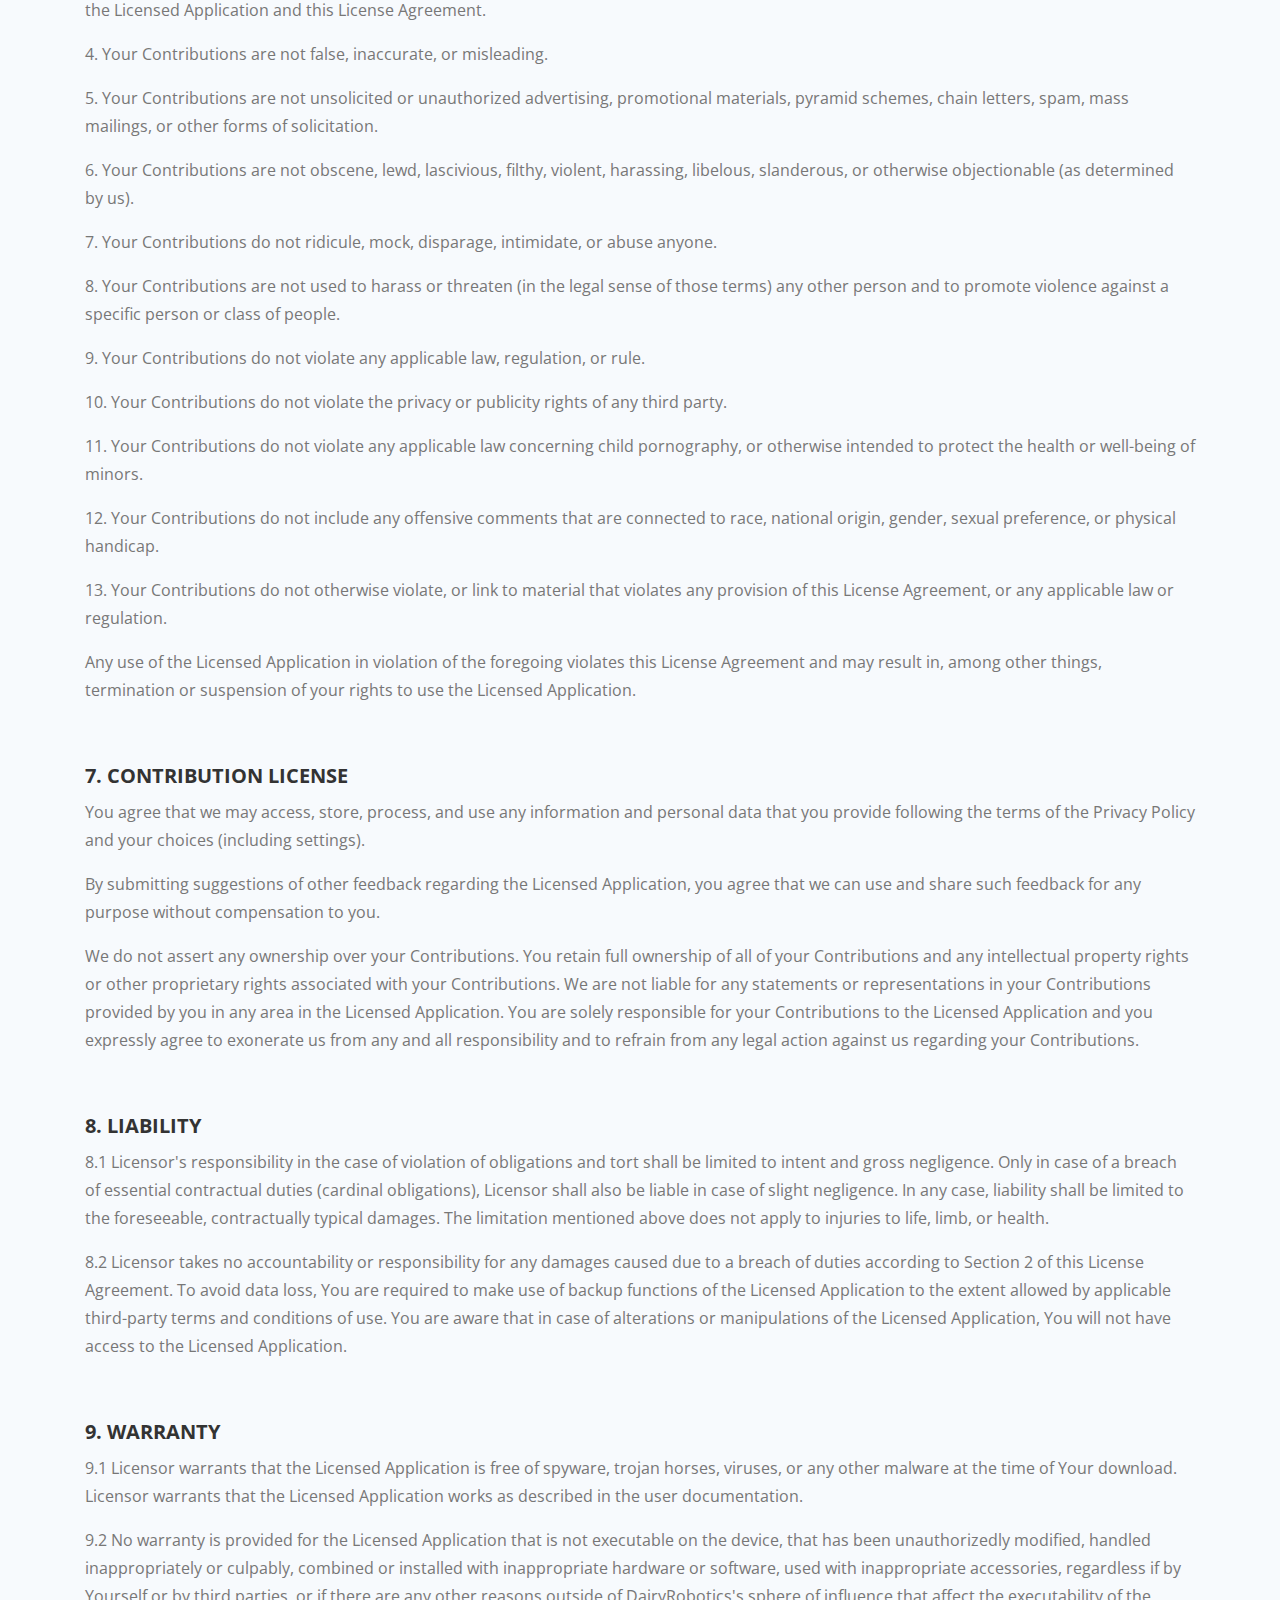
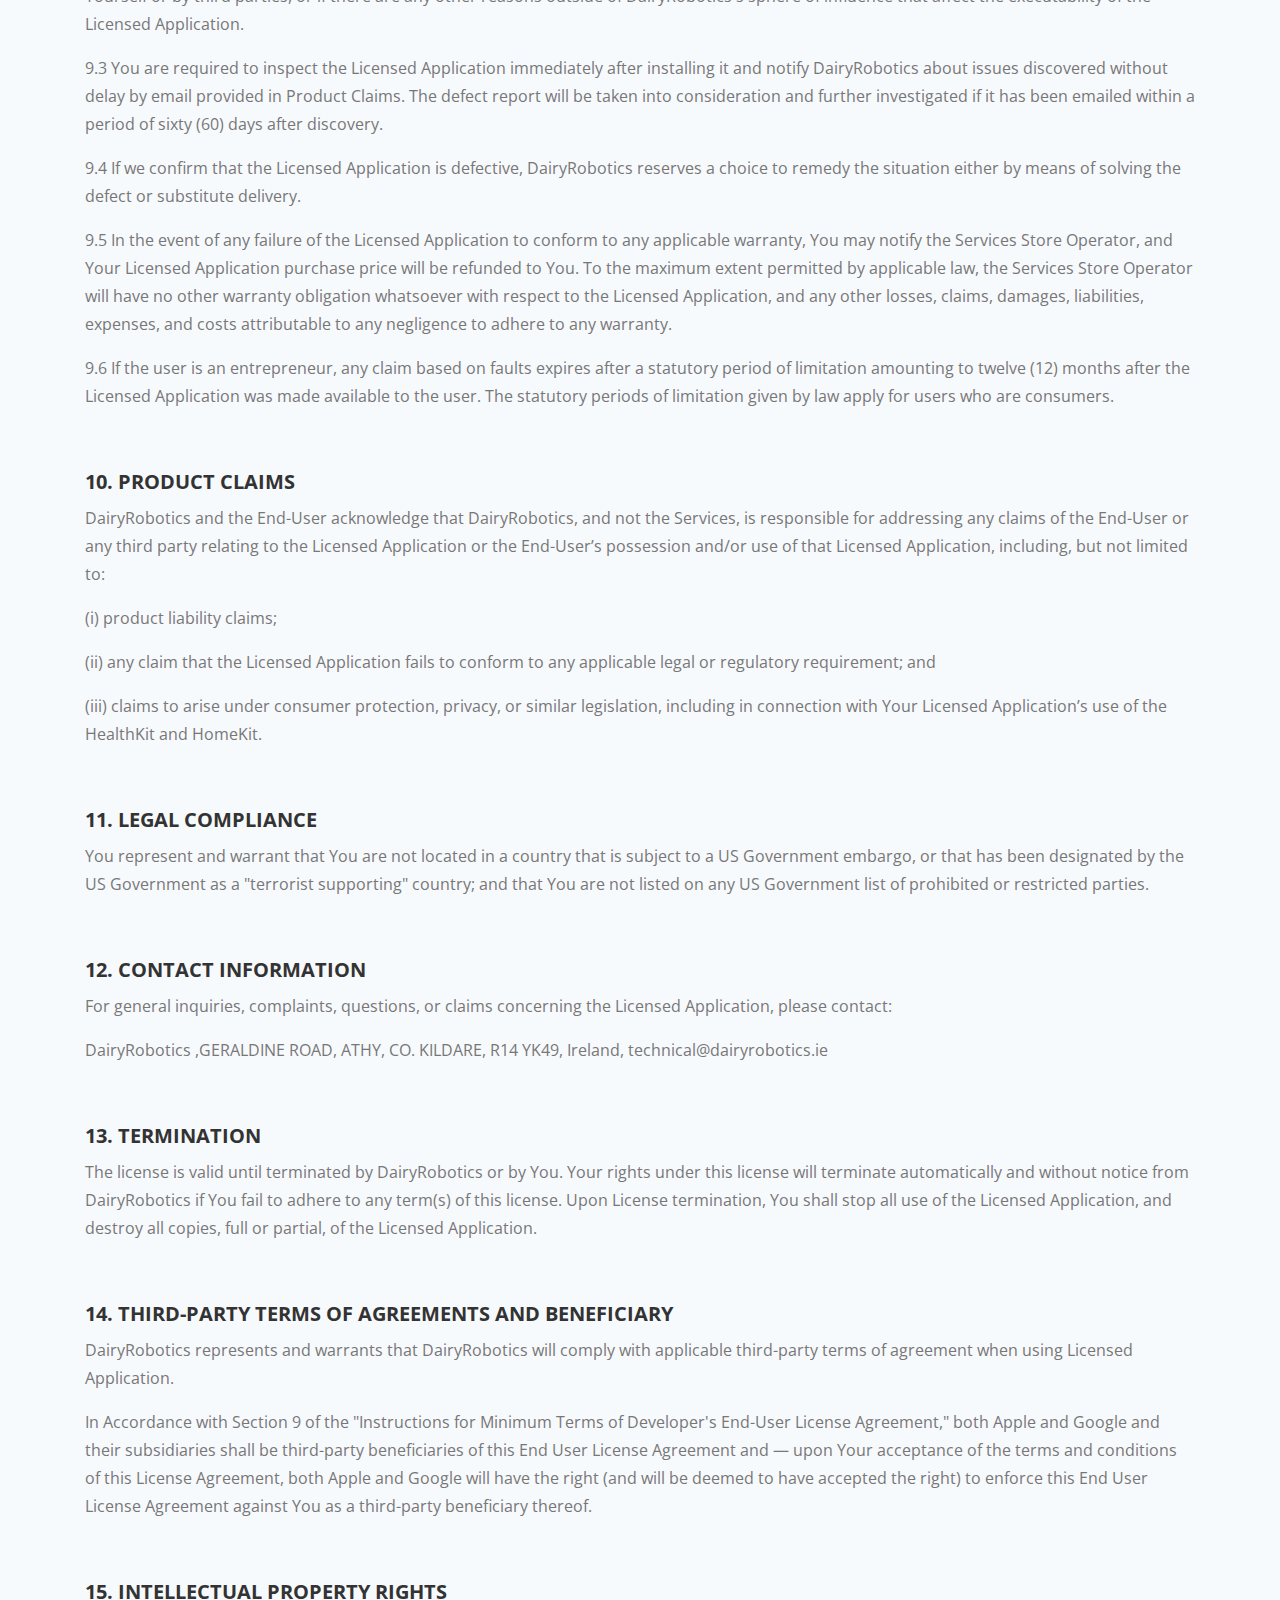
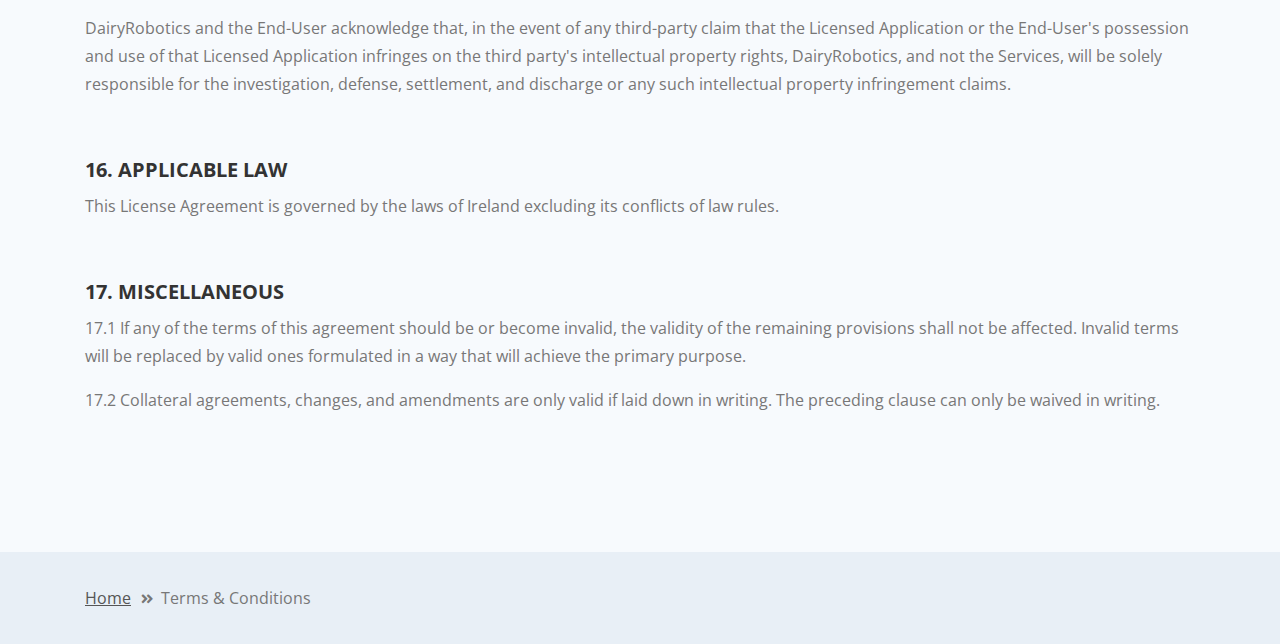
<file: terms-conditions.html>
<!DOCTYPE html>
<html lang="en">
<head>
    <meta charset="utf-8">
    <meta name="viewport" content="width=device-width, initial-scale=1, shrink-to-fit=no">
    
    <!-- SEO Meta Tags -->
    <meta name="description" content="Sync is a landing page HTML template built with Bootstrap 4 for presenting mobile apps to the online audience and for getting visitors to become users.">
    <meta name="author" content="Inovatik">

    <!-- OG Meta Tags to improve the way the post looks when you share the page on LinkedIn, Facebook, Google+ -->
	<meta property="og:site_name" content="" /> <!-- website name -->
	<meta property="og:site" content="" /> <!-- website link -->
	<meta property="og:title" content=""/> <!-- title shown in the actual shared post -->
	<meta property="og:description" content="" /> <!-- description shown in the actual shared post -->
	<meta property="og:image" content="" /> <!-- image link, make sure it's jpg -->
	<meta property="og:url" content="" /> <!-- where do you want your post to link to -->
	<meta property="og:type" content="article" />

    <!-- Webpage Title -->
    <title>Terms Conditions - Sync</title>
    
    <!-- Styles -->
    <link href="https://fonts.googleapis.com/css?family=Open+Sans:400,400i,700&display=swap&subset=latin-ext" rel="stylesheet">
    <link href="css/bootstrap.css" rel="stylesheet">
    <link href="css/fontawesome-all.css" rel="stylesheet">
    <link href="css/swiper.css" rel="stylesheet">
	<link href="css/magnific-popup.css" rel="stylesheet">
	<link href="css/styles.css" rel="stylesheet">
	
	<!-- Favicon  -->
    <link rel="icon" href="images/favicon.png">
</head>
<body data-spy="scroll" data-target=".fixed-top">
    
    <!-- Preloader -->
	<div class="spinner-wrapper">
        <div class="spinner">
            <div class="bounce1"></div>
            <div class="bounce2"></div>
            <div class="bounce3"></div>
        </div>
    </div>
    <!-- end of preloader -->

    <!-- Breadcrumbs -->
    <div class="ex-basic-1">
        <div class="container">
            <div class="row">
                <div class="col-lg-12">
                    <div class="breadcrumbs">
                        <a href="index.html">Home</a><i class="fa fa-angle-double-right"></i><span>Terms & Conditions</span>
                    </div> <!-- end of breadcrumbs -->
                </div> <!-- end of col -->
            </div> <!-- end of row -->
        </div> <!-- end of container -->
    </div> <!-- end of ex-basic-1 -->
    <!-- end of breadcrumbs -->


    <!-- Terms Content -->
    <div class="ex-basic-2">
        <div class="container">
            <div class="row">
                <div class="col-lg-12">
                    <div class="text-container dark">
                        <h2>Terms & Conditions</h2>
                        <h6>END-USER LICENSE AGREEMENT</h6>
                        <h6>Last updated April 15, 2022</h6>
                        <p>DairyBCS is licensed to You (End-User) by DairyRobotics, located and registered at GERALDINE ROAD, ATHY, CO. KILDARE R14 YK49, Ireland ("Licensor"), for use only under the terms of this License Agreement.</p>
                        <p>By downloading the Licensed Application from Apple's software distribution platform ("App Store") and Google's software distribution platform ("Play Store"), and any update thereto (as permitted by this License Agreement), You indicate that You agree to be bound by all of the terms and conditions of this License Agreement and that You accept this License Agreement. App Store and Play Store are referred to in this License Agreement as “Services.”</p>
                        <p>The parties of this License Agreement acknowledge that the Services are not a Party to this License Agreement and are not bound by any provisions or obligations with regard to the Licensed Application, such as warranty, liability, maintenance, and support thereof. DairyRobotics, not the Services, is solely responsible for the Licensed Application and the content thereof.</p>
                        <p>This License Agreement may not provide for usage rules for the Licensed Application that are in conflict with the latest Apple Media Services Terms and Conditions and Google Play Terms of Service ("Usage Rules"). DairyRobotics acknowledges that it had the opportunity to review the Usage Rules and this License Agreement is not conflicting with them.</p>
                        <p>DairyBCS when purchased or downloaded through the Services, is licensed to You for use only under the terms of this License Agreement. The Licensor reserves all rights not expressly granted to You. DairyBCS is to be used on devices that operate with Apple's operating systems ("iOS" and "Mac OS") or Google's operating system ("Android").</p>
                    </div> <!-- end of text-container -->
                    
                    <div class="text-container">
                        <h4>1. THE APPLICATION</h4>
                        <p>DairyBCS ("Licensed Application") is a piece of software created to helps the farmer to score their herd accurately. — and customized for iOS and Android mobile devices ("Devices"). It is used to BCS is a technique to assess how thin or fat a cow is on the determined scale.</p>
                        <p>The Licensed Application is not tailored to comply with industry-specific regulations (Health Insurance Portability and Accountability Act (HIPAA), Federal Information Security Management Act (FISMA), etc.), so if your interactions would be subjected to such laws, you may not use this Licensed Application. You may not use the Licensed Application in a way that would violate the Gramm-Leach-Bliley Act (GLBA).</p>
                    </div> <!-- end of text-container -->

                    <div class="text-container">
                        <h4>2. SCOPE OF LICENSE</h4>
                        <p>2.1  You are given a non-transferable, non-exclusive, non-sublicensable license to install and use the Licensed Application on any Devices that You (End-User) own or control and as permitted by the Usage Rules, with the exception that such Licensed Application may be accessed and used by other accounts associated with You (End-User, The Purchaser) via Family Sharing or volume purchasing.</p>
                        <p>2.2  This license will also govern any updates of the Licensed Application provided by the Licensor that replaces, repair, and/or supplement the first Licensed Application unless a separate license is provided for such update, in which case the terms of that new license will govern.</p>
                        <p>2.3  You may not share or make the Licensed Application available to third parties (unless to the degree allowed by the Usage Rules, and with DairyRobotics's prior written consent), sell, rent, lend, lease or otherwise redistribute the Licensed Application.</p>
                        <p>2.4  You may not reverse engineer, translate, disassemble, integrate, decompile, remove, modify, combine, create derivative works or updates of, adapt, or attempt to derive the source code of the Licensed Application, or any part thereof (except with DairyRobotics's prior written consent).</p>
                        <p>2.5  You may not copy (excluding when expressly authorized by this license and the Usage Rules) or alter the Licensed Application or portions thereof. You may create and store copies only on devices that You own or control for backup keeping under the terms of this license, the Usage Rules, and any other terms and conditions that apply to the device or software used. You may not remove any intellectual property notices. You acknowledge that no unauthorized third parties may gain access to these copies at any time. If you sell your Devices to a third party, you must remove the Licensed Application from the Devices before doing so.</p>
                        <p>2.6  Violations of the obligations mentioned above, as well as the attempt of such infringement, may be subject to prosecution and damages.</p>
                        <p>2.7  Licensor reserves the right to modify the terms and conditions of license.</p>
                        <p>2.8  Nothing in this license should be interpreted to restrict third-party terms. When using the Licensed Application, You must ensure that You comply with applicable third-party terms and conditions.</p>
                    </div> <!-- end of text-container -->

                     <div class="text-container">
                        <h4>3. TECHNICAL REQUIREMENTS</h4>
                        <p>3.1  The Licensed Application requires a firmware version 1.0.0 or higher. Licensor recommends using the latest version of the firmware.</p>
                        <p>3.2  Licensor attempts to keep the Licensed Application updated so that it complies with modified/new versions of the firmware and new hardware. You are not granted rights to claim such an update.</p>
                        <p>3.3  You acknowledge that it is Your responsibility to confirm and determine that the app end-user device on which You intend to use the Licensed Application satisfies the technical specifications mentioned above.</p>
                        <p>3.4  Licensor reserves the right to modify the technical specifications as it sees appropriate at any time.</p>
                    </div> <!-- end of text-container -->

                     <div class="text-container">
                        <h4>4. MAINTENANCE AND SUPPORT</h4>
                        <p>4.1  The Licensor is solely responsible for providing any maintenance and support services for this Licensed Application. You can reach the Licensor at the email address listed in the App Store or Play Store Overview for this Licensed Application.</p>
                        <p>4.2  DairyRobotics and the End-User acknowledge that the Services have no obligation whatsoever to furnish any maintenance and support services with respect to the Licensed Application.</p>
                    </div> <!-- end of text-container -->

                     <div class="text-container">
                        <h4>5. USE OF DATA</h4>
                        <p>You acknowledge that Licensor will be able to access and adjust Your downloaded Licensed Application content and Your personal information and that the Licensor's use of such material and information is subject to Your legal agreements with Licensor and Licensor's privacy policy: https://ranjitkathiriya.github.io/DairyBCS/privacy-policy.html.</p>
                        <p>You acknowledge that the Licensor may periodically collect and use technical data and related information about your device, system, application software, and peripherals, offer product support, facilitate the software updates, and for purposes of providing other services to you (if any) related to the Licensed Application. Licensor may also use this information to improve its products or to provide services or technologies to you, as long as it is in a form that does not personally identify you.</p>
                    </div> <!-- end of text-container -->

                     <div class="text-container">
                        <h4>6. USER-GENERATED CONTRIBUTIONS</h4>
                        <p>The Licensed Application does not offer users to submit or post content. We may provide you with the opportunity to create, submit, post, display, transmit, perform, publish, distribute, or broadcast content and materials to us or in the Licensed Application, including but not limited to text, writings, video, audio, photographs, graphics, comments, suggestions, or personal information or other material (collectively, "Contributions"). Contributions may be viewable by other users of the Licensed Application and through third-party websites or applications. As such, any Contributions you transmit may be treated in accordance with the Licensed Application Privacy Policy. When you create or make available any Contributions, you thereby represent and warrant that:</p>
                         <p>1. The creation, distribution, transmission, public display, or performance, and the accessing, downloading, or copying of your Contributions do not and will not infringe the proprietary rights, including but not limited to the copyright, patent, trademark, trade secret, or moral rights of any third party.</p>
                         <p>2. You are the creator and owner of or have the necessary licenses, rights, consents, releases, and permissions to use and to authorize us, the Licensed Application, and other users of the Licensed Application to use your Contributions in any manner contemplated by the Licensed Application and this License Agreement.</p>
                         <p>3. You have the written consent, release, and/or permission of each and every identifiable individual person in your Contributions to use the name or likeness or each and every such identifiable individual person to enable inclusion and use of your Contributions in any manner contemplated by the Licensed Application and this License Agreement.</p>
                         <p>4. Your Contributions are not false, inaccurate, or misleading.</p>
                         <p>5. Your Contributions are not unsolicited or unauthorized advertising, promotional materials, pyramid schemes, chain letters, spam, mass mailings, or other forms of solicitation.</p>
                         <p>6. Your Contributions are not obscene, lewd, lascivious, filthy, violent, harassing, libelous, slanderous, or otherwise objectionable (as determined by us).</p>
                         <p>7. Your Contributions do not ridicule, mock, disparage, intimidate, or abuse anyone.</p>
                         <p>8. Your Contributions are not used to harass or threaten (in the legal sense of those terms) any other person and to promote violence against a specific person or class of people.</p>
                         <p>9. Your Contributions do not violate any applicable law, regulation, or rule.</p>
                         <p>10. Your Contributions do not violate the privacy or publicity rights of any third party.</p>
                         <p>11. Your Contributions do not violate any applicable law concerning child pornography, or otherwise intended to protect the health or well-being of minors.</p>
                         <p>12. Your Contributions do not include any offensive comments that are connected to race, national origin, gender, sexual preference, or physical handicap.</p>
                         <p>13. Your Contributions do not otherwise violate, or link to material that violates any provision of this License Agreement, or any applicable law or regulation.</p>
                         <p>Any use of the Licensed Application in violation of the foregoing violates this License Agreement and may result in, among other things, termination or suspension of your rights to use the Licensed Application.</p>
                    </div>

                    <div class="text-container">
                        <h4>7. CONTRIBUTION LICENSE</h4>
                        <p>You agree that we may access, store, process, and use any information and personal data that you provide following the terms of the Privacy Policy and your choices (including settings).</p>
                        <p>By submitting suggestions of other feedback regarding the Licensed Application, you agree that we can use and share such feedback for any purpose without compensation to you.</p>
                        <p>We do not assert any ownership over your Contributions. You retain full ownership of all of your Contributions and any intellectual property rights or other proprietary rights associated with your Contributions. We are not liable for any statements or representations in your Contributions provided by you in any area in the Licensed Application. You are solely responsible for your Contributions to the Licensed Application and you expressly agree to exonerate us from any and all responsibility and to refrain from any legal action against us regarding your Contributions.</p>
                    </div>

                    <div class="text-container">
                        <h4>8. LIABILITY</h4>
                        <p>8.1  Licensor's responsibility in the case of violation of obligations and tort shall be limited to intent and gross negligence. Only in case of a breach of essential contractual duties (cardinal obligations), Licensor shall also be liable in case of slight negligence. In any case, liability shall be limited to the foreseeable, contractually typical damages. The limitation mentioned above does not apply to injuries to life, limb, or health.</p>
                        <p>8.2  Licensor takes no accountability or responsibility for any damages caused due to a breach of duties according to Section 2 of this License Agreement. To avoid data loss, You are required to make use of backup functions of the Licensed Application to the extent allowed by applicable third-party terms and conditions of use. You are aware that in case of alterations or manipulations of the Licensed Application, You will not have access to the Licensed Application.</p>
                    </div>

                    <div class="text-container">
                        <h4>9. WARRANTY</h4>
                        <p>9.1  Licensor warrants that the Licensed Application is free of spyware, trojan horses, viruses, or any other malware at the time of Your download. Licensor warrants that the Licensed Application works as described in the user documentation.</p>
                        <p>9.2  No warranty is provided for the Licensed Application that is not executable on the device, that has been unauthorizedly modified, handled inappropriately or culpably, combined or installed with inappropriate hardware or software, used with inappropriate accessories, regardless if by Yourself or by third parties, or if there are any other reasons outside of DairyRobotics's sphere of influence that affect the executability of the Licensed Application.</p>
                        <p>9.3  You are required to inspect the Licensed Application immediately after installing it and notify DairyRobotics about issues discovered without delay by email provided in Product Claims. The defect report will be taken into consideration and further investigated if it has been emailed within a period of sixty (60) days after discovery.</p>
                        <p>9.4  If we confirm that the Licensed Application is defective, DairyRobotics reserves a choice to remedy the situation either by means of solving the defect or substitute delivery.</p>
                        <p>9.5  In the event of any failure of the Licensed Application to conform to any applicable warranty, You may notify the Services Store Operator, and Your Licensed Application purchase price will be refunded to You. To the maximum extent permitted by applicable law, the Services Store Operator will have no other warranty obligation whatsoever with respect to the Licensed Application, and any other losses, claims, damages, liabilities, expenses, and costs attributable to any negligence to adhere to any warranty.</p>
                        <p>9.6  If the user is an entrepreneur, any claim based on faults expires after a statutory period of limitation amounting to twelve (12) months after the Licensed Application was made available to the user. The statutory periods of limitation given by law apply for users who are consumers.</p>
                    </div>

                    <div class="text-container">
                        <h4>10. PRODUCT CLAIMS</h4>
                        <p>DairyRobotics and the End-User acknowledge that DairyRobotics, and not the Services, is responsible for addressing any claims of the End-User or any third party relating to the Licensed Application or the End-User’s possession and/or use of that Licensed Application, including, but not limited to:</p>
                        <p>(i) product liability claims;</p>
                        <p>(ii) any claim that the Licensed Application fails to conform to any applicable legal or regulatory requirement; and</p>
                        <p>(iii) claims to arise under consumer protection, privacy, or similar legislation, including in connection with Your Licensed Application’s use of the HealthKit and HomeKit.</p>
                    </div>

                    <div class="text-container">
                        <h4>11. LEGAL COMPLIANCE</h4>
                        <p>You represent and warrant that You are not located in a country that is subject to a US Government embargo, or that has been designated by the US Government as a "terrorist supporting" country; and that You are not listed on any US Government list of prohibited or restricted parties.</p>
                    </div>

                    <div class="text-container">
                        <h4>12. CONTACT INFORMATION</h4>
                        <p>For general inquiries, complaints, questions, or claims concerning the Licensed Application, please contact:</p>
                        <p>DairyRobotics ,GERALDINE ROAD, ATHY, CO. KILDARE, R14 YK49, Ireland, technical@dairyrobotics.ie</p>
                    </div>

                    <div class="text-container">
                        <h4>13. TERMINATION</h4>
                        <p>The license is valid until terminated by DairyRobotics or by You. Your rights under this license will terminate automatically and without notice from DairyRobotics if You fail to adhere to any term(s) of this license. Upon License termination, You shall stop all use of the Licensed Application, and destroy all copies, full or partial, of the Licensed Application.</p>
                    </div>

                    <div class="text-container">
                        <h4>14. THIRD-PARTY TERMS OF AGREEMENTS AND BENEFICIARY</h4>
                        <p>DairyRobotics represents and warrants that DairyRobotics will comply with applicable third-party terms of agreement when using Licensed Application.</p>
                        <p>In Accordance with Section 9 of the "Instructions for Minimum Terms of Developer's End-User License Agreement," both Apple and Google and their subsidiaries shall be third-party beneficiaries of this End User License Agreement and — upon Your acceptance of the terms and conditions of this License Agreement, both Apple and Google will have the right (and will be deemed to have accepted the right) to enforce this End User License Agreement against You as a third-party beneficiary thereof.</p>
                    </div>

                    <div class="text-container">
                        <h4>15. INTELLECTUAL PROPERTY RIGHTS</h4>
                        <p>DairyRobotics and the End-User acknowledge that, in the event of any third-party claim that the Licensed Application or the End-User's possession and use of that Licensed Application infringes on the third party's intellectual property rights, DairyRobotics, and not the Services, will be solely responsible for the investigation, defense, settlement, and discharge or any such intellectual property infringement claims.</p>
                    </div>

                    <div class="text-container">
                        <h4>16. APPLICABLE LAW</h4>
                        <p>This License Agreement is governed by the laws of Ireland excluding its conflicts of law rules.</p>
                    </div>

                    <div class="text-container">
                        <h4>17. MISCELLANEOUS</h4>
                        <p>17.1  If any of the terms of this agreement should be or become invalid, the validity of the remaining provisions shall not be affected. Invalid terms will be replaced by valid ones formulated in a way that will achieve the primary purpose.</p>
                        <p>17.2  Collateral agreements, changes, and amendments are only valid if laid down in writing. The preceding clause can only be waived in writing.</p>
                    </div>
                </div>
            </div>
        </div>
    </div>
    <!-- end of terms content -->

    
    <!-- Breadcrumbs -->
    <div class="ex-basic-1">
        <div class="container">
            <div class="row">
                <div class="col-lg-12">
                    <div class="breadcrumbs">
                        <a href="index.html">Home</a><i class="fa fa-angle-double-right"></i><span>Terms & Conditions</span>
                    </div> <!-- end of breadcrumbs -->
                </div> <!-- end of col -->
            </div> <!-- end of row -->
        </div> <!-- end of container -->
    </div> <!-- end of ex-basic-1 -->
    <!-- end of breadcrumbs -->


    <!-- Scripts -->
    <script src="js/jquery.min.js"></script> <!-- jQuery for Bootstrap's JavaScript plugins -->
    <script src="js/popper.min.js"></script> <!-- Popper tooltip library for Bootstrap -->
    <script src="js/bootstrap.min.js"></script> <!-- Bootstrap framework -->
    <script src="js/jquery.easing.min.js"></script> <!-- jQuery Easing for smooth scrolling between anchors -->
    <script src="js/swiper.min.js"></script> <!-- Swiper for image and text sliders -->
    <script src="js/jquery.magnific-popup.js"></script> <!-- Magnific Popup for lightboxes -->
    <script src="js/validator.min.js"></script> <!-- Validator.js - Bootstrap plugin that validates forms -->
    <script src="js/scripts.js"></script> <!-- Custom scripts -->
</body>
</html>
</file>
<file: css/styles.css>
/* Template: Sync - Free Mobile App Landing Page HTML Template
   Author: Inovatik
   Created: Dec 2019
   Description: Master CSS file
*/

/*****************************************
Table Of Contents:

01. General Styles
02. Preloader
03. Navigation
04. Header
05. Small Features
06. Description 1
07. Description 1 Details Lightbox
08. Description 2
09. Features
10. Screenshots
11. Testimonials
12. Statistics
13. Download
14. Footer
15. Copyright
16. Back To Top Button
17. Extra Pages
18. Media Queries
******************************************/

/*****************************************
Colors:
- Backgrounds - light gray #f7fafd
- Backgrounds - gray #e8eff6
- Buttons - red #ff556e
- Headings text, navbar links - black #333
- Body text - dark gray #777
******************************************/


/******************************/
/*     01. General Styles     */
/******************************/
body,
html {
    width: 100%;
	height: 100%;
}

body{
overflow-x:hidden;
}

body, p {
	color: #777; 
	font: 400 1rem/1.75rem "Open Sans", sans-serif;
}

.p-large {
	font: 400 1.125rem/1.875rem "Open Sans", sans-serif;
}

.p-small {
	font: 400 0.875rem/1.5rem "Open Sans", sans-serif;
}

.p-heading {
	margin-bottom: 4rem;
	text-align: center;
}

h1 {
	color: #333;
	font: 700 2.625rem/3.375rem "Open Sans", sans-serif;
}

h2 {
	color: #333;
	font: 700 2.125rem/2.75rem "Open Sans", sans-serif;
}

h3 {
	color: #333;
	font: 700 1.75rem/2.375rem "Open Sans", sans-serif;
}

h4 {
	color: #333;
	font: 700 1.25rem/1.75rem "Open Sans", sans-serif;
}

h5 {
	color: #333;
	font: 700 1.125rem/1.625rem "Open Sans", sans-serif;
}

h6 {
	color: #333;
	font: 700 1rem/1.5rem "Open Sans", sans-serif;
}

.testimonial-text {
	font-style: italic;
}

.testimonial-author {
	font-weight: 700;
	font-size: 1rem;
	line-height: 1.5rem;
}



.li-space-lg li {
	margin-bottom: 0.625rem;
}

a {
	color: #555;
	text-decoration: underline;
}

a:hover {
	color: #555;
	text-decoration: underline;
}

a.red {
	color: #ff556e;
}

.btn-solid-reg {
	display: inline-block;
	padding: 1.1875rem 2.125rem 1.1875rem 2.125rem;
	border: 0.125rem solid #5C79E6;
	border-radius: 2rem;
	background-color: #5C79E6;
	color: #fff;
	font: 700 0.875rem/0 "Open Sans", sans-serif;
	text-decoration: none;
	transition: all 0.2s;
}

.btn-solid-reg:hover {
	border: 0.125rem solid #5C79E6;
	background-color: transparent;
	color: #5C79E6;
	text-decoration: none;
}

.btn-solid-lg {
	display: inline-block;
	padding: 1.5rem 2.375rem 1.5rem 2.375rem;
	border: 0.125rem solid #5C79E6;
	border-radius: 2rem;
	background-color: #5C79E6;
	color: #fff;
	font: 700 0.875rem/0 "Open Sans", sans-serif;
	text-decoration: none;
	transition: all 0.2s;
}

.btn-solid-lg:hover {
	border: 0.125rem solid #5C79E6;
	background-color: transparent;
	color: #5C79E6;
	text-decoration: none;
}

.btn-solid-lg .fab {
	margin-right: 0.5rem;
	font-size: 1.25rem;
	line-height: 0;
	vertical-align: top;
}

.btn-solid-lg .fab.fa-google-play {
	font-size: 1rem;
}

.btn-outline-reg {
	display: inline-block;
	padding: 1.1875rem 2.125rem 1.1875rem 2.125rem;
	border: 0.125rem solid #333;
	border-radius: 2rem;
	background-color: transparent;
	color: #333;
	font: 700 0.875rem/0 "Open Sans", sans-serif;
	text-decoration: none;
	transition: all 0.2s;
}

.btn-outline-reg:hover {
	border: 0.125rem solid #333;
	background-color: #333;
	color: #fff;
	text-decoration: none;
}

.btn-outline-lg {
	display: inline-block;
	padding: 1.5rem 2.375rem 1.5rem 2.375rem;
	border: 0.125rem solid #333;
	border-radius: 2rem;
	background-color: transparent;
	color: #333;
	font: 700 0.875rem/0 "Open Sans", sans-serif;
	text-decoration: none;
	transition: all 0.2s;
}

.btn-outline-lg:hover {
	border: 0.125rem solid #333;
	background-color: #333;
	color: #fff;
	text-decoration: none;
}

.btn-outline-sm {
	display: inline-block;
	padding: 1rem 1.5rem 1rem 1.5rem;
	border: 0.125rem solid #333;
	border-radius: 2rem;
	background-color: transparent;
	color: #333;
	font: 700 0.875rem/0 "Open Sans", sans-serif;
	text-decoration: none;
	transition: all 0.2s;
}

.btn-outline-sm:hover {
	border: 0.125rem solid #333;
	background-color: #333;
	color: #fff;
	text-decoration: none;
}

.form-group {
	position: relative;
	margin-bottom: 1.25rem;
}

.form-group.has-error.has-danger {
	margin-bottom: 0.625rem;
}

.form-group.has-error.has-danger .help-block.with-errors ul {
	margin-top: 0.375rem;
}

.label-control {
	position: absolute;
	top: 0.87rem;
	left: 1.375rem;
	color: #777;
	opacity: 1;
	font: 400 0.875rem/1.375rem "Open Sans", sans-serif;
	cursor: text;
	transition: all 0.2s ease;
}
/* Custom Changes-1 for center button for video play.*/
.middle {
  transition: .5s ease;
  position: absolute;
  top: 50%;
  left: 50%;
  transform: translate(-50%, -50%);
  -ms-transform: translate(-50%, -50%);
  text-align: center;
}

.videoWrapper {
    padding-bottom: 56.25%; /* 16:9 */
}

.videoWrapper iframe {
    position: absolute;
    width: 100%;
    height: 100%;
}

/* Till here */

/* IE10+ hack to solve lower label text position compared to the rest of the browsers */
@media screen and (-ms-high-contrast: active), screen and (-ms-high-contrast: none) {  
	.label-control {
		top: 0.9375rem;
	}
}

.form-control-input:focus + .label-control,
.form-control-input.notEmpty + .label-control,
.form-control-textarea:focus + .label-control,
.form-control-textarea.notEmpty + .label-control {
	top: 0.125rem;
	opacity: 1;
	font-size: 0.75rem;
	font-weight: 700;
}

.form-control-input,
.form-control-select {
	display: block; /* needed for proper display of the label in Firefox, IE, Edge */
	width: 100%;
	padding-top: 1.0625rem;
	padding-bottom: 0.0625rem;
	padding-left: 1.3125rem;
	border: 1px solid #c4d8dc;
	border-radius: 0.25rem;
	background-color: #fff;
	color: #777;
	font: 400 0.875rem/1.875rem "Open Sans", sans-serif;
	transition: all 0.2s;
	-webkit-appearance: none; /* removes inner shadow on form inputs on ios safari */
}

.form-control-select {
	padding-top: 0.5rem;
	padding-bottom: 0.5rem;
	height: 3rem;
}

/* IE10+ hack to solve lower label text position compared to the rest of the browsers */
@media screen and (-ms-high-contrast: active), screen and (-ms-high-contrast: none) {  
	.form-control-input {
		padding-top: 1.25rem;
		padding-bottom: 0.75rem;
		line-height: 1.75rem;
	}

	.form-control-select {
		padding-top: 0.875rem;
		padding-bottom: 0.75rem;
		height: 3.125rem;
		line-height: 2.125rem;
	}
}

select {
    /* you should keep these first rules in place to maintain cross-browser behavior */
    -webkit-appearance: none;
	-moz-appearance: none;
	-ms-appearance: none;
    -o-appearance: none;
    appearance: none;
    background-image: url('../images/down-arrow.png');
    background-position: 96% 50%;
    background-repeat: no-repeat;
    outline: none;
}

select::-ms-expand {
    display: none; /* removes the ugly default down arrow on select form field in IE11 */
}

.form-control-textarea {
	display: block; /* used to eliminate a bottom gap difference between Chrome and IE/FF */
	width: 100%;
	height: 8rem; /* used instead of html rows to normalize height between Chrome and IE/FF */
	padding-top: 1.25rem;
	padding-left: 1.3125rem;
	border: 1px solid #c4d8dc;
	border-radius: 0.25rem;
	background-color: #fff;
	color: #777;
	font: 400 0.875rem/1.75rem "Open Sans", sans-serif;
	transition: all 0.2s;
}

.form-control-input:focus,
.form-control-select:focus,
.form-control-textarea:focus {
	border: 1px solid #a1a1a1;
	outline: none; /* Removes blue border on focus */
}

.form-control-input:hover,
.form-control-select:hover,
.form-control-textarea:hover {
	border: 1px solid #a1a1a1;
}

input[type='checkbox'] {
	vertical-align: -10%;
	margin-right: 0.5rem;
}

/* IE10+ hack to raise checkbox field position compared to the rest of the browsers */
@media screen and (-ms-high-contrast: active), screen and (-ms-high-contrast: none) {  
	input[type='checkbox'] {
		vertical-align: -9%;
	}
}

.form-control-submit-button {
	display: inline-block;
	width: 100%;
	height: 3.125rem;
	border: 0.125rem solid #5C79E6;
	border-radius: 1.5rem;
	background-color: #5C79E6;
	color: #fff;
	font: 700 0.875rem/0 "Open Sans", sans-serif;
	cursor: pointer;
	transition: all 0.2s;
}

.form-control-submit-button:hover {
	border: 0.125rem solid #5C79E6;
	background-color: transparent;
	color: #5C79E6;
}

/* Form Success And Error Message Formatting */
#pmsgSubmit.h3.text-center.tada.animated,
#pmsgSubmit.h3.text-center {
	display: block;
	margin-bottom: 0;
	color: #ff556e;
	font-weight: 400;
	font-size: 1.125rem;
	line-height: 1rem;
}

.help-block.with-errors .list-unstyled {
	font-size: 0.75rem;
	line-height: 1.125rem;
	text-align: left;
}

.help-block.with-errors ul {
	margin-bottom: 0;
}
/* end of form success and error message formatting */

/* Form Success And Error Message Animation - Animate.css */
@-webkit-keyframes tada {
	from {
		-webkit-transform: scale3d(1, 1, 1);
		-ms-transform: scale3d(1, 1, 1);
		transform: scale3d(1, 1, 1);
	}
	10%, 20% {
		-webkit-transform: scale3d(.9, .9, .9) rotate3d(0, 0, 1, -3deg);
		-ms-transform: scale3d(.9, .9, .9) rotate3d(0, 0, 1, -3deg);
		transform: scale3d(.9, .9, .9) rotate3d(0, 0, 1, -3deg);
	}
	30%, 50%, 70%, 90% {
		-webkit-transform: scale3d(1.1, 1.1, 1.1) rotate3d(0, 0, 1, 3deg);
		-ms-transform: scale3d(1.1, 1.1, 1.1) rotate3d(0, 0, 1, 3deg);
		transform: scale3d(1.1, 1.1, 1.1) rotate3d(0, 0, 1, 3deg);
	}
	40%, 60%, 80% {
		-webkit-transform: scale3d(1.1, 1.1, 1.1) rotate3d(0, 0, 1, -3deg);
		-ms-transform: scale3d(1.1, 1.1, 1.1) rotate3d(0, 0, 1, -3deg);
		transform: scale3d(1.1, 1.1, 1.1) rotate3d(0, 0, 1, -3deg);
	}
	to {
		-webkit-transform: scale3d(1, 1, 1);
		-ms-transform: scale3d(1, 1, 1);
		transform: scale3d(1, 1, 1);
	}
}

@keyframes tada {
	from {
		-webkit-transform: scale3d(1, 1, 1);
		-ms-transform: scale3d(1, 1, 1);
		transform: scale3d(1, 1, 1);
	}
	10%, 20% {
		-webkit-transform: scale3d(.9, .9, .9) rotate3d(0, 0, 1, -3deg);
		-ms-transform: scale3d(.9, .9, .9) rotate3d(0, 0, 1, -3deg);
		transform: scale3d(.9, .9, .9) rotate3d(0, 0, 1, -3deg);
	}
	30%, 50%, 70%, 90% {
		-webkit-transform: scale3d(1.1, 1.1, 1.1) rotate3d(0, 0, 1, 3deg);
		-ms-transform: scale3d(1.1, 1.1, 1.1) rotate3d(0, 0, 1, 3deg);
		transform: scale3d(1.1, 1.1, 1.1) rotate3d(0, 0, 1, 3deg);
	}
	40%, 60%, 80% {
		-webkit-transform: scale3d(1.1, 1.1, 1.1) rotate3d(0, 0, 1, -3deg);
		-ms-transform: scale3d(1.1, 1.1, 1.1) rotate3d(0, 0, 1, -3deg);
		transform: scale3d(1.1, 1.1, 1.1) rotate3d(0, 0, 1, -3deg);
	}
	to {
		-webkit-transform: scale3d(1, 1, 1);
		-ms-transform: scale3d(1, 1, 1);
		transform: scale3d(1, 1, 1);
	}
}

.tada {
	-webkit-animation-name: tada;
	animation-name: tada;
}

.animated {
	-webkit-animation-duration: 1s;
	animation-duration: 1s;
	-webkit-animation-fill-mode: both;
	animation-fill-mode: both;
}
/* end of form success and error message animation - Animate.css */

/* Fade-move Animation For Details Lightbox - Magnific Popup */
/* at start */
.my-mfp-slide-bottom .zoom-anim-dialog {
	opacity: 0;
	transition: all 0.2s ease-out;
	-webkit-transform: translateY(-1.25rem) perspective(37.5rem) rotateX(10deg);
	-ms-transform: translateY(-1.25rem) perspective(37.5rem) rotateX(10deg);
	transform: translateY(-1.25rem) perspective(37.5rem) rotateX(10deg);
}

/* animate in */
.my-mfp-slide-bottom.mfp-ready .zoom-anim-dialog {
	opacity: 1;
	-webkit-transform: translateY(0) perspective(37.5rem) rotateX(0); 
	-ms-transform: translateY(0) perspective(37.5rem) rotateX(0); 
	transform: translateY(0) perspective(37.5rem) rotateX(0); 
}

/* animate out */
.my-mfp-slide-bottom.mfp-removing .zoom-anim-dialog {
	opacity: 0;
	-webkit-transform: translateY(-0.625rem) perspective(37.5rem) rotateX(10deg); 
	-ms-transform: translateY(-0.625rem) perspective(37.5rem) rotateX(10deg); 
	transform: translateY(-0.625rem) perspective(37.5rem) rotateX(10deg); 
}

/* dark overlay, start state */
.my-mfp-slide-bottom.mfp-bg {
	opacity: 0;
	transition: opacity 0.2s ease-out;
}

/* animate in */
.my-mfp-slide-bottom.mfp-ready.mfp-bg {
	opacity: 0.8;
}
/* animate out */
.my-mfp-slide-bottom.mfp-removing.mfp-bg {
	opacity: 0;
}
/* end of fade-move animation for details lightbox - magnific popup */

/* Fade Animation For Image Lightbox - Magnific Popup */
@-webkit-keyframes fadeIn {
	from {
		opacity: 0;
	}
	to {
		opacity: 1;
	}
}

@keyframes fadeIn {
	from {
		opacity: 0;
	}
	to {
		opacity: 1;
	}
}

.fadeIn {
	-webkit-animation: fadeIn 0.6s;
	animation: fadeIn 0.6s;
}

@-webkit-keyframes fadeOut {
	from {
		opacity: 1;
	}
	to {
		opacity: 0;
	}
}

@keyframes fadeOut {
	from {
		opacity: 1;
	}
	to {
		opacity: 0;
	}
}

.fadeOut {
	-webkit-animation: fadeOut 0.8s;
	animation: fadeOut 0.8s;
}
/* end of fade animation for details lightbox - magnific popup */


/*************************/
/*     02. Preloader     */
/*************************/
.spinner-wrapper {
	position: fixed;
	z-index: 999999;
	top: 0;
	right: 0;
	bottom: 0;
	left: 0;
	background: #f7fafd;
}

.spinner {
	position: absolute;
	top: 50%; /* centers the loading animation vertically one the screen */
	left: 50%; /* centers the loading animation horizontally one the screen */
	width: 3.75rem;
	height: 1.25rem;
	margin: -0.625rem 0 0 -1.875rem; /* is width and height divided by two */ 
	text-align: center;
}

.spinner > div {
	display: inline-block;
	width: 1rem;
	height: 1rem;
	border-radius: 100%;
	background-color: #5C79E6;
	-webkit-animation: sk-bouncedelay 1.4s infinite ease-in-out both;
	animation: sk-bouncedelay 1.4s infinite ease-in-out both;
}

.spinner .bounce1 {
	-webkit-animation-delay: -0.32s;
	animation-delay: -0.32s;
}

.spinner .bounce2 {
	-webkit-animation-delay: -0.16s;
	animation-delay: -0.16s;
}

@-webkit-keyframes sk-bouncedelay {
	0%, 80%, 100% { -webkit-transform: scale(0); }
	40% { -webkit-transform: scale(1.0); }
}

@keyframes sk-bouncedelay {
	0%, 80%, 100% { 
		-webkit-transform: scale(0);
		-ms-transform: scale(0);
		transform: scale(0);
	} 40% { 
		-webkit-transform: scale(1.0);
		-ms-transform: scale(1.0);
		transform: scale(1.0);
	}
}


/**************************/
/*     03. Navigation     */
/**************************/
.navbar-custom {
	background-color: #f7fafd;
	box-shadow: 0 0.0625rem 0.375rem 0 rgba(0, 0, 0, 0.1);
	font: 700 0.875rem/0.875rem "Open Sans", sans-serif;
	transition: all 0.2s;
}

.navbar-custom .navbar-brand.logo-image img {
    width: 6.6875rem;
	height: 2.25rem;
}

.navbar-custom .navbar-brand.logo-text {
	font: 700 2rem/1rem "Open Sans", sans-serif;
	color: #333;
	text-decoration: none;
}

.navbar-custom .navbar-nav {
	margin-top: 0.75rem;
	margin-bottom: 0.5rem;
}

.navbar-custom .nav-item .nav-link {
	padding: 0.625rem 0.75rem;
	color: #333;
	text-decoration: none;
	transition: all 0.2s ease;
}

.navbar-custom .nav-item .nav-link:hover,
.navbar-custom .nav-item .nav-link.active {
	color: #5C79E6;
}

/* Dropdown Menu */
.navbar-custom .dropdown:hover > .dropdown-menu {
	display: block; /* this makes the dropdown menu stay open while hovering it */
	min-width: auto;
	animation: fadeDropdown 0.2s; /* required for the fade animation */
}

@keyframes fadeDropdown {
    0% {
        opacity: 0;
    }

    100% {
        opacity: 1;
    }
}

.navbar-custom .dropdown-toggle {
	cursor: default;
}

.navbar-custom .dropdown-toggle:focus { /* removes dropdown outline on focus */
	outline: 0;
}

.navbar-custom .dropdown-menu {
	margin-top: 0;
	border: none;
	border-radius: 0.25rem;
	background-color: #f7fafd;
}

.navbar-custom .dropdown-item {
	color: #333;
	text-decoration: none;
}

.navbar-custom .dropdown-item:hover {
	background-color: #f7fafd;
}

.navbar-custom .dropdown-item .item-text {
	font: 700 0.875rem/0.875rem "Open Sans", sans-serif;
}

.navbar-custom .dropdown-item:hover .item-text {
	color: #5C79E6;
}

.navbar-custom .dropdown-divider {
	width: 100%;
	height: 1px;
	margin: 0.75rem auto 0.725rem auto;
	border: none;
	background-color: #c4d8dc;
	opacity: 0.2;
}
/* end of dropdown menu */

.navbar-custom .nav-item .btn-outline-sm {
	margin-top: 0.125rem;
	margin-bottom: 1.375rem;
	margin-left: 0.5rem;
	border: 0.125rem solid #5C79E6;
	color: #5C79E6;
}

.navbar-custom .nav-item .btn-outline-sm:hover {
	border: 0.125rem solid #5C79E6;
	background-color: #5C79E6;
	color: #fff;
}

.navbar-custom .navbar-toggler {
	padding: 0;
	border: none;
	color: #333;
	font-size: 2rem;
}

.navbar-custom button[aria-expanded='false'] .navbar-toggler-awesome.fas.fa-times{
	display: none;
}

.navbar-custom button[aria-expanded='false'] .navbar-toggler-awesome.fas.fa-bars{
	display: inline-block;
}

.navbar-custom button[aria-expanded='true'] .navbar-toggler-awesome.fas.fa-bars{
	display: none;
}

.navbar-custom button[aria-expanded='true'] .navbar-toggler-awesome.fas.fa-times{
	display: inline-block;
	margin-right: 0.125rem;
}


/*********************/
/*    04. Header     */
/*********************/
.header {
	position: relative;
	overflow: hidden;
	padding-top: 8rem;
	padding-bottom: 3rem;
	background-color: #f7fafd;
	text-align: center;
}

.header .text-container {
	margin-bottom: 3rem;
}

.header h1 {
	margin-bottom: 1rem;
}

.header .p-heading {
	margin-bottom: 2rem;
}

.header .btn-solid-lg {
	margin-right: 0.5rem;
	margin-bottom: 1.125rem;
	margin-left: 0.5rem;
}

.header .deco-white-circle-1,
.header .deco-white-circle-2,
.header .deco-blue-circle,
.header .deco-yellow-circle,
.header .deco-green-diamond {
	display: none;
}


/******************************/
/*     05. Small Features     */
/******************************/
.cards-1 {
	padding-top: 1rem;
	padding-bottom: 2rem;
	background-color: #f7fafd;
	text-align: center;
}

.cards-1 .card {
	max-width: 11rem;
	margin-right: auto;
	margin-bottom: 3rem;
	margin-left: auto;
	padding: 0;
	border: none;
	background-color: transparent;
}

.cards-1 .card-image {
	width: 7.5rem;
	height: 7.5rem;
	margin-right: auto;
	margin-bottom: 1.5rem;
	margin-left: auto;
	border-radius: 50%;
	background-color: #ebe7fa;
}

.cards-1 .card-image .fas {
	color: #aa7eec;
	font-size: 3.25rem;
	line-height: 7.5rem;
}

.cards-1 .card-image.green {
	background-color: #daf4ef;
}

.cards-1 .card-image.green .fas {
	color: #19ca94;
}

.cards-1 .card-image.red {
	background-color: #f8e5ea;
}

.cards-1 .card-image.red .fas {
	color: #ff556e;
}

.cards-1 .card-image.yellow {
	background-color: #f8f1de;
}

.cards-1 .card-image.yellow .fas {
	color: #ffb30f;
}

.cards-1 .card-image.blue {
	background-color: #e1f2fa;
}

.cards-1 .card-image.blue .fas {
	color: #50b9e8;
}

.cards-1 .card-body {
	padding: 0;
}

.cards-1 .card-title {
	margin-bottom: 0.5rem;
}


/*****************************/
/*     06. Description 1     */
/*****************************/
.basic-1 {
	padding-top: 3rem;
	padding-bottom: 8rem;
	background-color: #f7fafd;
}

.basic-1 .image-container {
	margin-bottom: 5rem;
}

.basic-1 h2 {
	margin-bottom: 1.5rem;
}

.basic-1 .list-unstyled {
	margin-bottom: 1.75rem;
}

.basic-1 .list-unstyled .fas {
	color: #777;
	font-size: 0.5rem;
	line-height: 1.75rem;
}

.basic-1 .list-unstyled .media-body {
	margin-left: 0.5rem;
}


/**********************************************/
/*     07. Description 1 Details Lightbox     */
/**********************************************/
.lightbox-basic {
	position: relative;
	max-width: 71.875rem;
	margin: 2.5rem auto;
	padding: 3rem 1rem;
	background-color: #fff;
	text-align: left;
}

.lightbox-basic .image-container {
	margin-bottom: 3rem;
	text-align: center;
}

.lightbox-basic h3 {
	margin-bottom: 0.5rem;
}

.lightbox-basic hr {
	width: 2.75rem;
	margin-top: 0.125rem;
	margin-bottom: 1rem;
	margin-left: 0;
	border-top: 0.125rem solid #e0e0e0;
}

.lightbox-basic h4 {
	margin-top: 1.75rem;
	margin-bottom: 0.625rem;
}

.lightbox-basic .list-unstyled {
	margin-bottom: 1.5rem;
}

.lightbox-basic .list-unstyled .far {
	color: #19ca94;
	font-size: 1.125rem;
	line-height: 1.75rem;
}

.lightbox-basic .list-unstyled .media-body {
	margin-left: 0.625rem;
}

.lightbox-basic .list-unstyled {
	margin-bottom: 1.5rem;
}

/* Action Button */
.lightbox-basic .btn-solid-reg.mfp-close {
	position: relative;
	width: auto;
	height: auto;
	color: #fff;
	opacity: 1;
}

.lightbox-basic .btn-solid-reg.mfp-close:hover {
	color: #5C79E6;
}
/* end of action Button */

/* Back Button */
.lightbox-basic .btn-outline-reg.mfp-close.as-button {
	position: relative;
	display: inline-block;
	width: auto;
	height: auto;
	margin-left: 0.375rem;
	padding: 1.25rem 2.25rem 1.25rem 2.25rem;
	border: 0.125rem solid #333;
	color: #333;
	opacity: 1;
}

.lightbox-basic .btn-outline-reg.mfp-close.as-button:hover {
	color: #fff;
}
/* end of back button */

/* Close X Button */
.lightbox-basic button.mfp-close.x-button {
	position: absolute;
	top: -0.125rem;
	right: -0.125rem;
	width: 2.75rem;
	height: 2.75rem;
	color: #555;
}
/* end of close x button */


/****************************/
/*     08. Description 2    */
/****************************/
.tabs {
	padding-top: 8rem;
	padding-bottom: 8rem;
	background-color: #e8eff6;
}

.tabs .tabs-container {
	margin-bottom: 5rem;
}

.tabs .nav-tabs {
	margin-bottom: 1.125rem;
	border: none;
}

.tabs .nav-item {
	width: 100%;
	margin-bottom: 0.75rem;
	text-align: center;
}

.tabs .nav-link {
	padding: 0.5rem 1.5rem;
	border-radius: 0;
	background-color: #f7fafd;
	color: #777;
	font-weight: 700;
	font-size: 1.125rem;
	text-decoration: none;
	transition: all 0.2s ease;
}

.tabs .nav-link.active {
	background-color: #9a67e7;
	color: #fff;
}

.tabs .nav-link:hover {
	background-color: #9a67e7;
	color: #fff;
}

.tabs .nav-link .fas,
.tabs .nav-link .far {
	margin-right: 0.375rem;
}

.tabs .li-space-lg li {
	margin-bottom: 0.875rem;
}

.tabs .list-unstyled .fas,
.tabs .list-unstyled .far {
	color: #19ca94;
	font-size: 1.125rem;
	line-height: 1.75rem;
}

.tabs .list-unstyled .media-body {
	margin-left: 0.625rem;
}

.tabs #tab-1 .list-unstyled {
	margin-bottom: 1.5rem;
}

.tabs #tab-1 .btn-solid-reg {
	margin-right: 0.5rem;
}


/************************/
/*     09. Features     */
/************************/
.basic-2 {
	padding-top: 7rem;
	padding-bottom: 5rem;
	background-color: #f7fafd;
}

.basic-2 h2 {
	margin-bottom: 0.875rem;
	text-align: center;
}

.basic-2 .li-space-lg li {
	margin-bottom: 1.375rem;
}

.basic-2 .li-space-lg.first li:last-of-type  {
	margin-bottom: 4rem;
}

.basic-2 .fa-stack {
	width: 2em;
	margin-right: 0.625rem;
	font-size: 1.25rem;
}

.basic-2 .fa-stack-2x {
	color: #aa7eec;
}

.basic-2 .fa-stack-2x.green {
	color: #19ca94;
}

.basic-2 .fa-stack-2x.red {
	color: #ff556e;
}

.basic-2 .fa-stack-2x.yellow {
	color: #ffb30f;
}

.basic-2 .fa-stack-2x.blue {
	color: #50b9e8;
}

.basic-2 .fa-stack-1x {
	color: #fff;
}

.basic-2 .media-body h4 {
	margin-bottom: 0.25rem;
}

.basic-2 img {
	display: block;
	width: 100%;
	max-width: 20rem;
	margin-right: auto;
	margin-bottom: 5rem;
	margin-left: auto;
}


/***************************/
/*     10. Screenshots     */
/***************************/
.slider {
	padding-top: 8rem;
	padding-bottom: 8rem;
	background-color: #e8eff6;
}

.slider .slider-container {
	position: relative;
}

.slider .swiper-container {
	position: static;
	width: 90%;
	text-align: center;
}

.slider .swiper-button-prev,
.slider .swiper-button-next {
	top: 50%;
	width: 1.125rem;
}

.slider .swiper-button-prev:focus,
.slider .swiper-button-next:focus {
	/* even if you can't see it chrome you can see it on mobile device */
	outline: none;
}

.slider .swiper-button-prev {
	left: -0.5rem;
	background-image: url("data:image/svg+xml;charset=utf-8,%3Csvg%20xmlns%3D'http%3A%2F%2Fwww.w3.org%2F2000%2Fsvg'%20viewBox%3D'0%200%2028%2044'%3E%3Cpath%20d%3D'M0%2C22L22%2C0l2.1%2C2.1L4.2%2C22l19.9%2C19.9L22%2C44L0%2C22L0%2C22L0%2C22z'%20fill%3D'%23777777'%2F%3E%3C%2Fsvg%3E");
	background-size: 1.125rem 1.75rem;
}

.slider .swiper-button-next {
	right: -0.5rem;
	background-image: url("data:image/svg+xml;charset=utf-8,%3Csvg%20xmlns%3D'http%3A%2F%2Fwww.w3.org%2F2000%2Fsvg'%20viewBox%3D'0%200%2028%2044'%3E%3Cpath%20d%3D'M27%2C22L27%2C22L5%2C44l-2.1-2.1L22.8%2C22L2.9%2C2.1L5%2C0L27%2C22L27%2C22z'%20fill%3D'%23777777'%2F%3E%3C%2Fsvg%3E");
	background-size: 1.125rem 1.75rem;
}


/****************************/
/*     11. Testimonials     */
/****************************/
.cards-2 {
	padding-top: 7rem;
	padding-bottom: 3rem;
	background-color: #f7fafd;
	text-align: center;
}

.cards-2 h2 {
	margin-bottom: 3.25rem;
}

.cards-2 .card {
	max-width: 22rem;
	margin-right: auto;
	margin-bottom: 4.75rem;
	margin-left: auto;
	border: 0;
	background-color: transparent;
}

.cards-2 .fa-star {
	margin-right: 0.25rem;
	color: #ffb30f;
	font-size: 1.375rem;
}

.cards-2 .testimonial-line {
	width: 3rem;
	margin-bottom: 1rem;
	border-top: 0.125rem solid #e0e0e0;
}

.cards-2 .card-body {
	padding: 0;
}

.cards-2 .testimonial-text {
	margin-bottom: 0.625rem;
}

.cards-2 .testimonial-author {
	color: #333;
}

.cards-2 .image-container {
	margin-bottom: 5.25rem;
	padding: 2.5rem 2rem 0 2rem;
	border-radius: 0.5rem;
	background-color: #fff;
}

.cards-2 .image-container img {
	margin-right: 1rem;
	margin-bottom: 2.5rem;
	margin-left: 1rem;
}


/**************************/
/*     12. Statistics     */
/**************************/
.counter {
	padding-top: 8rem;
	padding-bottom: 5rem;
	background-color: #e8eff6;
	text-align: center;
}

.counter #counter {
	margin-bottom: 0.75rem;
}

.counter #counter .cell {
	display: inline-block;
	width: 6.25rem;
	margin-right: 1.5rem;
	margin-bottom: 2rem;
	margin-left: 1.5rem;
	vertical-align: top;
}

.counter #counter .fas {
	margin-bottom: 0.875rem;
	font-size: 2.5rem;
	color: #aa7eec;
}

.counter #counter .fas.green {
	color: #19ca94;
}

.counter #counter .fas.red {
	color: #ff556e;
}

.counter #counter .fas.yellow {
	color: #ffb30f;
}

.counter #counter .fas.blue {
	color: #50b9e8;
}

.counter #counter .counter-value {
	color: #333;
	font-weight: 700;
	font-size: 3.5rem;
	line-height: 4.25rem;
	vertical-align: middle;
}

.counter #counter .counter-info {
	margin-bottom: 0;
	vertical-align: middle;
}


/************************/
/*     13. Download     */
/************************/
.basic-3 {
	position: relative;
	overflow: hidden;
	padding-top: 8rem;
	padding-bottom: 8rem;
	background-color: #f7fafd;
	text-align: center;
}

.basic-3 .image-container {
	margin-bottom: 2rem;
}

.basic-3 .p-large {
	margin-bottom: 1.75rem;
}

.basic-3 .btn-solid-lg {
	margin-right: 0.5rem;
	margin-bottom: 1.125rem;
	margin-left: 0.5rem;
}

.basic-3 .deco-white-circle-1,
.basic-3 .deco-white-circle-2,
.basic-3 .deco-blue-circle,
.basic-3 .deco-yellow-circle,
.basic-3 .deco-green-diamond {
	display: none;
}



/**********************/
/*     14. Footer     */
/**********************/
.footer {
	padding-top: 4rem;
	padding-bottom: 1rem;
	border-top: 1px solid #c8d4d6;
	background-color: #f7fafd;
}

.footer p,
.footer h5,
.footer ul,
.footer a {
	color: #999;
}

.footer a {
	text-decoration: none;
}

.footer .footer-col {
	display: inline-block;
	width: 14.5rem;
    margin-right: 1rem;
	margin-bottom: 1.5rem;
    vertical-align: top;
}

.footer h5 {
	margin-bottom: 0.625rem;
}

.footer .li-space-lg li {
	margin-bottom: 0.375rem;
}

.footer .list-unstyled .fab,
.footer .list-unstyled .fas {
	width: 0.875rem;
	font-size: 0.875rem;
	line-height: 1.5rem;
}

.footer .list-unstyled .media-body {
	margin-left: 0.625rem;
}

.footer .fa-stack {
	width: 2em;
	margin-bottom: 0.75rem;
	margin-right: 0.375rem;
	font-size: 1.25rem;
}

.footer .fa-stack .fa-stack-1x {
    color: #fff;
	transition: all 0.2s ease;
}

.footer .fa-stack .fa-stack-2x {
	color: #999;
	transition: all 0.2s ease;
}

.footer .fa-stack:hover .fa-stack-1x {
	color: #fff;
}

.footer .fa-stack:hover .fa-stack-2x {
    color: #555;
}


/*************************/
/*     15. Copyright     */
/*************************/
.copyright {
	padding-bottom: 0.75rem;
	background-color: #f7fafd;
	text-align: center;
}

.copyright p,
.copyright a {
	color: #999;
}

.copyright a {
	text-decoration: none;
}


/**********************************/
/*     16. Back To Top Button     */
/**********************************/
a.back-to-top {
	position: fixed;
	z-index: 999;
	right: 0.75rem;
	bottom: 0.75rem;
	display: none;
	width: 2.625rem;
	height: 2.625rem;
	border-radius: 1.875rem;
	background: #333 url("../images/up-arrow.png") no-repeat center 47%;
	background-size: 1.125rem 1.125rem;
	text-indent: -9999px;
}

a:hover.back-to-top {
	background-color: #555; 
}


/***************************/
/*     17. Extra Pages     */
/***************************/
.ex-header {
	padding-top: 8rem;
	padding-bottom: 5rem;
	background-color: #f7fafd;
	text-align: center;
}

.ex-basic-1 {
	padding-top: 2rem;
	padding-bottom: 0.875rem;
	background-color: #e8eff6;
}

.ex-basic-1 .breadcrumbs {
	margin-bottom: 1.125rem;
}

.ex-basic-1 .breadcrumbs .fa {
	margin-right: 0.5rem;
	margin-left: 0.625rem;
	font-size: 0.875rem;
}

.ex-basic-2 {
	padding-top: 4.75rem;
	padding-bottom: 4rem;
	background-color: #f7fafd;
}

.ex-basic-2 h3 {
	margin-bottom: 1rem;
}

.ex-basic-2 .text-container {
	margin-bottom: 3.625rem;
}

.ex-basic-2 .text-container.last {
	margin-bottom: 0;
}

.ex-basic-2 .text-container.dark {
	padding: 1.625rem 1.5rem 0.75rem 2rem;
	background-color: #e8eff6;
}

.ex-basic-2 .image-container-large {
	margin-bottom: 4rem;
}

.ex-basic-2 .image-container-large img {
	border-radius: 0.375rem;
}

.ex-basic-2 .image-container-small img {
	border-radius: 0.375rem;
}

.ex-basic-2 .list-unstyled .fas {
	color: #777;
	font-size: 0.5rem;
	line-height: 1.75rem;
}

.ex-basic-2 .list-unstyled .media-body {
	margin-left: 0.625rem;
}

.ex-basic-2 .form-container {
	margin-top: 3rem;
}

.ex-basic-2 .btn-solid-reg {
	margin-top: 1.5rem;
}


/*****************************/
/*     18. Media Queries     */
/*****************************/	
/* Min-width 768px */
@media (min-width: 768px) {
	
	/* Header */
	.header .text-container {
		margin-bottom: 6rem;
	}

	.header .btn-solid-lg {
		margin-bottom: 0;
		margin-left: 0;
	}
	/* end of header */


	/* Small Features */
	.cards-1 .card {
		display: inline-block;
		margin-right: 1rem;
		margin-left: 1rem;
		width: 11rem;
		max-width: 100%;
		vertical-align: top;
	}
	/* end of small features */


	/* Description 2 */
	.tabs .nav-item {
		width: auto;
		margin-right: 0.625rem;
	}
	/* end of description 2 */


	/* Screenshots */
	.slider .swiper-button-prev {
		left: -0.625rem;
	}
	
	.slider .swiper-button-next {
		right: -0.625rem;
	}
	/* end of screenshots */


	/* Download */
	.basic-3 .btn-solid-lg {
		margin-bottom: 0;
		margin-left: 0;
	}
	/* end of download */


	/* Extra Pages */
	.ex-header {
		padding-top: 11rem;
		padding-bottom: 9rem;
	}

	.ex-basic-2 .text-container.dark {
		padding: 2.5rem 3rem 2rem 3rem;
	}

	.ex-basic-2 .form-container {
		margin-top: 0;
	}
	/* end of extra pages */
}
/* end of min-width 768px */


/* Min-width 992px */
@media (min-width: 992px) {
	
	/* General Styles */
	.p-heading {
		width: 80%;
		margin-right: auto;
		margin-left: auto;
	}

	h1 {
		font-size: 3rem;
		line-height: 3.875rem;
	}
	
	h2 {
		font-size: 2.5rem;
		line-height: 3.25rem;
	}
	/* end of general styles */


	/* Navigation */
	.navbar-custom {
		padding: 2.125rem 1.5rem 2.125rem 2rem;
        background: transparent;
		box-shadow: none;
	}
	
	.navbar-custom .navbar-nav {
		margin-top: 0;
		margin-bottom: 0;
	}

	.navbar-custom .nav-item .nav-link {
		padding: 0.25rem 0.75rem;
	}
	
	.navbar-custom.top-nav-collapse {
        padding: 0.5rem 1.5rem 0.5rem 2rem;
		background-color: #f7fafd;
		box-shadow: 0 0.0625rem 0.375rem 0 rgba(0, 0, 0, 0.1);
	}

	.navbar-custom.top-nav-collapse .nav-item .nav-link {
		color: #333;
	}

	.navbar-custom.top-nav-collapse .nav-item .nav-link:hover,
	.navbar-custom.top-nav-collapse .nav-item .nav-link.active {
		color: #5C79E6;
	}

	.navbar-custom .dropdown-menu {
		padding-top: 1rem;
		padding-bottom: 1rem;
		border-top: 0.75rem solid rgba(0, 0, 0, 0);
		border-radius: 0.25rem;
		box-shadow: 0 0.375rem 0.375rem 0 rgba(0, 0, 0, 0.1);
	}

	.navbar-custom.top-nav-collapse .dropdown-menu {
		border-top: 0.75rem solid rgba(0, 0, 0, 0);
		box-shadow: 0 0.375rem 0.375rem 0 rgba(0, 0, 0, 0.1);
	}

	.navbar-custom .dropdown-item {
		padding-top: 0.25rem;
		padding-bottom: 0.25rem;
	}

	.navbar-custom .dropdown-divider {
		width: 84%;
	}

	.navbar-custom .nav-item .btn-outline-sm {
		margin-top: 0;
		margin-bottom: 0;
		margin-left: 0.625rem;
	}
	/* end of navigation */


	/* Header */
	.header {
		padding-top: 12rem;
	}

	.header h1 {
		font-size: 4rem;
		line-height: 4.875rem;
		letter-spacing: -1px;
	}

	.header .deco-white-circle-1 {
		position: absolute;
		top: 26rem;
		left: -12rem;
		display: block;
		width: 22rem;
		height: 22rem;
	}

	.header .deco-white-circle-2 {
		position: absolute;
		top: 19rem;
		right: -12rem;
		display: block;
		width: 20rem;
		height: 20rem;
	}

	.header .deco-blue-circle {
		position: absolute;
		top: 28rem;
		left: 5rem;
		display: block;
		width: 5rem;
		height: 5rem;
	}

	.header .deco-yellow-circle {
		position: absolute;
		top: 9rem;
		right: 7rem;
		display: block;
		width: 1.5rem;
		height: 1.5rem;
	}

	.header .deco-green-diamond {
		position: absolute;
		top: 9rem;
		left: 4rem;
		display: block;
		width: 1rem;
		height: 1rem;
	}
	/* end of header */


	/* Description 1 */
	.basic-1 .image-container {
		margin-bottom: 0;
	}
	/* end of description 1 */


	/* Description 1 Details Lightbox */
	.lightbox-basic {
		padding: 3rem 3rem;
	}

	.lightbox-basic .image-container {
		margin-bottom: 0;
		text-align: left;
	}
	/* end of description 1 details lightbox */


	/* Description 2 */
	.tabs .tabs-container {
		margin-bottom: 0;
	}
	/* end of description 2 */


	/* Features */
	.basic-2 {
		padding-bottom: 8rem;
	}

	.basic-2 .list-unstyled {
		margin-top: 2.5rem;
	}

	.basic-2 .li-space-lg li {
		margin-bottom: 1.875rem;
	}

	.basic-2 .li-space-lg.first li:last-of-type  {
		margin-bottom: 1.875rem;
	}
	
	.basic-2 .fa-stack {
		margin-right: 1rem;
		font-size: 2.25rem;
	}

	.basic-2 .fa-stack .fa-stack-1x {
		font-size: 1.75rem;
	}

	.basic-2 .first .fa-stack {
		position: absolute;
		right: 0;
	}

	.basic-2 .first .media-body {
		max-width: 12.625rem;
		text-align: right;
	}

	.basic-2 img {
		max-width: 100%;
		margin-bottom: 0;
	}
	/* end of features */

	
	/* Screenshots */
	.slider .swiper-button-prev {
		left: 0;
	}
	
	.slider .swiper-button-next {
		right: 0;
	}
	/* end of screenshots */


	/* Testimonials */
	.cards-2 .card {
		display: inline-block;
		width: 18.125rem;
		max-width: 100%;
		margin-right: 0.5rem;
		margin-left: 0.5rem;
		vertical-align: top;
	}

	.cards-2 .card:first-of-type {
		margin-left: 0;
	}

	.cards-2 .card:last-of-type {
		margin-right: 0;
	}
	/* end of testimonials */


	/* Statistics */
	.counter #counter .cell {
		width: 8.25rem;
	}

	.counter #counter .fas {
		font-size: 3rem;
	}
	
	.counter #counter .counter-value {
		font-size: 4rem;
		line-height: 4.875rem;	
	}
	/* end of statistics */


	/* Download */
	.basic-3 .p-large {
		width: 51rem;
		margin-right: auto;
		margin-left: auto;
	}

	.basic-3 .deco-white-circle-1 {
		position: absolute;
		top: 23rem;
		left: -12rem;
		display: block;
		width: 20rem;
		height: 20rem;
	}

	.basic-3 .deco-white-circle-2 {
		position: absolute;
		top: 7rem;
		right: -12.5rem;
		display: block;
		width: 20rem;
		height: 20rem;
	}

	.basic-3 .deco-blue-circle {
		position: absolute;
		top: 15rem;
		right: 5rem;
		display: block;
		width: 5rem;
		height: 5rem;
	}

	.basic-3 .deco-yellow-circle {
		position: absolute;
		top: 31rem;
		left: 6.5rem;
		display: block;
		width: 2.5rem;
		height: 2.5rem;
	}

	.basic-3 .deco-green-diamond {
		position: absolute;
		top: 8rem;
		right: 12.5rem;
		display: block;
		width: 1rem;
		height: 1rem;
	}
	/* end of download */


	/* Footer */
	.footer .footer-col.first {
		display: none;
	}

	.footer .footer-col.third,
	.footer .footer-col.fourth {
		width: 11.5rem;
	}
	/* end of footer */


	/* Extra Pages */
	.ex-header h1 {
		width: 80%;
		margin-right: auto;
		margin-left: auto;
	}

	.ex-basic-2 {
		padding-bottom: 5rem;
	}
	/* end of extra pages */
}
/* end of min-width 992px */


/* Min-width 1200px */
@media (min-width: 1200px) {
	
	/* Header */
	.header .image-container {
		width: 58.0625rem;
		height: 36.125rem;
		margin-right: auto;
		margin-left: auto;
	}

	.header .deco-white-circle-1 {
		top: 14rem;
		left: -27rem;
		width: 40rem;
		height: 40rem;
	}

	.header .deco-white-circle-2 {
		right: -15rem;
		width: 25.5rem;
		height: 25.5rem;
	}

	.header .deco-blue-circle {
		top: 29rem;
		left: 10rem;
		width: 6rem;
		height: 6rem;
	}

	.header .deco-yellow-circle {
		top: 13.5rem;
		right: 8%;
		width: 2.5rem;
		height: 2.5rem;
	}

	.header .deco-green-diamond {
		top: 7rem;
		left: 18%;
		width: 1.25rem;
		height: 1.25rem;
	}
	/* end of header */


	/* Small Features */
	.cards-1 .card:first-of-type {
		margin-left: 0;
	}
	
	.cards-1 .card:last-of-type {
		margin-right: 0;
	}
	/* end of small features */


	/* Description 1 */
	.basic-1 .image-container {
		margin-right: 2.5rem;
		width: 31.0625rem;
		height: 36.625rem;
	}

	.basic-1 .text-container {
		margin-top: 5rem;
		margin-left: 2.5rem;
	}
	/* end of description 1 */


	/* Dscription 1 Details Lightbox */
	.lightbox-basic .image-container {
		margin-right: 1.5rem;
	}
	/* end of description 1 details lightbox */


	/* Description 2 */
	.tabs .image-container {
		margin-left: 2.5rem;
		width: 31.0625rem;
		height: 36.625rem;
	}

	.tabs .tabs-container {
		margin-top: 6rem;
		margin-right: 2.5rem;
	}
	/* end of description 2 */


	/* Features */
	.basic-2 .list-unstyled {
		margin-top: 4.5rem;
	}

	.basic-2 .li-space-lg li {
		margin-bottom: 2.875rem;
	}

	.basic-2 .first .media-body {
		max-width: 16.375rem;
		margin-right: 5.75rem;
		margin-left: auto;
	}

	.basic-2 img {
		width: 18.75rem;
		height: 39.8125rem;
	}
	/* end of features */


	/* Screenshots */
	.slider .swiper-container {
		width: 100%;
	}

	.slider .swiper-button-prev {
		left: -2.25rem;
		width: 1.375rem;
		background-size: 1.375rem 2.125rem;
	}
	
	.slider .swiper-button-next {
		right: -2.25rem;
		width: 1.375rem;
		background-size: 1.375rem 2.125rem;
	}
	/* end of screenshots */


	/* Testimonials */
	.cards-2 .card {
		width: 21rem;
		margin-right: 1.375rem;
		margin-left: 1.375rem;
	}

	.cards-2 .image-container img {
		margin-right: 1.25rem;
		margin-left: 1.25rem;
	}
	/* end of testimonials */


	/* Statistics */
	.counter #counter .cell {
		margin-right: 2.375rem;
		margin-left: 2.375rem;
	}
	/* end of statistics */


	/* Download */
	.basic-3 .image-container {
		width: 57.8125rem;
		height: 36.0625rem;
		margin-right: auto;
		margin-left: auto;
	}

	.basic-3 .deco-white-circle-1 {
		top: 20rem;
		left: -18rem;
		width: 30rem;
		height: 30rem;
	}

	.basic-3 .deco-white-circle-2 {
		top: 3rem;
		right: -20rem;
		width: 30rem;
		height: 30rem;
	}

	.basic-3 .deco-blue-circle {
		top: 17rem;
		right: 7rem;
		width: 6rem;
		height: 6rem;
	}

	.basic-3 .deco-yellow-circle {
		top: 33rem;
		left: 10rem;
		width: 3.5rem;
		height: 3.5rem;
	}

	.basic-3 .deco-green-diamond {
		top: 5rem;
		right: 25%;
		width: 1.5rem;
		height: 1.5rem;
	}
	/* end of download */


	/* Footer */
	.footer .footer-col.first {
		display: inline-block;
		width: 14rem;
		margin-right: 2.5rem;
	}
	
	.footer .footer-col.second {
		width: 14rem;
		margin-right: 2.25rem;
	}


	.footer .footer-col.third,
	.footer .footer-col.fourth {
		width: 8.5rem;
		margin-right: 3.25rem;
	}

	.footer .fa-stack:last-of-type {
		margin-right: 0;
	}

	.footer .footer-col.fifth {
		width: 12rem;
		margin-right: 0;
	}
	/* end of footer */


	/* Extra Pages */
	.ex-header h1 {
		width: 60%;
		margin-right: auto;
		margin-left: auto;
	}

	.ex-basic-2 .form-container {
		margin-left: 1.75rem;
	}

	.ex-basic-2 .image-container-small {
		margin-left: 1.75rem;
	}
	/* end of extra pages */
}
/* end of min-width 1200px */
</file>
<file: documentation/css/styles.css>
/**************************/
/*     General Styles     */
/**************************/
body {
	overflow-x: hidden;
	font: 400 15px/1.8em "Open Sans", sans-serif; 
}

p {
	font: 400 15px/1.7em "Open Sans", sans-serif; 
}

h1 {
	margin-bottom: 20px;
}

h3 {
	margin-top: 62px;
}

a {
	color: #2658d5;
	font-weight: 600;
	text-decoration: none;
}
 
a:hover {
	text-decoration: none;
}

hr {
	margin-top: 60px;
	margin-bottom: 40px;
}

pre.code-format {
	max-width: 1000px;
	line-height:1.7em;
	white-space: pre-wrap;       /* Since CSS 2.1 */
    white-space: -moz-pre-wrap;  /* Mozilla, since 1999 */
    white-space: -pre-wrap;      /* Opera 4-6 */
    white-space: -o-pre-wrap;    /* Opera 7 */
    word-wrap: break-word;       /* Internet Explorer 5.5+ */
	margin-top: 20px;
	margin-bottom: -5px;
}



/************************/
/*     Page Content     */
/************************/
#wrapper {
    padding-left: 0;
    -webkit-transition: all 0.5s ease;
    -moz-transition: all 0.5s ease;
    -o-transition: all 0.5s ease;
    transition: all 0.5s ease;
}

#wrapper.toggled {
    padding-left: 250px;
}

#sidebar-wrapper {
    z-index: 1000;
    position: fixed;
    left: 250px;
    width: 0;
    height: 100%;
    margin-left: -250px;
    overflow-y: auto;
    background: #000;
    -webkit-transition: all 0.5s ease;
    -moz-transition: all 0.5s ease;
    -o-transition: all 0.5s ease;
    transition: all 0.5s ease;
}

#sidebar-wrapper p {
	display: block;
	color: #fff;
	font-size: 22px;
	margin-left: 20px;
	margin-top: 40px;
}

#sidebar-wrapper ul li a {
    width: 100%;
}

#wrapper.toggled #sidebar-wrapper {
    width: 250px;
}

#page-content-wrapper {
    width: 100%;
    position: absolute;
    padding: 15px;
}

#page-content-wrapper .code {
	font: 400 14px/1.6em "Source Code Pro", sans-serif; 
	color: #c22525;
}

#page-content-wrapper hr {
	border-top: 1px solid #dfdfdf; 
}

#wrapper.toggled #page-content-wrapper {
    position: absolute;
    margin-right: -250px;
}

.separator {
	margin-bottom: 15px;
}

.footer {
	margin-top: 60px;
	color: grey;
}


/**************************/
/*     Sidebar Styles     */
/**************************/
.sidebar-nav {
    position: absolute;
    top: 0;
    width: 250px;
    margin: 0;
    padding: 0;
    list-style: none;
}

.sidebar-nav li {
    padding-top: 0.5rem;
    padding-bottom: 0.5rem;
}

.sidebar-nav li a {
    padding-left: 20px;
    line-height: 20px;
}

.sidebar-nav li a {
    display: inline-block;
    text-decoration: none;
    color: #999999;
}

.sidebar-nav li:hover {
    text-decoration: none;
    background: rgba(255,255,255,0.2);
}

.sidebar-nav li:hover a {
    color: #fff;
}

.sidebar-nav li a:active,
.sidebar-nav li a:focus {
	color: #fff;
}

.sidebar-nav > .sidebar-brand {
    font-size: 18px;
    line-height: 22px;
	margin-top: 140px;
	color: #fff;
	text-align: left;
}

.sidebar-nav > .sidebar-brand a {
    color: #999999;
}

.sidebar-nav > .sidebar-brand a:hover {
    color: #fff;
    background: none;
}


/*************************/
/*     Media Queries     */
/*************************/
@media(min-width:768px) {
    #wrapper {
        padding-left: 250px;
    }

    #wrapper.toggled {
        padding-left: 0;
    }

    #sidebar-wrapper {
        width: 250px;
    }

    #wrapper.toggled #sidebar-wrapper {
        width: 0;
    }

    #page-content-wrapper {
        padding: 20px;
        position: relative;
    }

    #wrapper.toggled #page-content-wrapper {
        position: relative;
        margin-right: 0;
    }
}
</file>
